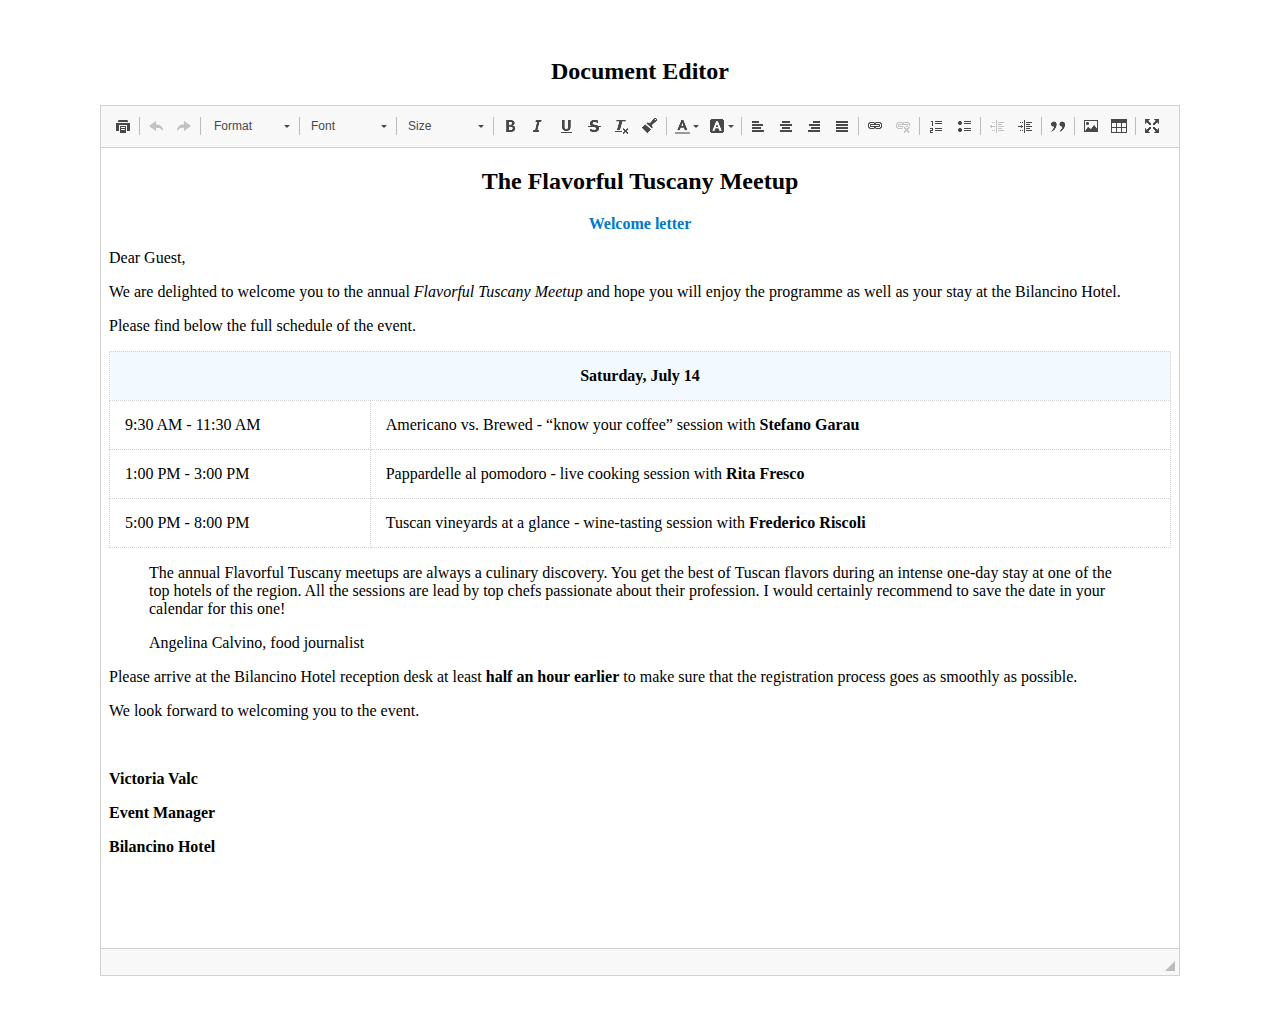
<file: index.html>
<!DOCTYPE html>
<html lang="en">
  <head>
    <meta charset="UTF-8" />
    <script src="./ckeditor.js"></script>
    <title>Document Editor</title>
    <style type="text/css">
      /* Minimal styling to center the editor in this sample */
      body {
      	padding: 30px;
      	display: flex;
      	align-items: center;
      	text-align: center;
      }

      .container {
      	margin: 0 auto;
      }
    </style>
  </head>
  <body>
    <div class="container">
      <h2><label for="editor1">Document Editor</label></h2>
      <textarea id="editor1">
		&lt;h2 style="text-align: center;"&gt;The Flavorful Tuscany Meetup&lt;/h2&gt;
		&lt;p style="text-align: center;"&gt;&lt;span style="color: #007ac9;"&gt;&lt;strong&gt;Welcome letter&lt;/strong&gt;&lt;/span&gt;&lt;/p&gt;
		&lt;p&gt;Dear Guest,&lt;/p&gt;
		&lt;p&gt;We are delighted to welcome you to the annual &lt;em&gt;Flavorful Tuscany Meetup&lt;/em&gt; and hope you will enjoy the programme as well as your stay at the Bilancino Hotel.&lt;/p&gt;
		&lt;p&gt;Please find below the full schedule of the event.&lt;/p&gt;
		&lt;table class="schedule" cellpadding="15" cellspacing="0" style="border-collapse:collapse;width:100%;"&gt;
			&lt;thead&gt;
				&lt;tr&gt;
					&lt;th colspan="2" scope="col" style="background-color: #F2F9FF; text-align: center; font-size: 21px;"&gt;&lt;span&gt;Saturday, July 14&lt;/span&gt;&lt;/th&gt;
				&lt;/tr&gt;
			&lt;/thead&gt;
			&lt;tbody&gt;
				&lt;tr&gt;
					&lt;td style="white-space:nowrap;"&gt;&lt;span&gt;9:30 AM - 11:30 AM&lt;/span&gt;&lt;/td&gt;
					&lt;td&gt;&lt;span&gt;Americano vs. Brewed - “know your coffee” session with &lt;strong&gt;Stefano Garau&lt;/strong&gt;&lt;/span&gt;&lt;/td&gt;
				&lt;/tr&gt;
				&lt;tr&gt;
					&lt;td style="white-space:nowrap;"&gt;&lt;span&gt;1:00 PM - 3:00 PM&lt;/span&gt;&lt;/td&gt;
					&lt;td&gt;&lt;span&gt;Pappardelle al pomodoro - live cooking session with &lt;strong&gt;Rita Fresco&lt;/strong&gt;&lt;/span&gt;&lt;/td&gt;
				&lt;/tr&gt;
				&lt;tr&gt;
					&lt;td style="white-space:nowrap;"&gt;&lt;span&gt;5:00 PM - 8:00 PM&lt;/span&gt;&lt;/td&gt;
					&lt;td&gt;&lt;span&gt;Tuscan vineyards at a glance - wine-tasting session with &lt;strong&gt;Frederico Riscoli&lt;/strong&gt;&lt;/span&gt;&lt;/td&gt;
				&lt;/tr&gt;
			&lt;/tbody&gt;
		&lt;/table&gt;
		&lt;blockquote&gt;
			&lt;p&gt;The annual Flavorful Tuscany meetups are always a culinary discovery. You get the best of Tuscan flavors during an intense one-day stay at one of the top hotels of the region. All the sessions are lead by top chefs passionate about their profession. I would certainly recommend to save the date in your calendar for this one!&lt;/p&gt;
			&lt;p&gt;Angelina Calvino, food journalist&lt;/p&gt;
		&lt;/blockquote&gt;
		&lt;p&gt;Please arrive at the Bilancino Hotel reception desk at least &lt;strong&gt;half an hour earlier&lt;/strong&gt; to make sure that the registration process goes as smoothly as possible.&lt;/p&gt;
		&lt;p&gt;We look forward to welcoming you to the event.&lt;/p&gt;
		&lt;p&gt;&lt;/p&gt;
		&lt;p&gt;&lt;strong&gt;Victoria Valc&lt;/strong&gt;&lt;/p&gt;
		&lt;p&gt;&lt;strong&gt;Event Manager&lt;/strong&gt;&lt;/p&gt;
		&lt;p&gt;&lt;strong&gt;Bilancino Hotel&lt;/strong&gt;&lt;/p&gt;
	</textarea
      >
    </div>
    <script>
      	CKEDITOR.replace( 'editor1', {
          toolbar: [
              { name: 'document', items: [ 'Print' ] },
              { name: 'clipboard', items: [ 'Undo', 'Redo' ] },
              { name: 'styles', items: [ 'Format', 'Font', 'FontSize' ] },
              { name: 'basicstyles', items: [ 'Bold', 'Italic', 'Underline', 'Strike', 'RemoveFormat', 'CopyFormatting' ] },
              { name: 'colors', items: [ 'TextColor', 'BGColor' ] },
              { name: 'align', items: [ 'JustifyLeft', 'JustifyCenter', 'JustifyRight', 'JustifyBlock' ] },
              { name: 'links', items: [ 'Link', 'Unlink' ] },
              { name: 'paragraph', items: [ 'NumberedList', 'BulletedList', '-', 'Outdent', 'Indent', '-', 'Blockquote' ] },
              { name: 'insert', items: [ 'Image', 'Table' ] },
              { name: 'tools', items: [ 'Maximize' ] },

          ],

          customConfig: '',
          disallowedContent: 'img{width,height,float}',
          extraAllowedContent: 'img[width,height,align]',
          height: 800,
          contentsCss: [ 'mystyles.css' ],
          format_tags: 'p;h1;h2;h3;pre',
          removeDialogTabs: 'image:advanced;link:advanced',
          stylesSet: [
              { name: 'Marker', element: 'span', attributes: { 'class': 'marker' } },
              { name: 'Cited Work', element: 'cite' },
              { name: 'Inline Quotation', element: 'q' },
              {
                  name: 'Special Container',
                  element: 'div',
                  styles: { padding: '5px 10px', background: '#eee', border: '1px solid #ccc' }
              },
              {
                  name: 'Compact table',
                  element: 'table',
                  attributes: { cellpadding: '5', cellspacing: '0', border: '1', bordercolor: '#ccc' },
                  styles: { 'border-collapse': 'collapse' }
              },
              { name: 'Borderless Table', element: 'table', styles: { 'border-style': 'hidden', 'background-color': '#E6E6FA' } },
              { name: 'Square Bulleted List', element: 'ul', styles: { 'list-style-type': 'square' } }
          ]
      });
    </script>
  </body>
</html>
</file>
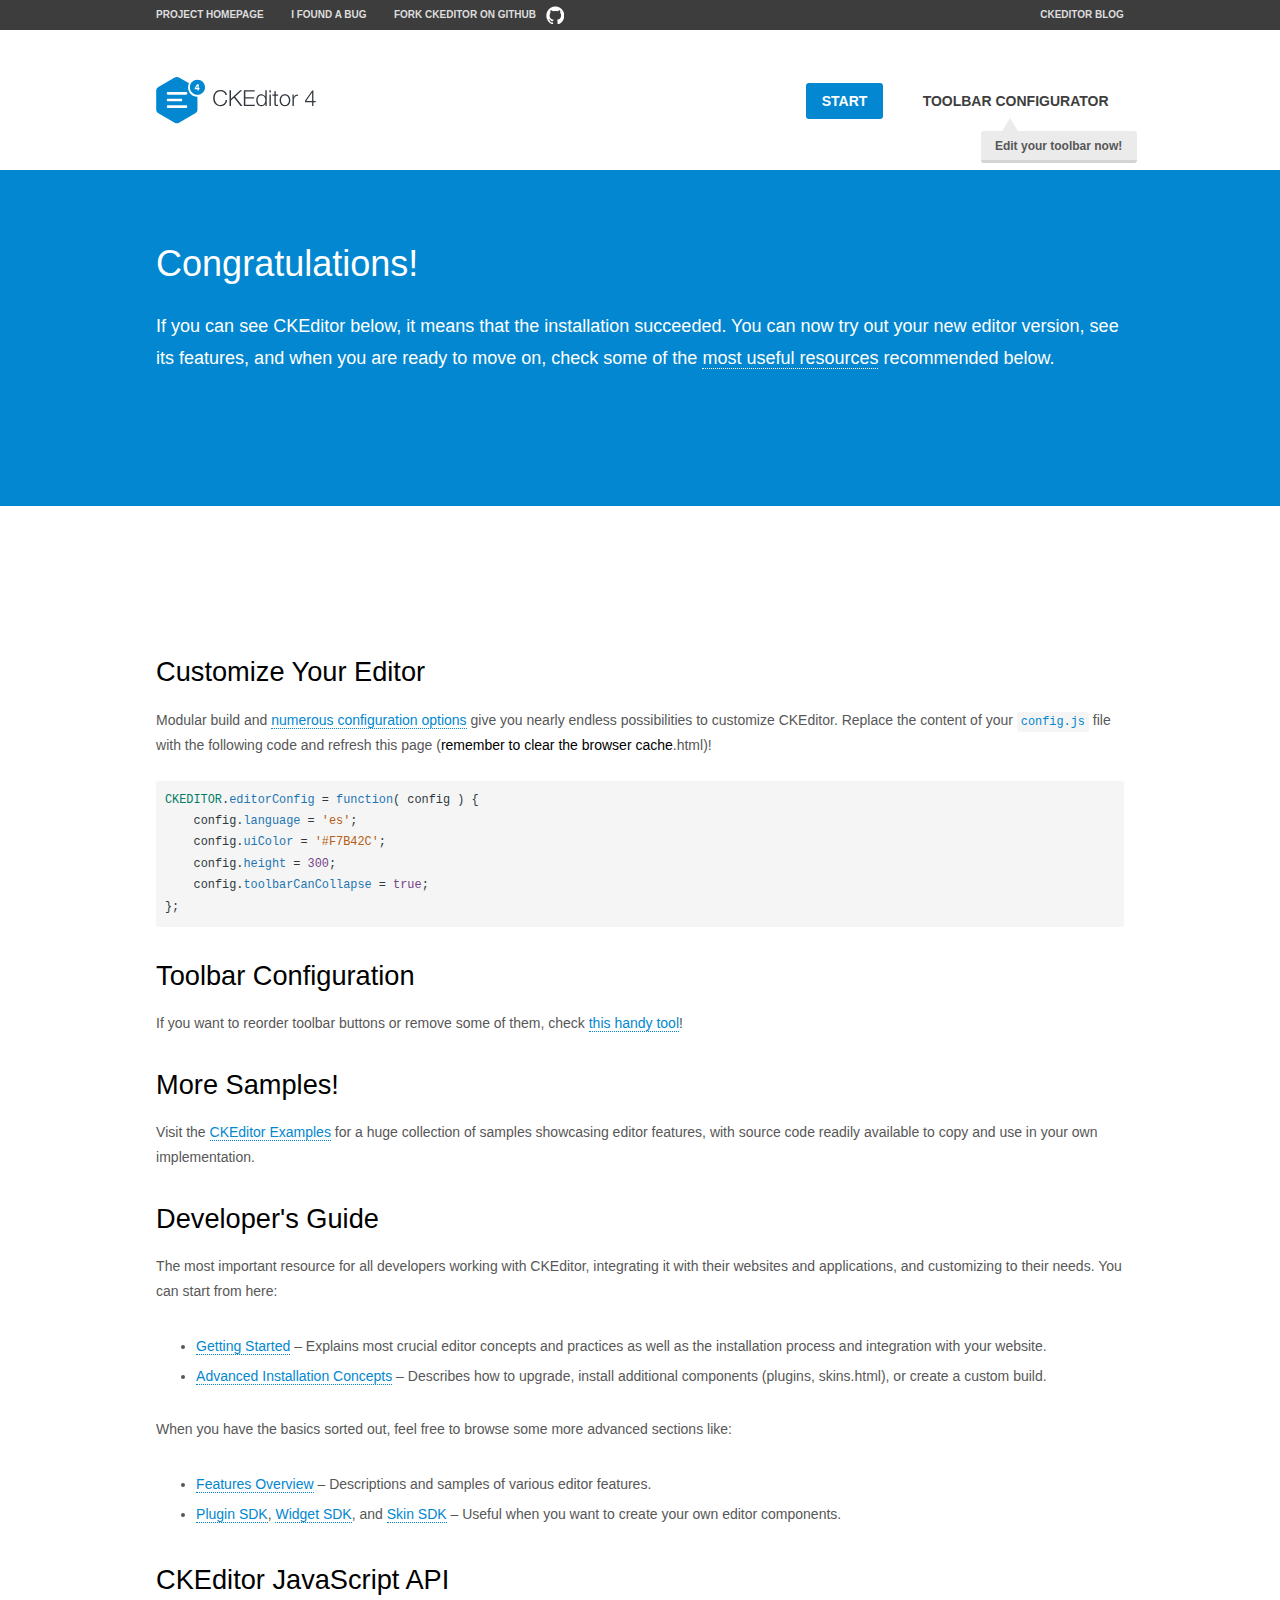
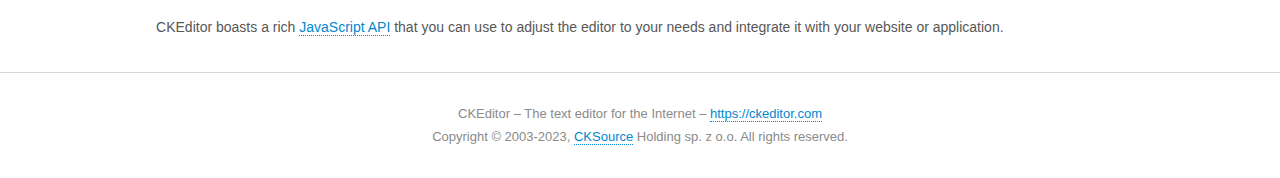
<file: samples/index.html>
<!DOCTYPE html>
<!--
Copyright (c) 2003-2023, CKSource Holding sp. z o.o. All rights reserved.
For licensing, see LICENSE.md or https://ckeditor.com/legal/ckeditor-oss-license
-->
<html lang="en">
<head>
	<meta charset="utf-8">
	<title>CKEditor Sample</title>
	<script src="../ckeditor.js"></script>
	<script src="js/sample.js"></script>
	<link rel="stylesheet" href="css/samples.css">
	<link rel="stylesheet" href="toolbarconfigurator/lib/codemirror/neo.css">
	<meta name="viewport" content="width=device-width,initial-scale=1">
	<meta name="description" content="Try the latest sample of CKEditor 4 and learn more about customizing your WYSIWYG editor with endless possibilities.">
</head>
<body id="main">

<nav class="navigation-a">
	<div class="grid-container">
		<ul class="navigation-a-left grid-width-70">
			<li><a href="https://ckeditor.com/ckeditor-4/">Project Homepage</a></li>
			<li><a href="https://github.com/ckeditor/ckeditor4/issues">I found a bug</a></li>
			<li><a href="https://github.com/ckeditor/ckeditor4" class="icon-pos-right icon-navigation-a-github">Fork CKEditor on GitHub</a></li>
		</ul>
		<ul class="navigation-a-right grid-width-30">
			<li><a href="https://ckeditor.com/blog/">CKEditor Blog</a></li>
		</ul>
	</div>
</nav>

<header class="header-a">
	<div class="grid-container">
		<h1 class="header-a-logo grid-width-30">
			<a href="index.html"><img src="img/logo.svg" onerror="this.src='img/logo.png'; this.onerror=null;" alt="CKEditor Sample"></a>
		</h1>

		<nav class="navigation-b grid-width-70">
			<ul>
				<li><a href="index.html" class="button-a button-a-background">Start</a></li>
				<li><a href="toolbarconfigurator/index.html" class="button-a">Toolbar configurator <span class="balloon-a balloon-a-nw">Edit your toolbar now!</span></a></li>
			</ul>
		</nav>
	</div>
</header>

<main>
	<div class="adjoined-top">
		<div class="grid-container">
			<div class="content grid-width-100">
				<h1>Congratulations!</h1>
				<p>
					If you can see CKEditor below, it means that the installation succeeded.
					You can now try out your new editor version, see its features, and when you are ready to move on, check some of the <a href="#sample-customize">most useful resources</a> recommended below.
				</p>
			</div>
		</div>
	</div>
	<div class="adjoined-bottom">
		<div class="grid-container">
			<div class="grid-width-100">
				<div id="editor">
					<h1>Hello world!</h1>
					<p>I'm an instance of <a href="https://ckeditor.com">CKEditor</a>.</p>
				</div>
			</div>
		</div>
	</div>

	<div class="grid-container">
		<div class="content grid-width-100">
			<section id="sample-customize">
				<h2>Customize Your Editor</h2>
				<p>Modular build and <a href="https://ckeditor.com/docs/ckeditor4/latest/guide/dev_configuration.html">numerous configuration options</a> give you nearly endless possibilities to customize CKEditor. Replace the content of your <code><a href="../config.js">config.js</a></code> file with the following code and refresh this page (<strong>remember to clear the browser cache</strong>.html)!</p>
		<pre class="cm-s-neo CodeMirror"><code><span style="padding-right: 0.1px;"><span class="cm-variable">CKEDITOR</span>.<span class="cm-property">editorConfig</span> <span class="cm-operator">=</span> <span class="cm-keyword">function</span>( <span class="cm-def">config</span> ) {</span>
<span style="padding-right: 0.1px;"><span class="cm-tab">	</span><span class="cm-variable-2">config</span>.<span class="cm-property">language</span> <span class="cm-operator">=</span> <span class="cm-string">'es'</span>;</span>
<span style="padding-right: 0.1px;"><span class="cm-tab">	</span><span class="cm-variable-2">config</span>.<span class="cm-property">uiColor</span> <span class="cm-operator">=</span> <span class="cm-string">'#F7B42C'</span>;</span>
<span style="padding-right: 0.1px;"><span class="cm-tab">	</span><span class="cm-variable-2">config</span>.<span class="cm-property">height</span> <span class="cm-operator">=</span> <span class="cm-number">300</span>;</span>
<span style="padding-right: 0.1px;"><span class="cm-tab">	</span><span class="cm-variable-2">config</span>.<span class="cm-property">toolbarCanCollapse</span> <span class="cm-operator">=</span> <span class="cm-atom">true</span>;</span>
<span style="padding-right: 0.1px;">};</span></code></pre>
			</section>

			<section>
				<h2>Toolbar Configuration</h2>
				<p>If you want to reorder toolbar buttons or remove some of them, check <a href="toolbarconfigurator/index.html">this handy tool</a>!</p>
			</section>

			<section>
				<h2>More Samples!</h2>
				<p>Visit the <a href="https://ckeditor.com/docs/ckeditor4/latest/examples/index.html">CKEditor Examples</a> for a huge collection of samples showcasing editor features, with source code readily available to copy and use in your own implementation.</p>
			</section>

			<section>
				<h2>Developer's Guide</h2>
				<p>The most important resource for all developers working with CKEditor, integrating it with their websites and applications, and customizing to their needs. You can start from here:</p>
				<ul>
					<li><a href="https://ckeditor.com/docs/ckeditor4/latest/guide/dev_installation.html">Getting Started</a> &ndash; Explains most crucial editor concepts and practices as well as the installation process and integration with your website.</li>
					<li><a href="https://ckeditor.com/docs/ckeditor4/latest/guide/dev_advanced_installation.html">Advanced Installation Concepts</a> &ndash; Describes how to upgrade, install additional components (plugins, skins.html), or create a custom build.</li>
				</ul>
					<p>When you have the basics sorted out, feel free to browse some more advanced sections like:</p>
				<ul>
					<li><a href="https://ckeditor.com/docs/ckeditor4/latest/features/index.html">Features Overview</a> &ndash; Descriptions and samples of various editor features.</li>
					<li><a href="https://ckeditor.com/docs/ckeditor4/latest/guide/plugin_sdk_intro.html">Plugin SDK</a>, <a href="https://ckeditor.com/docs/ckeditor4/latest/guide/widget_sdk_intro.html">Widget SDK</a>, and <a href="https://ckeditor.com/docs/ckeditor4/latest/guide/skin_sdk_intro.html">Skin SDK</a> &ndash; Useful when you want to create your own editor components.</li>
				</ul>
			</section>

			<section>
				<h2>CKEditor JavaScript API</h2>
				<p>CKEditor boasts a rich <a href="https://ckeditor.com/docs/ckeditor4/latest/api/index.html">JavaScript API</a> that you can use to adjust the editor to your needs and integrate it with your website or application.</p>
			</section>
		</div>
	</div>
</main>

<footer class="footer-a grid-container">
	<div class="grid-container">
		<p class="grid-width-100">
			CKEditor &ndash; The text editor for the Internet &ndash; <a class="samples" href="https://ckeditor.com/">https://ckeditor.com</a>
		</p>
		<p class="grid-width-100" id="copy">
			Copyright &copy; 2003-2023, <a class="samples" href="https://cksource.com/">CKSource</a> Holding sp. z o.o. All rights reserved.
		</p>
	</div>
</footer>
<script>
	initSample();
</script>

</body>
</html>
</file>
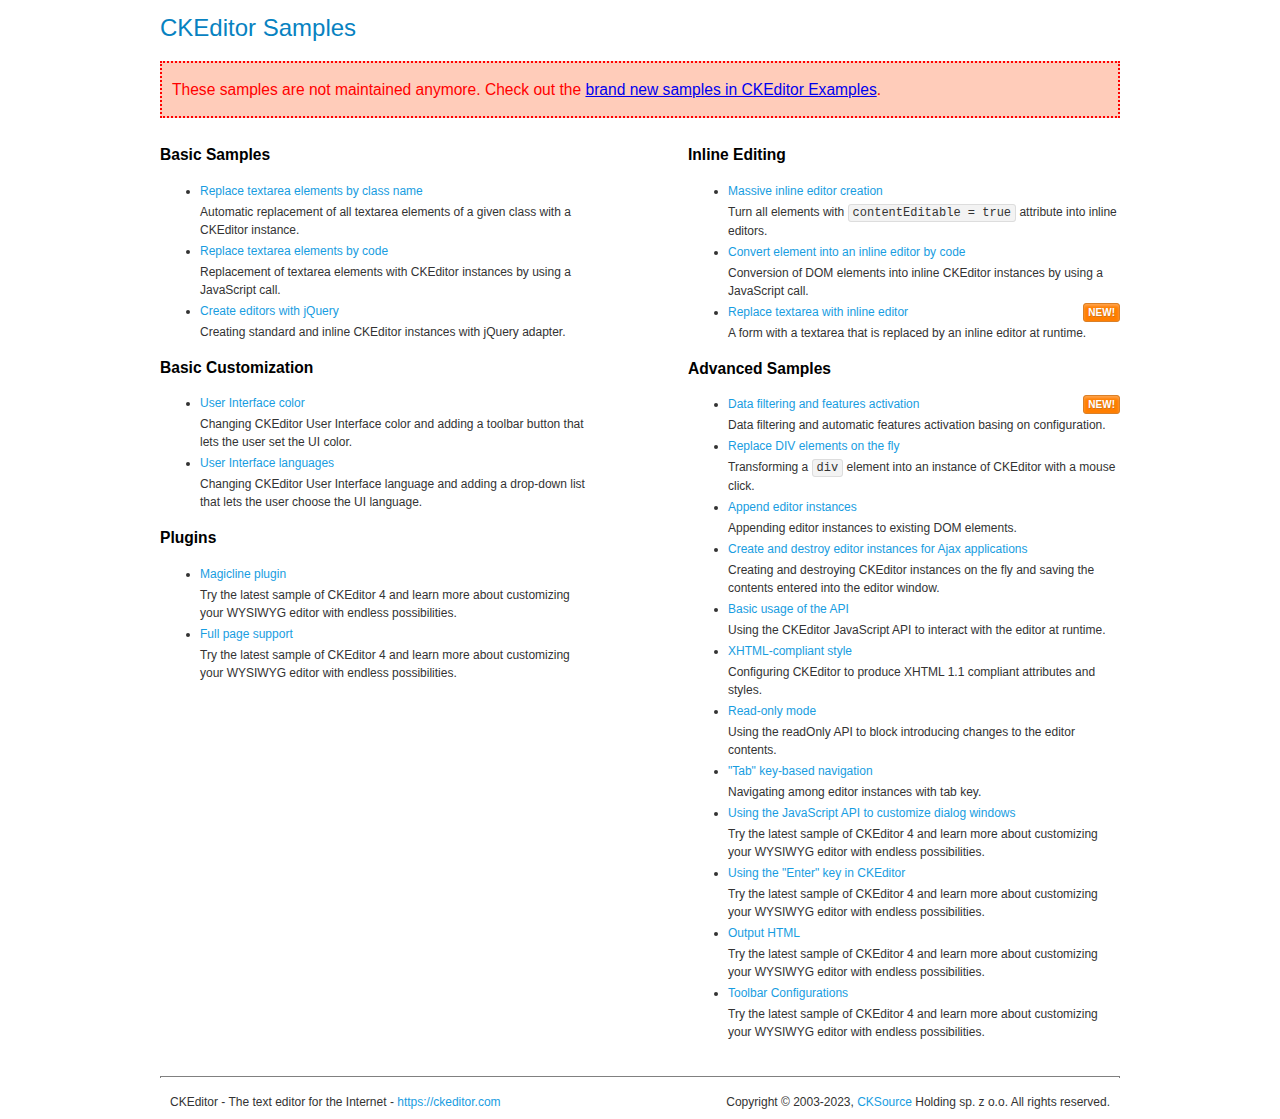
<file: samples/old/index.html>
<!DOCTYPE html>
<!--
Copyright (c) 2003-2023, CKSource Holding sp. z o.o. All rights reserved.
For licensing, see LICENSE.md or https://ckeditor.com/legal/ckeditor-oss-license
-->
<html lang="en">
<head>
	<meta charset="utf-8">
	<title>CKEditor Samples</title>
	<link rel="stylesheet" href="sample.css">
	<meta name="description" content="Try the latest sample of CKEditor 4 and learn more about customizing your WYSIWYG editor with endless possibilities.">
</head>
<body>
	<h1 class="samples">
		CKEditor Samples
	</h1>
	<div class="warning deprecated">
		These samples are not maintained anymore. Check out the <a href="https://ckeditor.com/docs/ckeditor4/latest/examples/index.html">brand new samples in CKEditor Examples</a>.
	</div>
	<div class="twoColumns">
		<div class="twoColumnsLeft">
			<h2 class="samples">
				Basic Samples
			</h2>
			<dl class="samples">
				<dt><a class="samples" href="replacebyclass.html">Replace textarea elements by class name</a></dt>
				<dd>Automatic replacement of all textarea elements of a given class with a CKEditor instance.</dd>

				<dt><a class="samples" href="replacebycode.html">Replace textarea elements by code</a></dt>
				<dd>Replacement of textarea elements with CKEditor instances by using a JavaScript call.</dd>

				<dt><a class="samples" href="jquery.html">Create editors with jQuery</a></dt>
				<dd>Creating standard and inline CKEditor instances with jQuery adapter.</dd>
			</dl>

			<h2 class="samples">
				Basic Customization
			</h2>
			<dl class="samples">
				<dt><a class="samples" href="uicolor.html">User Interface color</a></dt>
				<dd>Changing CKEditor User Interface color and adding a toolbar button that lets the user set the UI color.</dd>

				<dt><a class="samples" href="uilanguages.html">User Interface languages</a></dt>
				<dd>Changing CKEditor User Interface language and adding a drop-down list that lets the user choose the UI language.</dd>
			</dl>


			<h2 class="samples">Plugins</h2>
<dl class="samples">
<dt><a class="samples" href="magicline/magicline.html">Magicline plugin</a></dt>
<dd>Try the latest sample of CKEditor 4 and learn more about customizing your WYSIWYG editor with endless possibilities.</dd>

<dt><a class="samples" href="wysiwygarea/fullpage.html">Full page support</a></dt>
<dd>Try the latest sample of CKEditor 4 and learn more about customizing your WYSIWYG editor with endless possibilities.</dd>
</dl>
		</div>
		<div class="twoColumnsRight">
			<h2 class="samples">
				Inline Editing
			</h2>
			<dl class="samples">
				<dt><a class="samples" href="inlineall.html">Massive inline editor creation</a></dt>
				<dd>Turn all elements with <code>contentEditable = true</code> attribute into inline editors.</dd>

				<dt><a class="samples" href="inlinebycode.html">Convert element into an inline editor by code</a></dt>
				<dd>Conversion of DOM elements into inline CKEditor instances by using a JavaScript call.</dd>

				<dt><a class="samples" href="inlinetextarea.html">Replace textarea with inline editor</a> <span class="new">New!</span></dt>
				<dd>A form with a textarea that is replaced by an inline editor at runtime.</dd>

				
			</dl>

			<h2 class="samples">
				Advanced Samples
			</h2>
			<dl class="samples">
				<dt><a class="samples" href="datafiltering.html">Data filtering and features activation</a> <span class="new">New!</span></dt>
				<dd>Data filtering and automatic features activation basing on configuration.</dd>

				<dt><a class="samples" href="divreplace.html">Replace DIV elements on the fly</a></dt>
				<dd>Transforming a <code>div</code> element into an instance of CKEditor with a mouse click.</dd>

				<dt><a class="samples" href="appendto.html">Append editor instances</a></dt>
				<dd>Appending editor instances to existing DOM elements.</dd>

				<dt><a class="samples" href="ajax.html">Create and destroy editor instances for Ajax applications</a></dt>
				<dd>Creating and destroying CKEditor instances on the fly and saving the contents entered into the editor window.</dd>

				<dt><a class="samples" href="api.html">Basic usage of the API</a></dt>
				<dd>Using the CKEditor JavaScript API to interact with the editor at runtime.</dd>

				<dt><a class="samples" href="xhtmlstyle.html">XHTML-compliant style</a></dt>
				<dd>Configuring CKEditor to produce XHTML 1.1 compliant attributes and styles.</dd>

				<dt><a class="samples" href="readonly.html">Read-only mode</a></dt>
				<dd>Using the readOnly API to block introducing changes to the editor contents.</dd>

				<dt><a class="samples" href="tabindex.html">"Tab" key-based navigation</a></dt>
				<dd>Navigating among editor instances with tab key.</dd>


				
<dt><a class="samples" href="dialog/dialog.html">Using the JavaScript API to customize dialog windows</a></dt>
<dd>Try the latest sample of CKEditor 4 and learn more about customizing your WYSIWYG editor with endless possibilities.</dd>

<dt><a class="samples" href="enterkey/enterkey.html">Using the &quot;Enter&quot; key in CKEditor</a></dt>
<dd>Try the latest sample of CKEditor 4 and learn more about customizing your WYSIWYG editor with endless possibilities.</dd>

<dt><a class="samples" href="htmlwriter/outputhtml.html">Output HTML</a></dt>
<dd>Try the latest sample of CKEditor 4 and learn more about customizing your WYSIWYG editor with endless possibilities.</dd>

<dt><a class="samples" href="toolbar/toolbar.html">Toolbar Configurations</a></dt>
<dd>Try the latest sample of CKEditor 4 and learn more about customizing your WYSIWYG editor with endless possibilities.</dd>

			</dl>
		</div>
	</div>
	<div id="footer">
		<hr>
		<p>
			CKEditor - The text editor for the Internet - <a class="samples" href="https://ckeditor.com/">https://ckeditor.com</a>
		</p>
		<p id="copy">
			Copyright &copy; 2003-2023, <a class="samples" href="https://cksource.com/">CKSource</a> Holding sp. z o.o. All rights reserved.
		</p>
	</div>
</body>
</html>
</file>
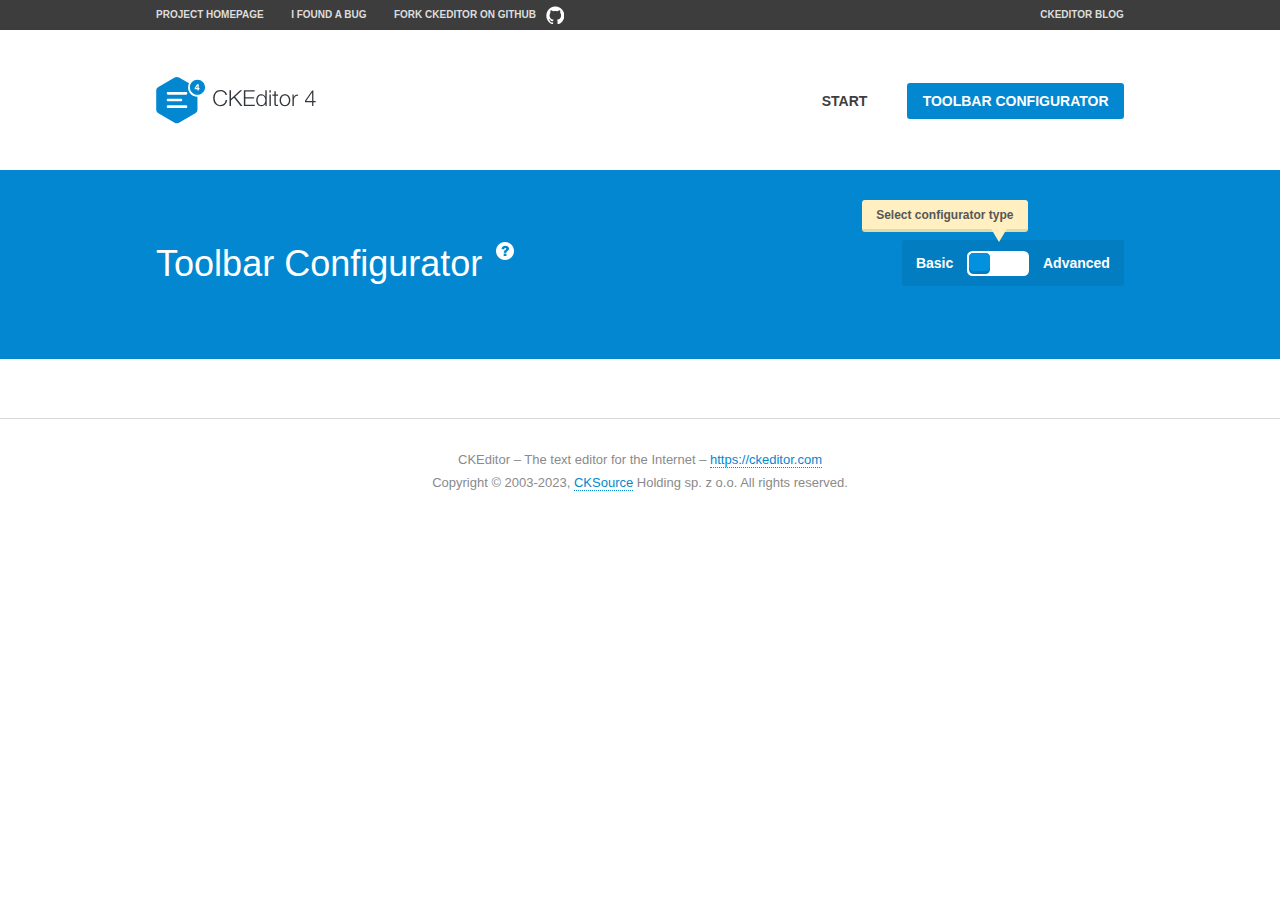
<file: samples/toolbarconfigurator/index.html>
<!DOCTYPE html>
<!--
Copyright (c) 2003-2023, CKSource Holding sp. z o.o. All rights reserved.
For licensing, see LICENSE.md or https://ckeditor.com/legal/ckeditor-oss-license
-->
<!--[if IE 8]><html class="ie8"><![endif]-->
<!--[if gt IE 8]><html><![endif]-->
<!--[if !IE]><!--><html lang="en"><!--<![endif]-->
<head>
	<meta charset="utf-8">
	<title>Toolbar Configurator</title>
	<script src="../../ckeditor.js"></script>
	<script>
		if ( CKEDITOR.env.ie && CKEDITOR.env.version < 9 )
			CKEDITOR.tools.enableHtml5Elements( document );
	</script>
	<link rel="stylesheet" href="lib/codemirror/codemirror.css">
	<link rel="stylesheet" href="lib/codemirror/show-hint.css">
	<link rel="stylesheet" href="lib/codemirror/neo.css">
	<link rel="stylesheet" href="css/fontello.css">
	<link rel="stylesheet" href="../css/samples.css">
	<meta name="description" content="Try the latest sample of CKEditor 4 and learn more about customizing your WYSIWYG editor with endless possibilities.">
</head>
<body id="toolbar">

<nav class="navigation-a">
	<div class="grid-container">
		<ul class="navigation-a-left grid-width-70">
			<li><a href="https://ckeditor.com/ckeditor-4/">Project Homepage</a></li>
			<li><a href="https://github.com/ckeditor/ckeditor4/issues">I found a bug</a></li>
			<li><a href="https://github.com/ckeditor/ckeditor4" class="icon-pos-right icon-navigation-a-github">Fork CKEditor on GitHub</a></li>
		</ul>
		<ul class="navigation-a-right grid-width-30">
			<li><a href="https://ckeditor.com/blog/">CKEditor Blog</a></li>
		</ul>
	</div>
</nav>

<header class="header-a">
	<div class="grid-container">
		<h1 class="header-a-logo grid-width-30">
			<a href="../index.html"><img src="../img/logo.svg" onerror="this.src='../img/logo.png'; this.onerror=null;" alt="CKEditor Logo"></a>
		</h1>
		<nav class="navigation-b grid-width-70">
			<ul>
				<li><a href="../index.html"  class="button-a">Start</a></li>
				<li><a href="index.html"  class="button-a button-a-background">Toolbar configurator</a></li>
			</ul>
		</nav>
	</div>
</header>

<main>
	<div class="adjoined-top">
		<div class="grid-container">
			<div class="content grid-width-100">
				<div class="grid-container-nested">
					<h1 class="grid-width-60">
						Toolbar Configurator
						<a href="#help-content" type="button" title="Configurator help" id="help" class="button-a button-a-background button-a-no-text icon-pos-left icon-question-mark">Help</a>
					</h1>

					<div class="grid-width-40 grid-switch-magic">
						<div class="switch">
							<span class="balloon-a balloon-a-se">Select configurator type</span>
							<input type="radio" name="radio" data-num="1" id="radio-basic" />
							<input type="radio" name="radio" data-num="2" id="radio-advanced" />
							<label data-for="1" for="radio-basic">Basic</label>
							<span class="switch-inner">
								<span class="handler"></span>
							</span>
							<label data-for="2" for="radio-advanced">Advanced</label>
						</div>
					</div>
				</div>
			</div>
		</div>
	</div>
	<div class="adjoined-bottom">
		<div class="grid-container">
			<div class="grid-width-100">
				<div class="editors-container">
					<div id="editor-basic"></div>
					<div id="editor-advanced"></div>
				</div>
			</div>
		</div>
	</div>

	<div class="grid-container configurator">
		<div class="content grid-width-100">
			<div class="configurator">
				<div>
					<div id="toolbarModifierWrapper"></div>
				</div>
			</div>
		</div>
	</div>

	<div id="help-content">
		<div class="grid-container">
			<div class="grid-width-100">
				<h2>What Am I Doing Here?</h2>

				<div class="grid-container grid-container-nested">
					<div class="basic">
						<div class="grid-width-50">
							<p>Arrange <a href="https://ckeditor.com/docs/ckeditor4/latest/api/CKEDITOR_config.html#cfg-toolbarGroups">toolbar groups</a>, toggle <a href="https://ckeditor.com/docs/ckeditor4/latest/api/CKEDITOR_config.html#cfg-removeButtons">button visibility</a> according to your needs and get your toolbar configuration.</p>
							<p>You can replace the content of the <a href="../../config.js"><code>config.js</code></a> file with the generated configuration. If you already set some configuration options you will need to merge both configurations.</p>
						</div>
						<div class="grid-width-50">
							<p>Read more about different ways of <a href="https://ckeditor.com/docs/ckeditor4/latest/guide/dev_configuration.html">setting configuration</a> and do not forget about <strong>clearing browser cache</strong>.</p>
							<p>Arranging toolbar groups is the recommended way of configuring the toolbar, but if you need more freedom you can use the <a href="#advanced">advanced configurator</a>.</p>
						</div>
					</div>
					<div class="advanced" style="display: none;">
						<div class="grid-width-50">
							<p>With this code editor you can edit your <a href="https://ckeditor.com/docs/ckeditor4/latest/api/CKEDITOR_config.html#cfg-toolbar">toolbar configuration</a> live.</p>
							<p>You can replace the content of the <a href="../../config.js"><code>config.js</code></a> file with the generated configuration. If you already set some configuration options you will need to merge both configurations.</p>
						</div>
						<div class="grid-width-50">
							<p>Read more about different ways of <a href="https://ckeditor.com/docs/ckeditor4/latest/guide/dev_configuration.html">setting configuration</a> and do not forget about <strong>clearing browser cache</strong>.</p>
						</div>
					</div>
				</div>

				<p class="grid-container grid-container-nested">
					<button type="button" class="help-content-close grid-width-100 button-a button-a-background">Got it. Let's play!</button>
				</p>
			</div>
		</div>
	</div>
</main>

<footer class="footer-a grid-container">
	<p class="grid-width-100">
		CKEditor &ndash; The text editor for the Internet &ndash; <a class="samples" href="https://ckeditor.com/">https://ckeditor.com</a>
	</p>
	<p class="grid-width-100" id="copy">
		Copyright &copy; 2003-2023, <a class="samples" href="https://cksource.com/">CKSource</a> Holding sp. z o.o. All rights reserved.
	</p>
</footer>

<script src="lib/codemirror/codemirror.js"></script>
<script src="lib/codemirror/javascript.js"></script>
<script src="lib/codemirror/show-hint.js"></script>

<script src="js/fulltoolbareditor.js"></script>
<script src="js/abstracttoolbarmodifier.js"></script>
<script src="js/toolbarmodifier.js"></script>
<script src="js/toolbartextmodifier.js"></script>
<script src="../js/sf.js"></script>

<script>
	( function() {
		'use strict';

		var mode = ( window.location.hash.substr( 1 ) === 'advanced' ) ? 'advanced' : 'basic',
			configuratorSection = CKEDITOR.document.findOne( 'main > .grid-container.configurator' ),
			basicInstruction = CKEDITOR.document.findOne( '#help-content .basic' ),
			advancedInstruction = CKEDITOR.document.findOne( '#help-content .advanced' ),

			// Configurator mode switcher.
			modeSwitchBasic = CKEDITOR.document.getById( 'radio-basic' ),
			modeSwitchAdvanced = CKEDITOR.document.getById( 'radio-advanced' );

		// Initial setup
		function updateSwitcher() {
			if ( mode === 'advanced' ) {
				modeSwitchAdvanced.$.checked = true;
			} else {
				modeSwitchBasic.$.checked = true;
			}
		}

		updateSwitcher();

		CKEDITOR.document.getWindow().on( 'hashchange', function( e ) {
			var hash = window.location.hash.substr( 1 );
			if ( !( hash === 'advanced' || hash === 'basic' ) ) {
				return;
			}
			mode = hash;
			onToolbarsDone( mode );
		} );

		CKEDITOR.document.getWindow().on( 'resize', function() {
			updateToolbar( ( mode === 'basic' ? toolbarModifier : toolbarTextModifier )[ 'editorInstance' ] );
		} );

		function onRefresh( modifier ) {
			modifier = modifier || this;

			if ( mode === 'basic' && modifier instanceof ToolbarConfigurator.ToolbarTextModifier ) {
				return;
			}

			// CodeMirror container becomes visible, so we need to refresh and to avoid rendering problems.
			if ( mode === 'advanced' && modifier instanceof ToolbarConfigurator.ToolbarTextModifier ) {
				modifier.codeContainer.refresh();
			}

			updateToolbar( modifier.editorInstance );
		}

		function updateToolbar( editor ) {
			var editorContainer = editor.container;

			// Not always editor is loaded.
			if ( !editorContainer ) {
				return;
			}

			var displayStyle = editorContainer.getStyle( 'display' );

			editorContainer.setStyle( 'display', 'block' );

			var newHeight = editorContainer.getSize( 'height' );

			var newMarginTop = parseInt( editorContainer.getComputedStyle( 'margin-top' ), 10 );
			newMarginTop = ( isNaN( newMarginTop ) ? 0 : Number( newMarginTop ) );

			var newMarginBottom = parseInt( editorContainer.getComputedStyle( 'margin-bottom' ), 10 );
			newMarginBottom = ( isNaN( newMarginBottom ) ? 0 : Number( newMarginBottom ) );

			var result = newHeight + newMarginTop + newMarginBottom;

			editorContainer.setStyle( 'display', displayStyle );

			editor.container.getAscendant( 'div' ).setStyle( 'height', result + 'px' );
		}

		var toolbarModifier = new ToolbarConfigurator.ToolbarModifier( 'editor-basic' );

		var done = 0;
		toolbarModifier.init( onToolbarInit );
		toolbarModifier.onRefresh = onRefresh;

		CKEDITOR.document.getById( 'toolbarModifierWrapper' ).append( toolbarModifier.mainContainer );

		var toolbarTextModifier = new ToolbarConfigurator.ToolbarTextModifier( 'editor-advanced' );
		toolbarTextModifier.init( onToolbarInit );
		toolbarTextModifier.onRefresh = onRefresh;

		function onToolbarInit() {
			if ( ++done === 2 ) {
				onToolbarsDone();

				positionSticky.watch( CKEDITOR.document.findOne( '.toolbar' ), function() {
					return mode === 'advanced';
				} );
			}
		}

		function onToolbarsDone() {
			if ( mode === 'basic' ) {
				toggleModeBasic( false );
			} else {
				toggleModeAdvanced( false );
			}

			updateSwitcher();

			setTimeout( function() {
				CKEDITOR.document.findOne( '.editors-container' ).addClass( 'active' );
				CKEDITOR.document.findOne( '#toolbarModifierWrapper' ).addClass( 'active' );
			}, 200 );
		}

		CKEDITOR.document.getById( 'toolbarModifierWrapper' ).append( toolbarTextModifier.mainContainer );

		function toogleModeSwitch( onElement, offElement, onModifier, offModifier ) {
			onElement.addClass( 'fancy-button-active' );
			offElement.removeClass( 'fancy-button-active' );

			onModifier.showUI();
			offModifier.hideUI();
		}

		function toggleModeBasic( callOnRefresh ) {
			callOnRefresh = ( callOnRefresh !== false );
			mode = 'basic';
			window.location.hash = '#basic';
			toogleModeSwitch( modeSwitchBasic, modeSwitchAdvanced, toolbarModifier, toolbarTextModifier );

			configuratorSection.removeClass( 'freed-width' );
			basicInstruction.show();
			advancedInstruction.hide();

			callOnRefresh && onRefresh( toolbarModifier );
		}

		function toggleModeAdvanced( callOnRefresh ) {
			callOnRefresh = ( callOnRefresh !== false );
			mode = 'advanced';
			window.location.hash = '#advanced';
			toogleModeSwitch( modeSwitchAdvanced, modeSwitchBasic, toolbarTextModifier, toolbarModifier );

			configuratorSection.addClass( 'freed-width' );
			advancedInstruction.show();
			basicInstruction.hide();

			callOnRefresh && onRefresh( toolbarTextModifier );
		}

		modeSwitchBasic.on( 'click', toggleModeBasic );
		modeSwitchAdvanced.on( 'click', toggleModeAdvanced );

		//
		// Position:sticky for the toolbar.
		//

		// Will make elements behave like they were styled with position:sticky.
		var positionSticky = {
			// Store object: {
			// 		element: CKEDITOR.dom.element, // Element which will float.
			// 		placeholder: CKEDITOR.dom.element, // Placeholder which is place to prevent page bounce.
			// 		isFixed: boolean // Whether element float now.
			// }
			watched: [],

			active: [],

			staticContainer: null,

			init: function() {
				var element = CKEDITOR.dom.element.createFromHtml(
					'<div class="staticContainer">' +
						'<div class="grid-container" >' +
							'<div class="grid-width-100">' +
								'<div class="inner"></div>' +
							'</div>' +
						'</div>' +
					'</div>' );

				this.staticContainer = element.findOne( '.inner' );

				CKEDITOR.document.getBody().append( element );
			},

			watch: function( element, preventFunc ) {
				this.watched.push( {
					element: element,
					placeholder: new CKEDITOR.dom.element( 'div' ),
					isFixed: false,
					preventFunc: preventFunc
				} );
			},

			checkAll: function() {
				for ( var i = 0; i < this.watched.length; i++ ) {
					this.check( this.watched[ i ] );
				}
			},

			check: function( element ) {
				var isFixed = element.isFixed;
				var shouldBeFixed = this.shouldBeFixed( element );

				// Nothing to be done.
				if ( isFixed === shouldBeFixed ) {
					return;
				}

				var placeholder = element.placeholder;

				if ( isFixed ) {
					// Unfixing.

					element.element.insertBefore( placeholder );
					placeholder.remove();

					element.element.removeStyle( 'margin' );

					this.active.splice( CKEDITOR.tools.indexOf( this.active, element ), 1 );

				} else {
					// Fixing.
					placeholder.setStyle( 'width', element.element.getSize( 'width' ) + 'px' );
					placeholder.setStyle( 'height', element.element.getSize( 'height' ) + 'px' );
					placeholder.setStyle( 'margin-bottom', element.element.getComputedStyle( 'margin-bottom' ) );
					placeholder.setStyle( 'display', element.element.getComputedStyle( 'display' ) );
					placeholder.insertAfter( element.element );

					this.staticContainer.append( element.element );

					this.active.push( element );
				}

				element.isFixed = !element.isFixed;
			},

			shouldBeFixed: function( element ) {
				if ( element.preventFunc && element.preventFunc() ) {
					return false;
				}

				// If element is already fixed we are checking it's placeholder.
				var related = ( element.isFixed ? element.placeholder : element.element ),
					clientRect = related.$.getBoundingClientRect(),
					staticHeight = this.staticContainer.getSize('height' ),
					elemHeight = element.element.getSize( 'height' );

				if ( element.isFixed ) {
					return ( clientRect.top + elemHeight < staticHeight );
				} else {
					return ( clientRect.top < staticHeight );
				}
			}
		};

		positionSticky.init();

		CKEDITOR.document.getWindow().on( 'scroll',
			CKEDITOR.tools.eventsBuffer( 100, positionSticky.checkAll, positionSticky ).input
		);

		// Make the toolbar sticky.
		positionSticky.watch( CKEDITOR.document.findOne( '.editors-container' ) );

		// Help button and help-content.
		( function() {
			var helpButton = CKEDITOR.document.getById( 'help' ),
				helpContent = CKEDITOR.document.getById( 'help-content' );

			// Don't show help button on IE8 because it's unsupported by Pico Modal.
			if ( CKEDITOR.env.ie && CKEDITOR.env.version == 8 ) {
				helpButton.hide();
			} else {
				// Display help modal when the button is clicked.
				helpButton.on( 'click', function( evt ) {
					SF.modal( {
						// Clone modal content from DOM.
						content: helpContent.getHtml(),

						afterCreate: function( modal ) {
							// Enable modal content button to close the modal.
							new CKEDITOR.dom.element( modal.modalElem() ).findOne( '.help-content-close' ).once( 'click', modal.close );
						}
					} ).show();
				} );
			}
		} )();
	} )();
</script>
</body>
</html>
</file>
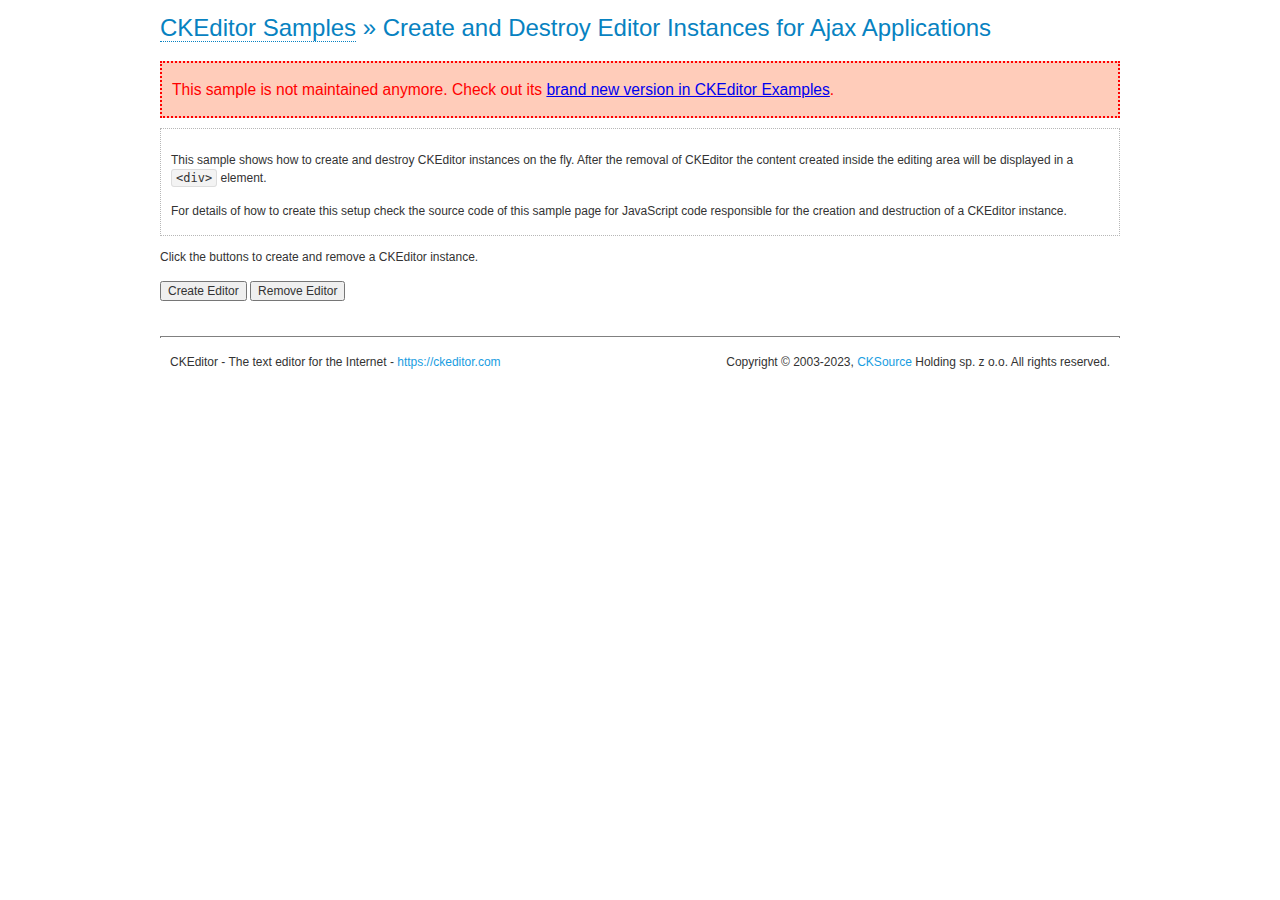
<file: samples/old/ajax.html>
<!DOCTYPE html>
<!--
Copyright (c) 2003-2023, CKSource Holding sp. z o.o. All rights reserved.
For licensing, see LICENSE.md or https://ckeditor.com/legal/ckeditor-oss-license
-->
<html lang="en">
<head>
	<meta charset="utf-8">
	<title>Ajax &mdash; CKEditor Sample</title>
	<script src="../../ckeditor.js"></script>
	<link rel="stylesheet" href="sample.css">
	<meta name="description" content="Try the latest sample of CKEditor 4 and learn more about customizing your WYSIWYG editor with endless possibilities.">
	<script>

		var editor, html = '';

		function createEditor() {
			if ( editor )
				return;

			// Create a new editor inside the <div id="editor">, setting its value to html
			var config = {};
			editor = CKEDITOR.appendTo( 'editor', config, html );
		}

		function removeEditor() {
			if ( !editor )
				return;

			// Retrieve the editor contents. In an Ajax application, this data would be
			// sent to the server or used in any other way.
			document.getElementById( 'editorcontents' ).innerHTML = html = editor.getData();
			document.getElementById( 'contents' ).style.display = '';

			// Destroy the editor.
			editor.destroy();
			editor = null;
		}

	</script>
</head>
<body>
	<h1 class="samples">
		<a href="index.html">CKEditor Samples</a> &raquo; Create and Destroy Editor Instances for Ajax Applications
	</h1>
	<div class="warning deprecated">
		This sample is not maintained anymore. Check out its <a href="https://ckeditor.com/docs/ckeditor4/latest/examples/saveajax.html">brand new version in CKEditor Examples</a>.
	</div>
	<div class="description">
		<p>
			This sample shows how to create and destroy CKEditor instances on the fly. After the removal of CKEditor the content created inside the editing
			area will be displayed in a <code>&lt;div&gt;</code> element.
		</p>
		<p>
			For details of how to create this setup check the source code of this sample page
			for JavaScript code responsible for the creation and destruction of a CKEditor instance.
		</p>
	</div>
	<p>Click the buttons to create and remove a CKEditor instance.</p>
	<p>
		<input onclick="createEditor();" type="button" value="Create Editor">
		<input onclick="removeEditor();" type="button" value="Remove Editor">
	</p>
	<!-- This div will hold the editor. -->
	<div id="editor">
	</div>
	<div id="contents" style="display: none">
		<p>
			Edited Contents:
		</p>
		<!-- This div will be used to display the editor contents. -->
		<div id="editorcontents">
		</div>
	</div>
	<div id="footer">
		<hr>
		<p>
			CKEditor - The text editor for the Internet - <a class="samples" href="https://ckeditor.com/">https://ckeditor.com</a>
		</p>
		<p id="copy">
			Copyright &copy; 2003-2023, <a class="samples" href="https://cksource.com/">CKSource</a> Holding sp. z o.o. All rights reserved.
		</p>
	</div>
</body>
</html>
</file>
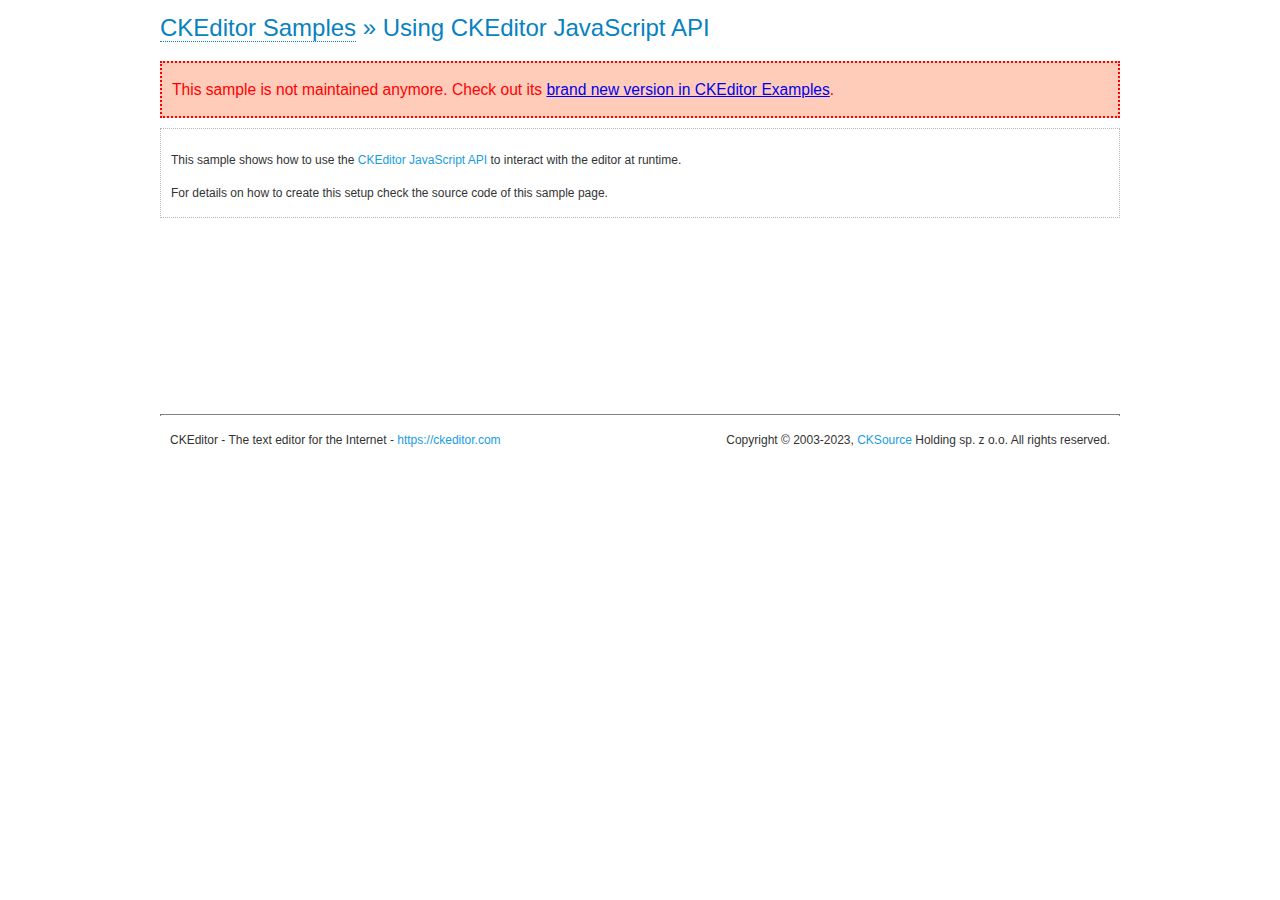
<file: samples/old/api.html>
<!DOCTYPE html>
<!--
Copyright (c) 2003-2023, CKSource Holding sp. z o.o. All rights reserved.
For licensing, see LICENSE.md or https://ckeditor.com/legal/ckeditor-oss-license
-->
<html lang="en">
<head>
	<meta charset="utf-8">
	<title>API Usage &mdash; CKEditor Sample</title>
	<script src="../../ckeditor.js"></script>
	<link href="sample.css" rel="stylesheet">
	<meta name="description" content="Try the latest sample of CKEditor 4 and learn more about customizing your WYSIWYG editor with endless possibilities.">
	<script>

// The instanceReady event is fired, when an instance of CKEditor has finished
// its initialization.
CKEDITOR.on( 'instanceReady', function( ev ) {
	// Show the editor name and description in the browser status bar.
	document.getElementById( 'eMessage' ).innerHTML = 'Instance <code>' + ev.editor.name + '<\/code> loaded.';

	// Show this sample buttons.
	document.getElementById( 'eButtons' ).style.display = 'block';
});

function InsertHTML() {
	// Get the editor instance that we want to interact with.
	var editor = CKEDITOR.instances.editor1;
	var value = document.getElementById( 'htmlArea' ).value;

	// Check the active editing mode.
	if ( editor.mode == 'wysiwyg' )
	{
		// Insert HTML code.
		// https://ckeditor.com/docs/ckeditor4/latest/api/CKEDITOR_editor.html#method-insertHtml
		editor.insertHtml( value );
	}
	else
		alert( 'You must be in WYSIWYG mode!' );
}

function InsertText() {
	// Get the editor instance that we want to interact with.
	var editor = CKEDITOR.instances.editor1;
	var value = document.getElementById( 'txtArea' ).value;

	// Check the active editing mode.
	if ( editor.mode == 'wysiwyg' )
	{
		// Insert as plain text.
		// https://ckeditor.com/docs/ckeditor4/latest/api/CKEDITOR_editor.html#method-insertText
		editor.insertText( value );
	}
	else
		alert( 'You must be in WYSIWYG mode!' );
}

function SetContents() {
	// Get the editor instance that we want to interact with.
	var editor = CKEDITOR.instances.editor1;
	var value = document.getElementById( 'htmlArea' ).value;

	// Set editor contents (replace current contents).
	// https://ckeditor.com/docs/ckeditor4/latest/api/CKEDITOR_editor.html#method-setData
	editor.setData( value );
}

function GetContents() {
	// Get the editor instance that you want to interact with.
	var editor = CKEDITOR.instances.editor1;

	// Get editor contents
	// https://ckeditor.com/docs/ckeditor4/latest/api/CKEDITOR_editor.html#method-getData
	alert( editor.getData() );
}

function ExecuteCommand( commandName ) {
	// Get the editor instance that we want to interact with.
	var editor = CKEDITOR.instances.editor1;

	// Check the active editing mode.
	if ( editor.mode == 'wysiwyg' )
	{
		// Execute the command.
		// https://ckeditor.com/docs/ckeditor4/latest/api/CKEDITOR_editor.html#method-execCommand
		editor.execCommand( commandName );
	}
	else
		alert( 'You must be in WYSIWYG mode!' );
}

function CheckDirty() {
	// Get the editor instance that we want to interact with.
	var editor = CKEDITOR.instances.editor1;
	// Checks whether the current editor contents present changes when compared
	// to the contents loaded into the editor at startup
	// https://ckeditor.com/docs/ckeditor4/latest/api/CKEDITOR_editor.html#method-checkDirty
	alert( editor.checkDirty() );
}

function ResetDirty() {
	// Get the editor instance that we want to interact with.
	var editor = CKEDITOR.instances.editor1;
	// Resets the "dirty state" of the editor (see CheckDirty())
	// https://ckeditor.com/docs/ckeditor4/latest/api/CKEDITOR_editor.html#method-resetDirty
	editor.resetDirty();
	alert( 'The "IsDirty" status has been reset' );
}

function Focus() {
	CKEDITOR.instances.editor1.focus();
}

function onFocus() {
	document.getElementById( 'eMessage' ).innerHTML = '<b>' + this.name + ' is focused </b>';
}

function onBlur() {
	document.getElementById( 'eMessage' ).innerHTML = this.name + ' lost focus';
}

	</script>

</head>
<body>
	<h1 class="samples">
		<a href="index.html">CKEditor Samples</a> &raquo; Using CKEditor JavaScript API
	</h1>
	<div class="warning deprecated">
		This sample is not maintained anymore. Check out its <a href="https://ckeditor.com/docs/ckeditor4/latest/examples/api.html">brand new version in CKEditor Examples</a>.
	</div>
	<div class="description">
	<p>
		This sample shows how to use the
		<a class="samples" href="https://ckeditor.com/docs/ckeditor4/latest/api/CKEDITOR_editor.html">CKEditor JavaScript API</a>
		to interact with the editor at runtime.
	</p>
	<p>
		For details on how to create this setup check the source code of this sample page.
	</p>
	</div>

	<!-- This <div> holds alert messages to be display in the sample page. -->
	<div id="alerts">
		<noscript>
			<p>
				<strong>CKEditor requires JavaScript to run</strong>. In a browser with no JavaScript
				support, like yours, you should still see the contents (HTML data) and you should
				be able to edit it normally, without a rich editor interface.
			</p>
		</noscript>
	</div>
	<form action="../../../samples/sample_posteddata.php" method="post">
		<textarea cols="100" id="editor1" name="editor1" rows="10">&lt;p&gt;This is some &lt;strong&gt;sample text&lt;/strong&gt;. You are using &lt;a href="https://ckeditor.com/"&gt;CKEditor&lt;/a&gt;.&lt;/p&gt;</textarea>

		<script>
			// Replace the <textarea id="editor1"> with an CKEditor instance.
			CKEDITOR.replace( 'editor1', {
				on: {
					focus: onFocus,
					blur: onBlur,

					// Check for availability of corresponding plugins.
					pluginsLoaded: function( evt ) {
						var doc = CKEDITOR.document, ed = evt.editor;
						if ( !ed.getCommand( 'bold' ) )
							doc.getById( 'exec-bold' ).hide();
						if ( !ed.getCommand( 'link' ) )
							doc.getById( 'exec-link' ).hide();
					}
				}
			});
		</script>

		<p id="eMessage">
		</p>

		<div id="eButtons" style="display: none">
			<input id="exec-bold" onclick="ExecuteCommand('bold');" type="button" value="Execute &quot;bold&quot; Command">
			<input id="exec-link" onclick="ExecuteCommand('link');" type="button" value="Execute &quot;link&quot; Command">
			<input onclick="Focus();" type="button" value="Focus">
			<br><br>
			<input onclick="InsertHTML();" type="button" value="Insert HTML">
			<input onclick="SetContents();" type="button" value="Set Editor Contents">
			<input onclick="GetContents();" type="button" value="Get Editor Contents (HTML)">
			<br>
			<textarea cols="100" id="htmlArea" rows="3">&lt;h2&gt;Test&lt;/h2&gt;&lt;p&gt;This is some &lt;a href="/Test1.html"&gt;sample&lt;/a&gt; HTML code.&lt;/p&gt;</textarea>
			<br>
			<br>
			<input onclick="InsertText();" type="button" value="Insert Text">
			<br>
			<textarea cols="100" id="txtArea" rows="3">   First line with some leading whitespaces.

Second line of text preceded by two line breaks.</textarea>
			<br>
			<br>
			<input onclick="CheckDirty();" type="button" value="checkDirty()">
			<input onclick="ResetDirty();" type="button" value="resetDirty()">
		</div>
	</form>
	<div id="footer">
		<hr>
		<p>
			CKEditor - The text editor for the Internet - <a class="samples" href="https://ckeditor.com/">https://ckeditor.com</a>
		</p>
		<p id="copy">
			Copyright &copy; 2003-2023, <a class="samples" href="https://cksource.com/">CKSource</a> Holding sp. z o.o. All rights reserved.
		</p>
	</div>
</body>
</html>
</file>
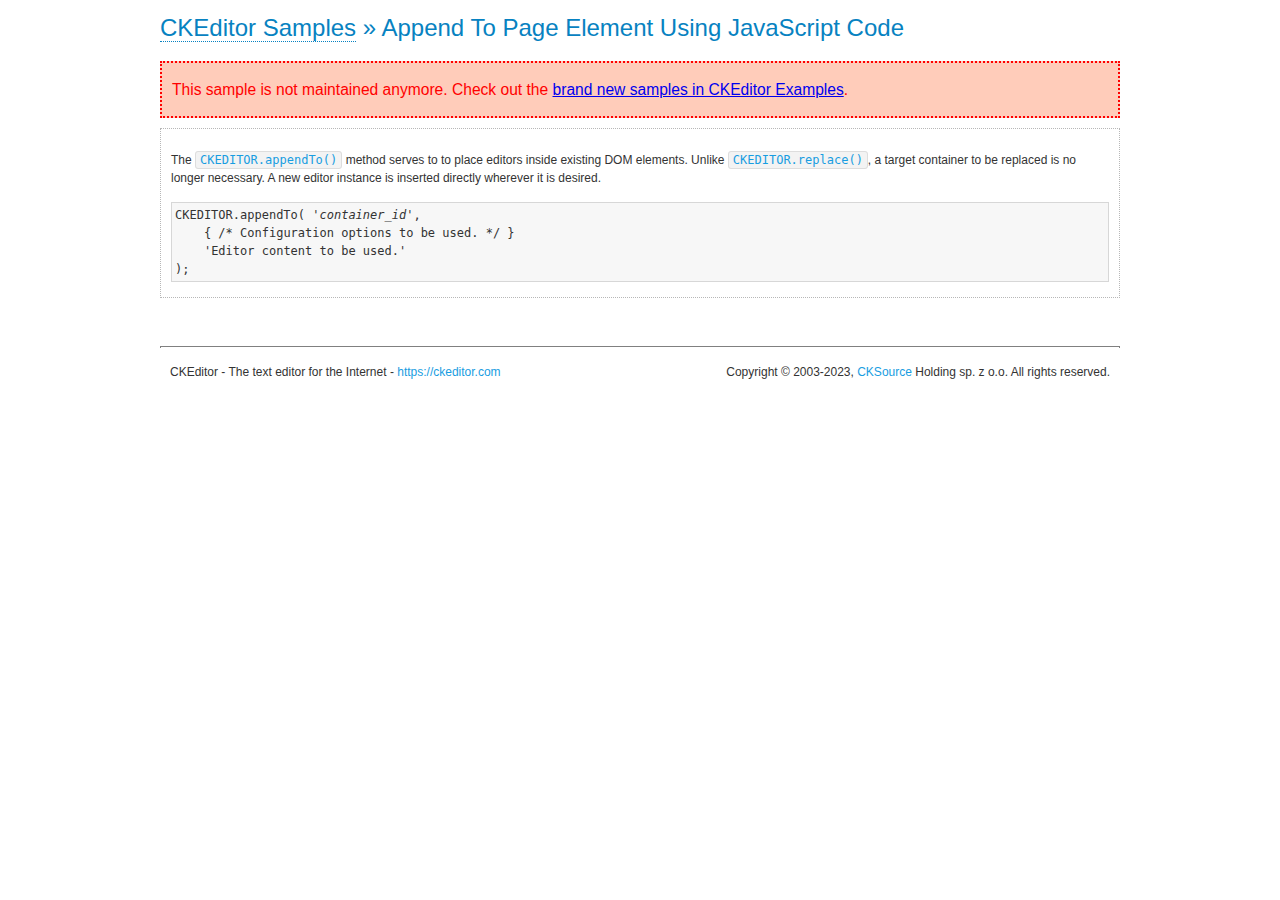
<file: samples/old/appendto.html>
<!DOCTYPE html>
<!--
Copyright (c) 2003-2023, CKSource Holding sp. z o.o. All rights reserved.
For licensing, see LICENSE.md or https://ckeditor.com/legal/ckeditor-oss-license
-->
<html lang="en">
<head>
	<meta charset="utf-8">
	<title>Append To Page Element Using JavaScript Code &mdash; CKEditor Sample</title>
	<script src="../../ckeditor.js"></script>
	<link rel="stylesheet" href="sample.css">
	<meta name="description" content="Try the latest sample of CKEditor 4 and learn more about customizing your WYSIWYG editor with endless possibilities.">
</head>
<body>
	<h1 class="samples">
		<a href="index.html">CKEditor Samples</a> &raquo; Append To Page Element Using JavaScript Code
	</h1>
	<div class="warning deprecated">
		This sample is not maintained anymore. Check out the <a href="https://ckeditor.com/docs/ckeditor4/latest/examples/index.html">brand new samples in CKEditor Examples</a>.
	</div>
	<div id="section1">
		<div class="description">
			<p>
				The <code><a class="samples" href="https://ckeditor.com/docs/ckeditor4/latest/api/CKEDITOR.html#method-appendTo">CKEDITOR.appendTo()</a></code> method serves to to place editors inside existing DOM elements. Unlike <code><a class="samples" href="https://ckeditor.com/docs/ckeditor4/latest/api/CKEDITOR.html#method-replace">CKEDITOR.replace()</a></code>,
				a target container to be replaced is no longer necessary. A new editor
				instance is inserted directly wherever it is desired.
			</p>
<pre class="samples">CKEDITOR.appendTo( '<em>container_id</em>',
	{ /* Configuration options to be used. */ }
	'Editor content to be used.'
);</pre>
		</div>
		<script>

			// This call can be placed at any point after the
			// DOM element to append CKEditor to or inside the <head><script>
			// in a window.onload event handler.

			// Append a CKEditor instance using the default configuration and the
			// provided content to the <div> element of ID "section1".
			CKEDITOR.appendTo( 'section1',
				null,
				'<p>This is some <strong>sample text</strong>. You are using <a href="https://ckeditor.com/">CKEditor</a>.</p>'
			);

		</script>
	</div>
	<br>
	<div id="footer">
		<hr>
		<p>
			CKEditor - The text editor for the Internet - <a class="samples" href="https://ckeditor.com/">https://ckeditor.com</a>
		</p>
		<p id="copy">
			Copyright &copy; 2003-2023, <a class="samples" href="https://cksource.com/">CKSource</a> Holding sp. z o.o. All rights reserved.
		</p>
	</div>
</body>
</html>
</file>
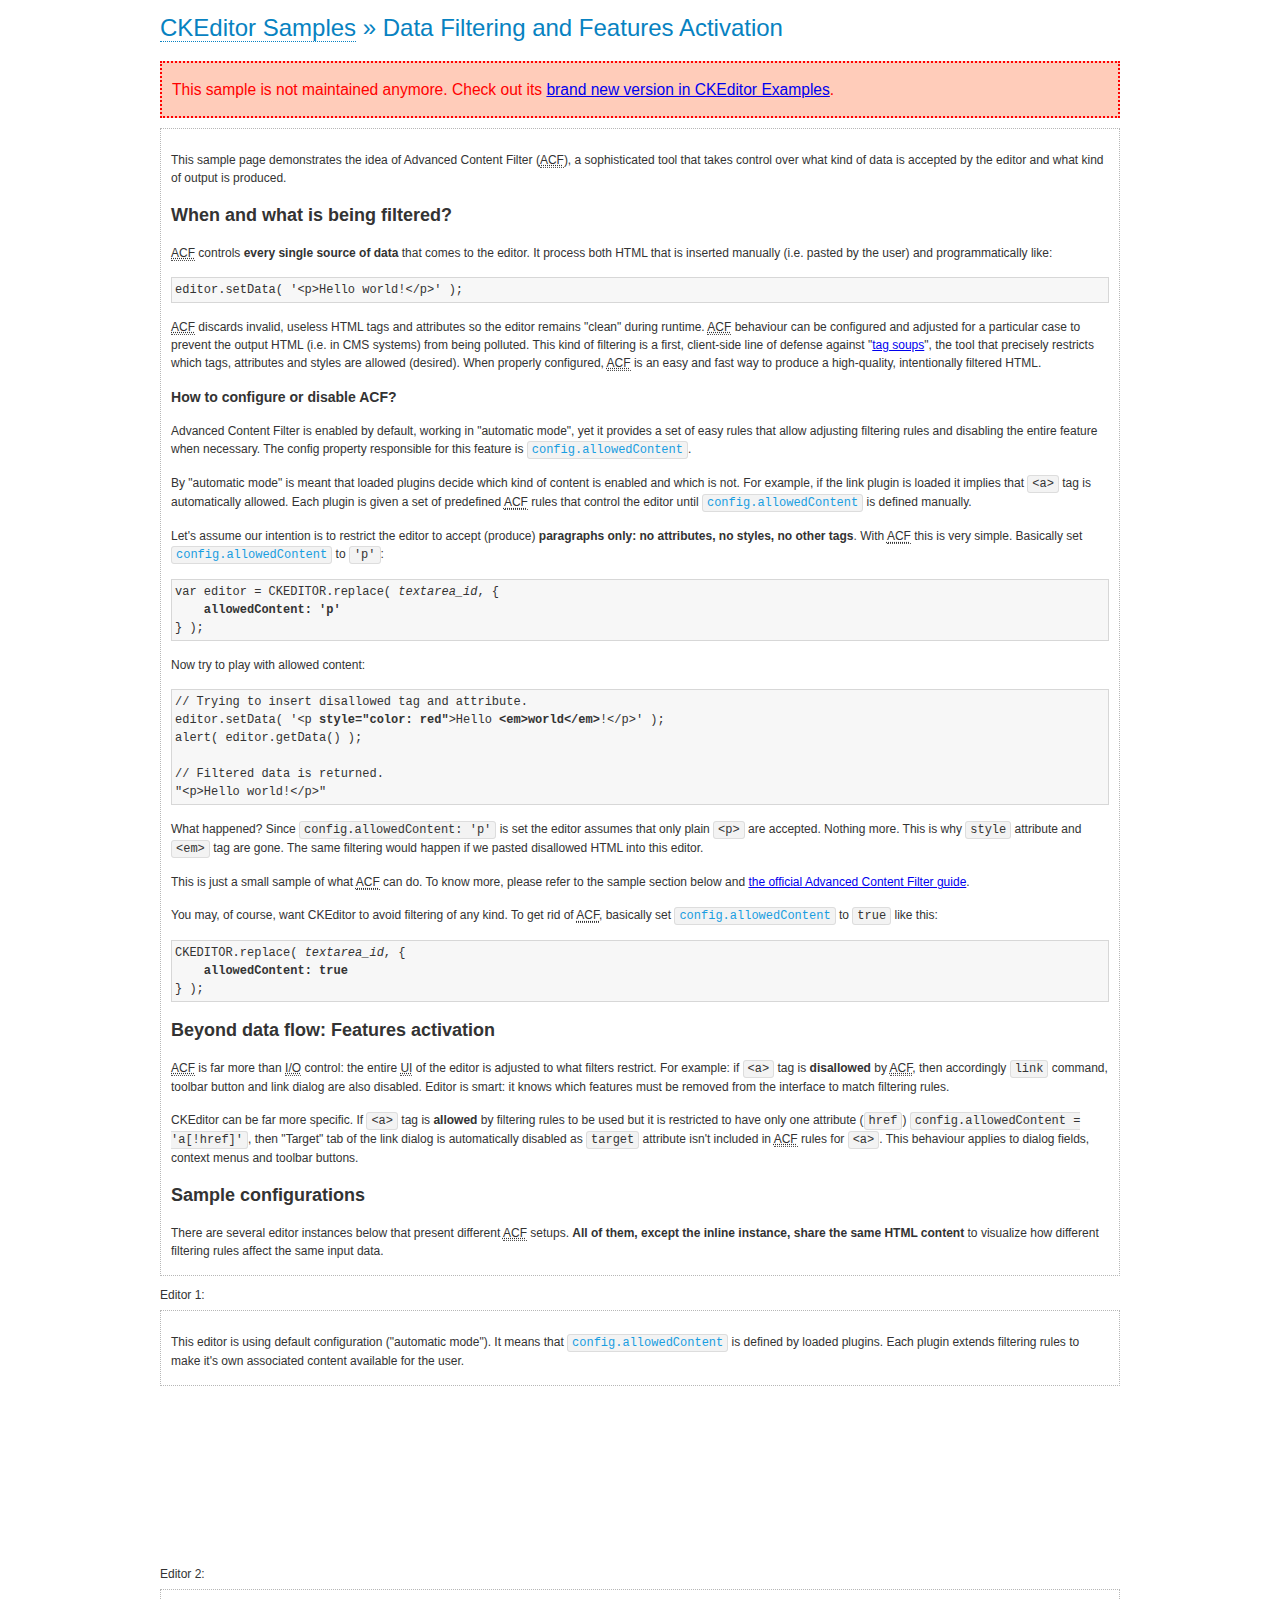
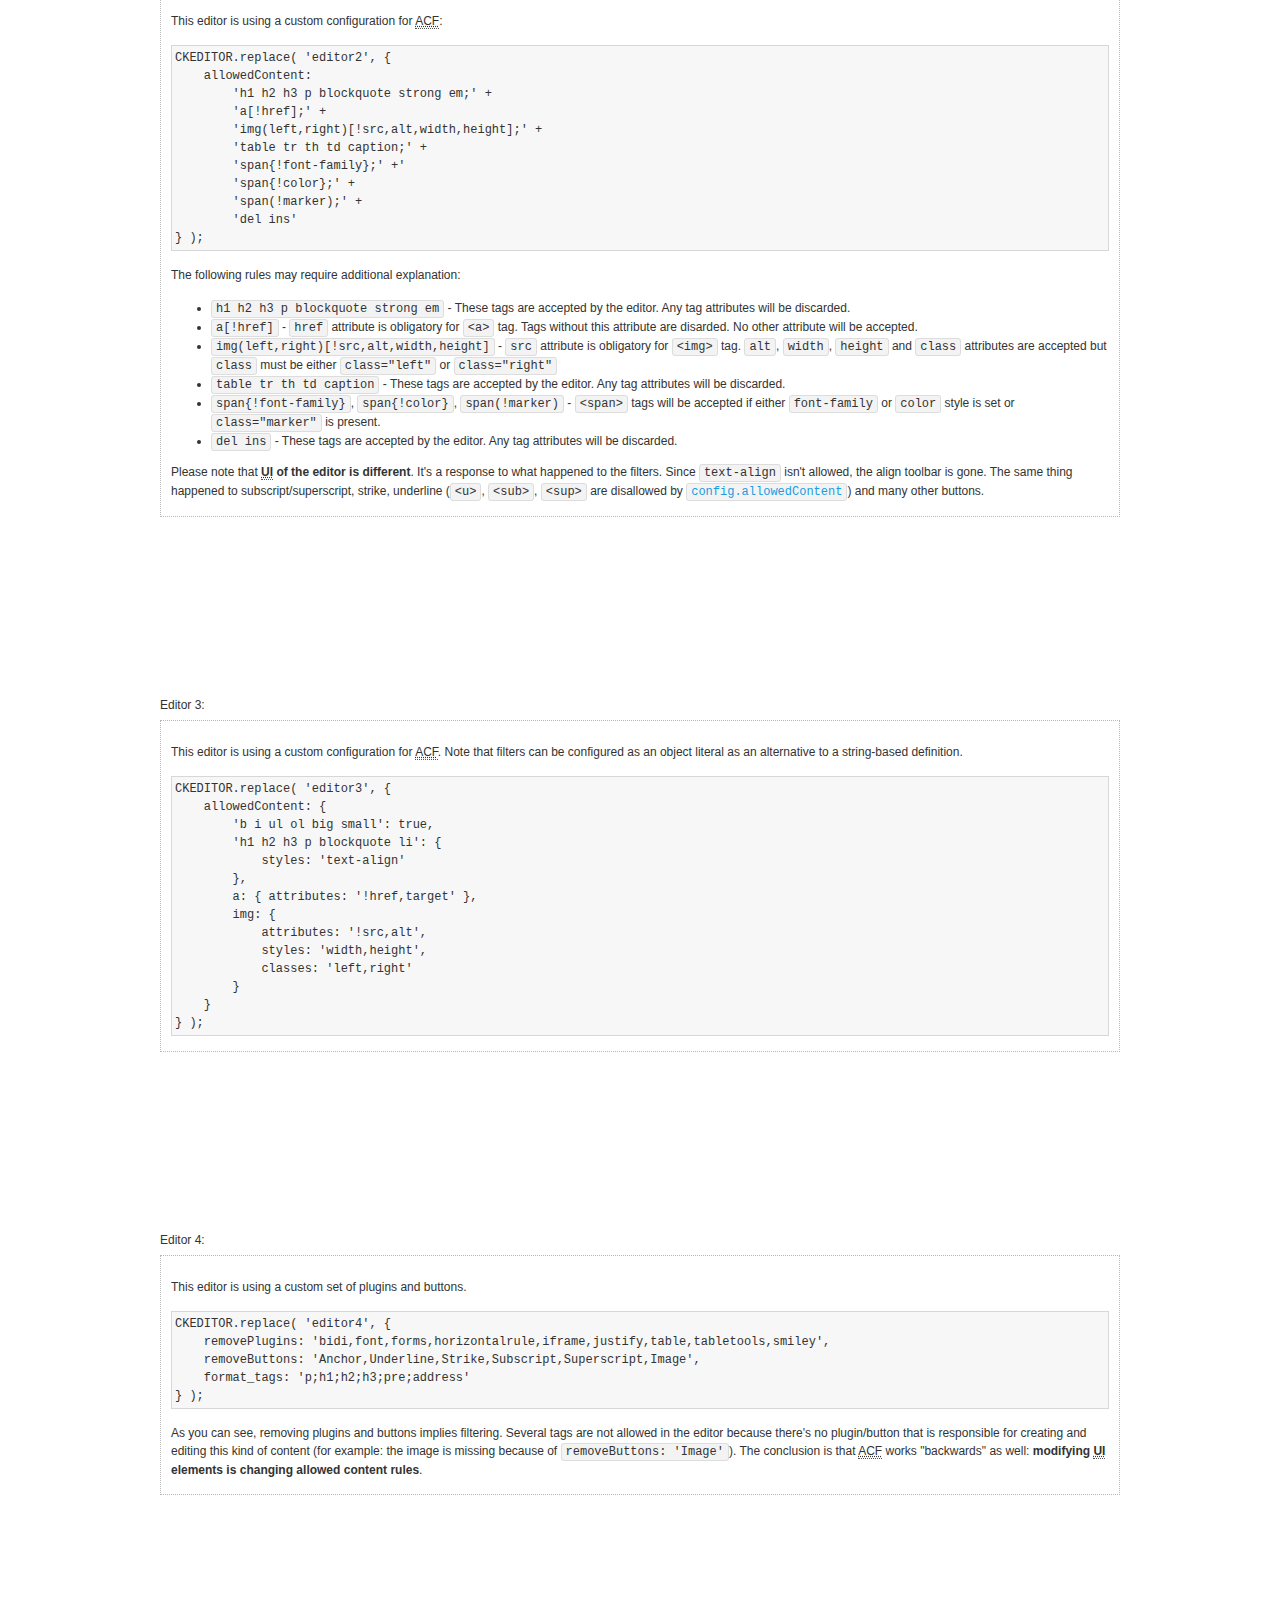
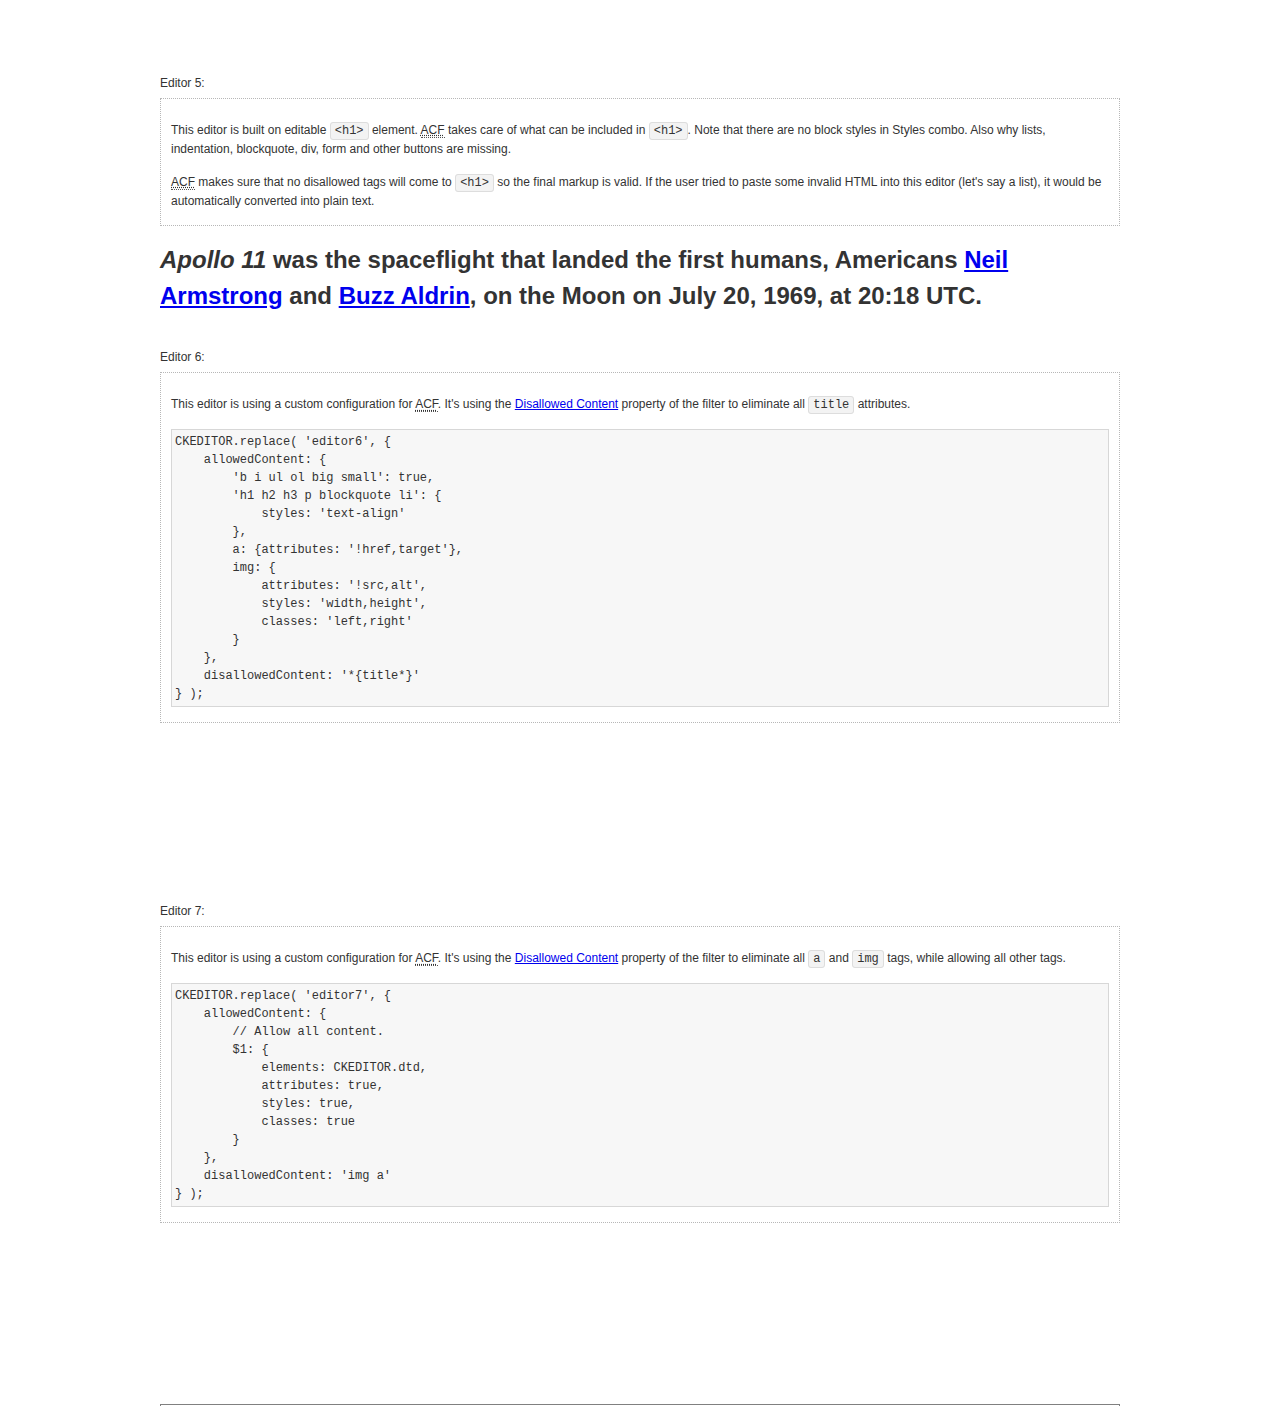
<file: samples/old/datafiltering.html>
<!DOCTYPE html>
<!--
Copyright (c) 2003-2023, CKSource Holding sp. z o.o. All rights reserved.
For licensing, see LICENSE.md or https://ckeditor.com/legal/ckeditor-oss-license
-->
<html lang="en">
<head>
	<meta charset="utf-8">
	<title>Data Filtering &mdash; CKEditor Sample</title>
	<script src="../../ckeditor.js"></script>
	<link rel="stylesheet" href="sample.css">
	<meta name="description" content="Try the latest sample of CKEditor 4 and learn more about customizing your WYSIWYG editor with endless possibilities.">
	<script>
		// Remove advanced tabs for all editors.
		CKEDITOR.config.removeDialogTabs = 'image:advanced;link:advanced;creatediv:advanced;editdiv:advanced';
	</script>
</head>
<body>
	<h1 class="samples">
		<a href="index.html">CKEditor Samples</a> &raquo; Data Filtering and Features Activation
	</h1>
	<div class="warning deprecated">
		This sample is not maintained anymore. Check out its <a href="https://ckeditor.com/docs/ckeditor4/latest/examples/acf.html">brand new version in CKEditor Examples</a>.
	</div>
	<div class="description">
		<p>
			This sample page demonstrates the idea of Advanced Content Filter
			(<abbr title="Advanced Content Filter">ACF</abbr>), a sophisticated
			tool that takes control over what kind of data is accepted by the editor and what
			kind of output is produced.
		</p>
		<h2>When and what is being filtered?</h2>
		<p>
			<abbr title="Advanced Content Filter">ACF</abbr> controls
			<strong>every single source of data</strong> that comes to the editor.
			It process both HTML that is inserted manually (i.e. pasted by the user)
			and programmatically like:
		</p>
<pre class="samples">
editor.setData( '&lt;p&gt;Hello world!&lt;/p&gt;' );
</pre>
		<p>
			<abbr title="Advanced Content Filter">ACF</abbr> discards invalid,
			useless HTML tags and attributes so the editor remains "clean" during
			runtime. <abbr title="Advanced Content Filter">ACF</abbr> behaviour
			can be configured and adjusted for a particular case to prevent the
			output HTML (i.e. in CMS systems) from being polluted.

			This kind of filtering is a first, client-side line of defense
			against "<a href="http://en.wikipedia.org/wiki/Tag_soup">tag soups</a>",
			the tool that precisely restricts which tags, attributes and styles
			are allowed (desired). When properly configured, <abbr title="Advanced Content Filter">ACF</abbr>
			is an easy and fast way to produce a high-quality, intentionally filtered HTML.
		</p>

		<h3>How to configure or disable ACF?</h3>
		<p>
			Advanced Content Filter is enabled by default, working in "automatic mode", yet
			it provides a set of easy rules that allow adjusting filtering rules
			and disabling the entire feature when necessary. The config property
			responsible for this feature is <code><a class="samples"
			href="https://ckeditor.com/docs/ckeditor4/latest/api/CKEDITOR_config.html#cfg-allowedContent">config.allowedContent</a></code>.
		</p>
		<p>
			By "automatic mode" is meant that loaded plugins decide which kind
			of content is enabled and which is not. For example, if the link
			plugin is loaded it implies that <code>&lt;a&gt;</code> tag is
			automatically allowed. Each plugin is given a set
			of predefined <abbr title="Advanced Content Filter">ACF</abbr> rules
			that control the editor until <code><a class="samples"
			href="https://ckeditor.com/docs/ckeditor4/latest/api/CKEDITOR_config.html#cfg-allowedContent">
			config.allowedContent</a></code>
			is defined manually.
		</p>
		<p>
			Let's assume our intention is to restrict the editor to accept (produce) <strong>paragraphs
			only: no attributes, no styles, no other tags</strong>.
			With <abbr title="Advanced Content Filter">ACF</abbr>
			this is very simple. Basically set <code><a class="samples"
			href="https://ckeditor.com/docs/ckeditor4/latest/api/CKEDITOR_config.html#cfg-allowedContent">
			config.allowedContent</a></code> to <code>'p'</code>:
		</p>
<pre class="samples">
var editor = CKEDITOR.replace( <em>textarea_id</em>, {
	<strong>allowedContent: 'p'</strong>
} );
</pre>
		<p>
			Now try to play with allowed content:
		</p>
<pre class="samples">
// Trying to insert disallowed tag and attribute.
editor.setData( '&lt;p <strong>style="color: red"</strong>&gt;Hello <strong>&lt;em&gt;world&lt;/em&gt;</strong>!&lt;/p&gt;' );
alert( editor.getData() );

// Filtered data is returned.
"&lt;p&gt;Hello world!&lt;/p&gt;"
</pre>
		<p>
			What happened? Since <code>config.allowedContent: 'p'</code> is set the editor assumes
			that only plain <code>&lt;p&gt;</code> are accepted. Nothing more. This is why
			<code>style</code> attribute and <code>&lt;em&gt;</code> tag are gone. The same
			filtering would happen if we pasted disallowed HTML into this editor.
		</p>
		<p>
			This is just a small sample of what <abbr title="Advanced Content Filter">ACF</abbr>
			can do. To know more, please refer to the sample section below and
			<a href="https://ckeditor.com/docs/ckeditor4/latest/guide/dev_advanced_content_filter.html">the official Advanced Content Filter guide</a>.
		</p>
		<p>
			You may, of course, want CKEditor to avoid filtering of any kind.
			To get rid of <abbr title="Advanced Content Filter">ACF</abbr>,
			basically set <code><a class="samples"
			href="https://ckeditor.com/docs/ckeditor4/latest/api/CKEDITOR_config.html#cfg-allowedContent">
			config.allowedContent</a></code> to <code>true</code> like this:
		</p>
<pre class="samples">
CKEDITOR.replace( <em>textarea_id</em>, {
	<strong>allowedContent: true</strong>
} );
</pre>

		<h2>Beyond data flow: Features activation</h2>
		<p>
			<abbr title="Advanced Content Filter">ACF</abbr> is far more than
			<abbr title="Input/Output">I/O</abbr> control: the entire
			<abbr title="User Interface">UI</abbr> of the editor is adjusted to what
			filters restrict. For example: if <code>&lt;a&gt;</code> tag is
			<strong>disallowed</strong>
			by <abbr title="Advanced Content Filter">ACF</abbr>,
			then accordingly <code>link</code> command, toolbar button and link dialog
			are also disabled. Editor is smart: it knows which features must be
			removed from the interface to match filtering rules.
		</p>
		<p>
			CKEditor can be far more specific. If <code>&lt;a&gt;</code> tag is
			<strong>allowed</strong> by filtering rules to be used but it is restricted
			to have only one attribute (<code>href</code>)
			<code>config.allowedContent = 'a[!href]'</code>, then
			"Target" tab of the link dialog is automatically disabled as <code>target</code>
			attribute isn't included in <abbr title="Advanced Content Filter">ACF</abbr> rules
			for <code>&lt;a&gt;</code>. This behaviour applies to dialog fields, context
			menus and toolbar buttons.
		</p>

		<h2>Sample configurations</h2>
		<p>
			There are several editor instances below that present different
			<abbr title="Advanced Content Filter">ACF</abbr> setups. <strong>All of them,
			except the inline instance, share the same HTML content</strong> to visualize
			how different filtering rules affect the same input data.
		</p>
	</div>

	<div>
		<label for="editor1">
			Editor 1:
		</label>
		<div class="description">
			<p>
				This editor is using default configuration ("automatic mode"). It means that
				<code><a class="samples"
				href="https://ckeditor.com/docs/ckeditor4/latest/api/CKEDITOR_config.html#cfg-allowedContent">
				config.allowedContent</a></code> is defined by loaded plugins.
				Each plugin extends filtering rules to make it's own associated content
				available for the user.
			</p>
		</div>
		<textarea cols="80" id="editor1" name="editor1" rows="10">
			&lt;h1&gt;&lt;img alt=&quot;Saturn V carrying Apollo 11&quot; class=&quot;right&quot; src=&quot;assets/sample.jpg&quot;/&gt; Apollo 11&lt;/h1&gt; &lt;p&gt;&lt;b&gt;Apollo 11&lt;/b&gt; was the spaceflight that landed the first humans, Americans &lt;a href=&quot;http://en.wikipedia.org/wiki/Neil_Armstrong&quot; title=&quot;Neil Armstrong&quot;&gt;Neil Armstrong&lt;/a&gt; and &lt;a href=&quot;http://en.wikipedia.org/wiki/Buzz_Aldrin&quot; title=&quot;Buzz Aldrin&quot;&gt;Buzz Aldrin&lt;/a&gt;, on the Moon on July 20, 1969, at 20:18 UTC. Armstrong became the first to step onto the lunar surface 6 hours later on July 21 at 02:56 UTC.&lt;/p&gt; &lt;p&gt;Armstrong spent about &lt;s&gt;three and a half&lt;/s&gt; two and a half hours outside the spacecraft, Aldrin slightly less; and together they collected 47.5 pounds (21.5&amp;nbsp;kg) of lunar material for return to Earth. A third member of the mission, &lt;a href=&quot;http://en.wikipedia.org/wiki/Michael_Collins_(astronaut)&quot; title=&quot;Michael Collins (astronaut)&quot;&gt;Michael Collins&lt;/a&gt;, piloted the &lt;a href=&quot;http://en.wikipedia.org/wiki/Apollo_Command/Service_Module&quot; title=&quot;Apollo Command/Service Module&quot;&gt;command&lt;/a&gt; spacecraft alone in lunar orbit until Armstrong and Aldrin returned to it for the trip back to Earth.&lt;/p&gt; &lt;h2&gt;Broadcasting and &lt;em&gt;quotes&lt;/em&gt; &lt;a id=&quot;quotes&quot; name=&quot;quotes&quot;&gt;&lt;/a&gt;&lt;/h2&gt; &lt;p&gt;Broadcast on live TV to a world-wide audience, Armstrong stepped onto the lunar surface and described the event as:&lt;/p&gt; &lt;blockquote&gt;&lt;p&gt;One small step for [a] man, one giant leap for mankind.&lt;/p&gt;&lt;/blockquote&gt; &lt;p&gt;Apollo 11 effectively ended the &lt;a href=&quot;http://en.wikipedia.org/wiki/Space_Race&quot; title=&quot;Space Race&quot;&gt;Space Race&lt;/a&gt; and fulfilled a national goal proposed in 1961 by the late U.S. President &lt;a href=&quot;http://en.wikipedia.org/wiki/John_F._Kennedy&quot; title=&quot;John F. Kennedy&quot;&gt;John F. Kennedy&lt;/a&gt; in a speech before the United States Congress:&lt;/p&gt; &lt;blockquote&gt;&lt;p&gt;[...] before this decade is out, of landing a man on the Moon and returning him safely to the Earth.&lt;/p&gt;&lt;/blockquote&gt; &lt;h2&gt;Technical details &lt;a id=&quot;tech-details&quot; name=&quot;tech-details&quot;&gt;&lt;/a&gt;&lt;/h2&gt; &lt;table align=&quot;right&quot; border=&quot;1&quot; bordercolor=&quot;#ccc&quot; cellpadding=&quot;5&quot; cellspacing=&quot;0&quot; style=&quot;border-collapse:collapse;margin:10px 0 10px 15px;&quot;&gt; &lt;caption&gt;&lt;strong&gt;Mission crew&lt;/strong&gt;&lt;/caption&gt; &lt;thead&gt; &lt;tr&gt; &lt;th scope=&quot;col&quot;&gt;Position&lt;/th&gt; &lt;th scope=&quot;col&quot;&gt;Astronaut&lt;/th&gt; &lt;/tr&gt; &lt;/thead&gt; &lt;tbody&gt; &lt;tr&gt; &lt;td&gt;Commander&lt;/td&gt; &lt;td&gt;Neil A. Armstrong&lt;/td&gt; &lt;/tr&gt; &lt;tr&gt; &lt;td&gt;Command Module Pilot&lt;/td&gt; &lt;td&gt;Michael Collins&lt;/td&gt; &lt;/tr&gt; &lt;tr&gt; &lt;td&gt;Lunar Module Pilot&lt;/td&gt; &lt;td&gt;Edwin &amp;quot;Buzz&amp;quot; E. Aldrin, Jr.&lt;/td&gt; &lt;/tr&gt; &lt;/tbody&gt; &lt;/table&gt; &lt;p&gt;Launched by a &lt;strong&gt;Saturn V&lt;/strong&gt; rocket from &lt;a href=&quot;http://en.wikipedia.org/wiki/Kennedy_Space_Center&quot; title=&quot;Kennedy Space Center&quot;&gt;Kennedy Space Center&lt;/a&gt; in Merritt Island, Florida on July 16, Apollo 11 was the fifth manned mission of &lt;a href=&quot;http://en.wikipedia.org/wiki/NASA&quot; title=&quot;NASA&quot;&gt;NASA&lt;/a&gt;&amp;#39;s Apollo program. The Apollo spacecraft had three parts:&lt;/p&gt; &lt;ol&gt; &lt;li&gt;&lt;strong&gt;Command Module&lt;/strong&gt; with a cabin for the three astronauts which was the only part which landed back on Earth&lt;/li&gt; &lt;li&gt;&lt;strong&gt;Service Module&lt;/strong&gt; which supported the Command Module with propulsion, electrical power, oxygen and water&lt;/li&gt; &lt;li&gt;&lt;strong&gt;Lunar Module&lt;/strong&gt; for landing on the Moon.&lt;/li&gt; &lt;/ol&gt; &lt;p&gt;After being sent to the Moon by the Saturn V&amp;#39;s upper stage, the astronauts separated the spacecraft from it and travelled for three days until they entered into lunar orbit. Armstrong and Aldrin then moved into the Lunar Module and landed in the &lt;a href=&quot;http://en.wikipedia.org/wiki/Mare_Tranquillitatis&quot; title=&quot;Mare Tranquillitatis&quot;&gt;Sea of Tranquility&lt;/a&gt;. They stayed a total of about 21 and a half hours on the lunar surface. After lifting off in the upper part of the Lunar Module and rejoining Collins in the Command Module, they returned to Earth and landed in the &lt;a href=&quot;http://en.wikipedia.org/wiki/Pacific_Ocean&quot; title=&quot;Pacific Ocean&quot;&gt;Pacific Ocean&lt;/a&gt; on July 24.&lt;/p&gt; &lt;hr/&gt; &lt;p style=&quot;text-align: right;&quot;&gt;&lt;small&gt;Source: &lt;a href=&quot;http://en.wikipedia.org/wiki/Apollo_11&quot;&gt;Wikipedia.org&lt;/a&gt;&lt;/small&gt;&lt;/p&gt;
		</textarea>

		<script>

			CKEDITOR.replace( 'editor1' );

		</script>
	</div>

	<br>

	<div>
		<label for="editor2">
			Editor 2:
		</label>
		<div class="description">
			<p>
				This editor is using a custom configuration for
				<abbr title="Advanced Content Filter">ACF</abbr>:
			</p>
<pre class="samples">
CKEDITOR.replace( 'editor2', {
	allowedContent:
		'h1 h2 h3 p blockquote strong em;' +
		'a[!href];' +
		'img(left,right)[!src,alt,width,height];' +
		'table tr th td caption;' +
		'span{!font-family};' +'
		'span{!color};' +
		'span(!marker);' +
		'del ins'
} );
</pre>
			<p>
				The following rules may require additional explanation:
			</p>
			<ul>
				<li>
					<code>h1 h2 h3 p blockquote strong em</code> - These tags
					are accepted by the editor. Any tag attributes will be discarded.
				</li>
				<li>
					<code>a[!href]</code> - <code>href</code> attribute is obligatory
					for <code>&lt;a&gt;</code> tag. Tags without this attribute
					are disarded. No other attribute will be accepted.
				</li>
				<li>
					<code>img(left,right)[!src,alt,width,height]</code> - <code>src</code>
					attribute is obligatory for <code>&lt;img&gt;</code> tag.
					<code>alt</code>, <code>width</code>, <code>height</code>
					and <code>class</code> attributes are accepted but
					<code>class</code> must be either <code>class="left"</code>
					or <code>class="right"</code>
				</li>
				<li>
					<code>table tr th td caption</code> - These tags
					are accepted by the editor. Any tag attributes will be discarded.
				</li>
				<li>
					<code>span{!font-family}</code>, <code>span{!color}</code>,
					<code>span(!marker)</code> - <code>&lt;span&gt;</code> tags
					will be accepted if either <code>font-family</code> or
					<code>color</code> style is set or <code>class="marker"</code>
					is present.
				</li>
				<li>
					<code>del ins</code> - These tags
					are accepted by the editor. Any tag attributes will be discarded.
				</li>
			</ul>
			<p>
				Please note that <strong><abbr title="User Interface">UI</abbr> of the
				editor is different</strong>. It's a response to what happened to the filters.
				Since <code>text-align</code> isn't allowed, the align toolbar is gone.
				The same thing happened to subscript/superscript, strike, underline
				(<code>&lt;u&gt;</code>, <code>&lt;sub&gt;</code>, <code>&lt;sup&gt;</code>
				are disallowed by <code><a class="samples"
				href="https://ckeditor.com/docs/ckeditor4/latest/api/CKEDITOR_config.html#cfg-allowedContent">
				config.allowedContent</a></code>) and many other buttons.
			</p>
		</div>
		<textarea cols="80" id="editor2" name="editor2" rows="10">
			&lt;h1&gt;&lt;img alt=&quot;Saturn V carrying Apollo 11&quot; class=&quot;right&quot; src=&quot;assets/sample.jpg&quot;/&gt; Apollo 11&lt;/h1&gt; &lt;p&gt;&lt;b&gt;Apollo 11&lt;/b&gt; was the spaceflight that landed the first humans, Americans &lt;a href=&quot;http://en.wikipedia.org/wiki/Neil_Armstrong&quot; title=&quot;Neil Armstrong&quot;&gt;Neil Armstrong&lt;/a&gt; and &lt;a href=&quot;http://en.wikipedia.org/wiki/Buzz_Aldrin&quot; title=&quot;Buzz Aldrin&quot;&gt;Buzz Aldrin&lt;/a&gt;, on the Moon on July 20, 1969, at 20:18 UTC. Armstrong became the first to step onto the lunar surface 6 hours later on July 21 at 02:56 UTC.&lt;/p&gt; &lt;p&gt;Armstrong spent about &lt;s&gt;three and a half&lt;/s&gt; two and a half hours outside the spacecraft, Aldrin slightly less; and together they collected 47.5 pounds (21.5&amp;nbsp;kg) of lunar material for return to Earth. A third member of the mission, &lt;a href=&quot;http://en.wikipedia.org/wiki/Michael_Collins_(astronaut)&quot; title=&quot;Michael Collins (astronaut)&quot;&gt;Michael Collins&lt;/a&gt;, piloted the &lt;a href=&quot;http://en.wikipedia.org/wiki/Apollo_Command/Service_Module&quot; title=&quot;Apollo Command/Service Module&quot;&gt;command&lt;/a&gt; spacecraft alone in lunar orbit until Armstrong and Aldrin returned to it for the trip back to Earth.&lt;/p&gt; &lt;h2&gt;Broadcasting and &lt;em&gt;quotes&lt;/em&gt; &lt;a id=&quot;quotes&quot; name=&quot;quotes&quot;&gt;&lt;/a&gt;&lt;/h2&gt; &lt;p&gt;Broadcast on live TV to a world-wide audience, Armstrong stepped onto the lunar surface and described the event as:&lt;/p&gt; &lt;blockquote&gt;&lt;p&gt;One small step for [a] man, one giant leap for mankind.&lt;/p&gt;&lt;/blockquote&gt; &lt;p&gt;Apollo 11 effectively ended the &lt;a href=&quot;http://en.wikipedia.org/wiki/Space_Race&quot; title=&quot;Space Race&quot;&gt;Space Race&lt;/a&gt; and fulfilled a national goal proposed in 1961 by the late U.S. President &lt;a href=&quot;http://en.wikipedia.org/wiki/John_F._Kennedy&quot; title=&quot;John F. Kennedy&quot;&gt;John F. Kennedy&lt;/a&gt; in a speech before the United States Congress:&lt;/p&gt; &lt;blockquote&gt;&lt;p&gt;[...] before this decade is out, of landing a man on the Moon and returning him safely to the Earth.&lt;/p&gt;&lt;/blockquote&gt; &lt;h2&gt;Technical details &lt;a id=&quot;tech-details&quot; name=&quot;tech-details&quot;&gt;&lt;/a&gt;&lt;/h2&gt; &lt;table align=&quot;right&quot; border=&quot;1&quot; bordercolor=&quot;#ccc&quot; cellpadding=&quot;5&quot; cellspacing=&quot;0&quot; style=&quot;border-collapse:collapse;margin:10px 0 10px 15px;&quot;&gt; &lt;caption&gt;&lt;strong&gt;Mission crew&lt;/strong&gt;&lt;/caption&gt; &lt;thead&gt; &lt;tr&gt; &lt;th scope=&quot;col&quot;&gt;Position&lt;/th&gt; &lt;th scope=&quot;col&quot;&gt;Astronaut&lt;/th&gt; &lt;/tr&gt; &lt;/thead&gt; &lt;tbody&gt; &lt;tr&gt; &lt;td&gt;Commander&lt;/td&gt; &lt;td&gt;Neil A. Armstrong&lt;/td&gt; &lt;/tr&gt; &lt;tr&gt; &lt;td&gt;Command Module Pilot&lt;/td&gt; &lt;td&gt;Michael Collins&lt;/td&gt; &lt;/tr&gt; &lt;tr&gt; &lt;td&gt;Lunar Module Pilot&lt;/td&gt; &lt;td&gt;Edwin &amp;quot;Buzz&amp;quot; E. Aldrin, Jr.&lt;/td&gt; &lt;/tr&gt; &lt;/tbody&gt; &lt;/table&gt; &lt;p&gt;Launched by a &lt;strong&gt;Saturn V&lt;/strong&gt; rocket from &lt;a href=&quot;http://en.wikipedia.org/wiki/Kennedy_Space_Center&quot; title=&quot;Kennedy Space Center&quot;&gt;Kennedy Space Center&lt;/a&gt; in Merritt Island, Florida on July 16, Apollo 11 was the fifth manned mission of &lt;a href=&quot;http://en.wikipedia.org/wiki/NASA&quot; title=&quot;NASA&quot;&gt;NASA&lt;/a&gt;&amp;#39;s Apollo program. The Apollo spacecraft had three parts:&lt;/p&gt; &lt;ol&gt; &lt;li&gt;&lt;strong&gt;Command Module&lt;/strong&gt; with a cabin for the three astronauts which was the only part which landed back on Earth&lt;/li&gt; &lt;li&gt;&lt;strong&gt;Service Module&lt;/strong&gt; which supported the Command Module with propulsion, electrical power, oxygen and water&lt;/li&gt; &lt;li&gt;&lt;strong&gt;Lunar Module&lt;/strong&gt; for landing on the Moon.&lt;/li&gt; &lt;/ol&gt; &lt;p&gt;After being sent to the Moon by the Saturn V&amp;#39;s upper stage, the astronauts separated the spacecraft from it and travelled for three days until they entered into lunar orbit. Armstrong and Aldrin then moved into the Lunar Module and landed in the &lt;a href=&quot;http://en.wikipedia.org/wiki/Mare_Tranquillitatis&quot; title=&quot;Mare Tranquillitatis&quot;&gt;Sea of Tranquility&lt;/a&gt;. They stayed a total of about 21 and a half hours on the lunar surface. After lifting off in the upper part of the Lunar Module and rejoining Collins in the Command Module, they returned to Earth and landed in the &lt;a href=&quot;http://en.wikipedia.org/wiki/Pacific_Ocean&quot; title=&quot;Pacific Ocean&quot;&gt;Pacific Ocean&lt;/a&gt; on July 24.&lt;/p&gt; &lt;hr/&gt; &lt;p style=&quot;text-align: right;&quot;&gt;&lt;small&gt;Source: &lt;a href=&quot;http://en.wikipedia.org/wiki/Apollo_11&quot;&gt;Wikipedia.org&lt;/a&gt;&lt;/small&gt;&lt;/p&gt;
		</textarea>
		<script>

			CKEDITOR.replace( 'editor2', {
				allowedContent:
					'h1 h2 h3 p blockquote strong em;' +
					'a[!href];' +
					'img(left,right)[!src,alt,width,height];' +
					'table tr th td caption;' +
					'span{!font-family};' +
					'span{!color};' +
					'span(!marker);' +
					'del ins'
			} );

		</script>
	</div>

	<br>

	<div>
		<label for="editor3">
			Editor 3:
		</label>
		<div class="description">
			<p>
				This editor is using a custom configuration for
				<abbr title="Advanced Content Filter">ACF</abbr>.
				Note that filters can be configured as an object literal
				as an alternative to a string-based definition.
			</p>
<pre class="samples">
CKEDITOR.replace( 'editor3', {
	allowedContent: {
		'b i ul ol big small': true,
		'h1 h2 h3 p blockquote li': {
			styles: 'text-align'
		},
		a: { attributes: '!href,target' },
		img: {
			attributes: '!src,alt',
			styles: 'width,height',
			classes: 'left,right'
		}
	}
} );
</pre>
		</div>
		<textarea cols="80" id="editor3" name="editor3" rows="10">
			&lt;h1&gt;&lt;img alt=&quot;Saturn V carrying Apollo 11&quot; class=&quot;right&quot; src=&quot;assets/sample.jpg&quot;/&gt; Apollo 11&lt;/h1&gt; &lt;p&gt;&lt;b&gt;Apollo 11&lt;/b&gt; was the spaceflight that landed the first humans, Americans &lt;a href=&quot;http://en.wikipedia.org/wiki/Neil_Armstrong&quot; title=&quot;Neil Armstrong&quot;&gt;Neil Armstrong&lt;/a&gt; and &lt;a href=&quot;http://en.wikipedia.org/wiki/Buzz_Aldrin&quot; title=&quot;Buzz Aldrin&quot;&gt;Buzz Aldrin&lt;/a&gt;, on the Moon on July 20, 1969, at 20:18 UTC. Armstrong became the first to step onto the lunar surface 6 hours later on July 21 at 02:56 UTC.&lt;/p&gt; &lt;p&gt;Armstrong spent about &lt;s&gt;three and a half&lt;/s&gt; two and a half hours outside the spacecraft, Aldrin slightly less; and together they collected 47.5 pounds (21.5&amp;nbsp;kg) of lunar material for return to Earth. A third member of the mission, &lt;a href=&quot;http://en.wikipedia.org/wiki/Michael_Collins_(astronaut)&quot; title=&quot;Michael Collins (astronaut)&quot;&gt;Michael Collins&lt;/a&gt;, piloted the &lt;a href=&quot;http://en.wikipedia.org/wiki/Apollo_Command/Service_Module&quot; title=&quot;Apollo Command/Service Module&quot;&gt;command&lt;/a&gt; spacecraft alone in lunar orbit until Armstrong and Aldrin returned to it for the trip back to Earth.&lt;/p&gt; &lt;h2&gt;Broadcasting and &lt;em&gt;quotes&lt;/em&gt; &lt;a id=&quot;quotes&quot; name=&quot;quotes&quot;&gt;&lt;/a&gt;&lt;/h2&gt; &lt;p&gt;Broadcast on live TV to a world-wide audience, Armstrong stepped onto the lunar surface and described the event as:&lt;/p&gt; &lt;blockquote&gt;&lt;p&gt;One small step for [a] man, one giant leap for mankind.&lt;/p&gt;&lt;/blockquote&gt; &lt;p&gt;Apollo 11 effectively ended the &lt;a href=&quot;http://en.wikipedia.org/wiki/Space_Race&quot; title=&quot;Space Race&quot;&gt;Space Race&lt;/a&gt; and fulfilled a national goal proposed in 1961 by the late U.S. President &lt;a href=&quot;http://en.wikipedia.org/wiki/John_F._Kennedy&quot; title=&quot;John F. Kennedy&quot;&gt;John F. Kennedy&lt;/a&gt; in a speech before the United States Congress:&lt;/p&gt; &lt;blockquote&gt;&lt;p&gt;[...] before this decade is out, of landing a man on the Moon and returning him safely to the Earth.&lt;/p&gt;&lt;/blockquote&gt; &lt;h2&gt;Technical details &lt;a id=&quot;tech-details&quot; name=&quot;tech-details&quot;&gt;&lt;/a&gt;&lt;/h2&gt; &lt;table align=&quot;right&quot; border=&quot;1&quot; bordercolor=&quot;#ccc&quot; cellpadding=&quot;5&quot; cellspacing=&quot;0&quot; style=&quot;border-collapse:collapse;margin:10px 0 10px 15px;&quot;&gt; &lt;caption&gt;&lt;strong&gt;Mission crew&lt;/strong&gt;&lt;/caption&gt; &lt;thead&gt; &lt;tr&gt; &lt;th scope=&quot;col&quot;&gt;Position&lt;/th&gt; &lt;th scope=&quot;col&quot;&gt;Astronaut&lt;/th&gt; &lt;/tr&gt; &lt;/thead&gt; &lt;tbody&gt; &lt;tr&gt; &lt;td&gt;Commander&lt;/td&gt; &lt;td&gt;Neil A. Armstrong&lt;/td&gt; &lt;/tr&gt; &lt;tr&gt; &lt;td&gt;Command Module Pilot&lt;/td&gt; &lt;td&gt;Michael Collins&lt;/td&gt; &lt;/tr&gt; &lt;tr&gt; &lt;td&gt;Lunar Module Pilot&lt;/td&gt; &lt;td&gt;Edwin &amp;quot;Buzz&amp;quot; E. Aldrin, Jr.&lt;/td&gt; &lt;/tr&gt; &lt;/tbody&gt; &lt;/table&gt; &lt;p&gt;Launched by a &lt;strong&gt;Saturn V&lt;/strong&gt; rocket from &lt;a href=&quot;http://en.wikipedia.org/wiki/Kennedy_Space_Center&quot; title=&quot;Kennedy Space Center&quot;&gt;Kennedy Space Center&lt;/a&gt; in Merritt Island, Florida on July 16, Apollo 11 was the fifth manned mission of &lt;a href=&quot;http://en.wikipedia.org/wiki/NASA&quot; title=&quot;NASA&quot;&gt;NASA&lt;/a&gt;&amp;#39;s Apollo program. The Apollo spacecraft had three parts:&lt;/p&gt; &lt;ol&gt; &lt;li&gt;&lt;strong&gt;Command Module&lt;/strong&gt; with a cabin for the three astronauts which was the only part which landed back on Earth&lt;/li&gt; &lt;li&gt;&lt;strong&gt;Service Module&lt;/strong&gt; which supported the Command Module with propulsion, electrical power, oxygen and water&lt;/li&gt; &lt;li&gt;&lt;strong&gt;Lunar Module&lt;/strong&gt; for landing on the Moon.&lt;/li&gt; &lt;/ol&gt; &lt;p&gt;After being sent to the Moon by the Saturn V&amp;#39;s upper stage, the astronauts separated the spacecraft from it and travelled for three days until they entered into lunar orbit. Armstrong and Aldrin then moved into the Lunar Module and landed in the &lt;a href=&quot;http://en.wikipedia.org/wiki/Mare_Tranquillitatis&quot; title=&quot;Mare Tranquillitatis&quot;&gt;Sea of Tranquility&lt;/a&gt;. They stayed a total of about 21 and a half hours on the lunar surface. After lifting off in the upper part of the Lunar Module and rejoining Collins in the Command Module, they returned to Earth and landed in the &lt;a href=&quot;http://en.wikipedia.org/wiki/Pacific_Ocean&quot; title=&quot;Pacific Ocean&quot;&gt;Pacific Ocean&lt;/a&gt; on July 24.&lt;/p&gt; &lt;hr/&gt; &lt;p style=&quot;text-align: right;&quot;&gt;&lt;small&gt;Source: &lt;a href=&quot;http://en.wikipedia.org/wiki/Apollo_11&quot;&gt;Wikipedia.org&lt;/a&gt;&lt;/small&gt;&lt;/p&gt;
		</textarea>
		<script>

			CKEDITOR.replace( 'editor3', {
				allowedContent: {
					'b i ul ol big small': true,
					'h1 h2 h3 p blockquote li': {
						styles: 'text-align'
					},
					a: { attributes: '!href,target' },
					img: {
						attributes: '!src,alt',
						styles: 'width,height',
						classes: 'left,right'
					}
				}
			} );

		</script>
	</div>

	<br>

	<div>
		<label for="editor4">
			Editor 4:
		</label>
		<div class="description">
			<p>
				This editor is using a custom set of plugins and buttons.
			</p>
<pre class="samples">
CKEDITOR.replace( 'editor4', {
	removePlugins: 'bidi,font,forms,horizontalrule,iframe,justify,table,tabletools,smiley',
	removeButtons: 'Anchor,Underline,Strike,Subscript,Superscript,Image',
	format_tags: 'p;h1;h2;h3;pre;address'
} );
</pre>
			<p>
				As you can see, removing plugins and buttons implies filtering.
				Several tags are not allowed in the editor because there's no
				plugin/button that is responsible for creating and editing this
				kind of content (for example: the image is missing because
				of <code>removeButtons: 'Image'</code>). The conclusion is that
				<abbr title="Advanced Content Filter">ACF</abbr> works "backwards"
				as well: <strong>modifying <abbr title="User Interface">UI</abbr>
				elements is changing allowed content rules</strong>.
			</p>
		</div>
		<textarea cols="80" id="editor4" name="editor4" rows="10">
			&lt;h1&gt;&lt;img alt=&quot;Saturn V carrying Apollo 11&quot; class=&quot;right&quot; src=&quot;assets/sample.jpg&quot;/&gt; Apollo 11&lt;/h1&gt; &lt;p&gt;&lt;b&gt;Apollo 11&lt;/b&gt; was the spaceflight that landed the first humans, Americans &lt;a href=&quot;http://en.wikipedia.org/wiki/Neil_Armstrong&quot; title=&quot;Neil Armstrong&quot;&gt;Neil Armstrong&lt;/a&gt; and &lt;a href=&quot;http://en.wikipedia.org/wiki/Buzz_Aldrin&quot; title=&quot;Buzz Aldrin&quot;&gt;Buzz Aldrin&lt;/a&gt;, on the Moon on July 20, 1969, at 20:18 UTC. Armstrong became the first to step onto the lunar surface 6 hours later on July 21 at 02:56 UTC.&lt;/p&gt; &lt;p&gt;Armstrong spent about &lt;s&gt;three and a half&lt;/s&gt; two and a half hours outside the spacecraft, Aldrin slightly less; and together they collected 47.5 pounds (21.5&amp;nbsp;kg) of lunar material for return to Earth. A third member of the mission, &lt;a href=&quot;http://en.wikipedia.org/wiki/Michael_Collins_(astronaut)&quot; title=&quot;Michael Collins (astronaut)&quot;&gt;Michael Collins&lt;/a&gt;, piloted the &lt;a href=&quot;http://en.wikipedia.org/wiki/Apollo_Command/Service_Module&quot; title=&quot;Apollo Command/Service Module&quot;&gt;command&lt;/a&gt; spacecraft alone in lunar orbit until Armstrong and Aldrin returned to it for the trip back to Earth.&lt;/p&gt; &lt;h2&gt;Broadcasting and &lt;em&gt;quotes&lt;/em&gt; &lt;a id=&quot;quotes&quot; name=&quot;quotes&quot;&gt;&lt;/a&gt;&lt;/h2&gt; &lt;p&gt;Broadcast on live TV to a world-wide audience, Armstrong stepped onto the lunar surface and described the event as:&lt;/p&gt; &lt;blockquote&gt;&lt;p&gt;One small step for [a] man, one giant leap for mankind.&lt;/p&gt;&lt;/blockquote&gt; &lt;p&gt;Apollo 11 effectively ended the &lt;a href=&quot;http://en.wikipedia.org/wiki/Space_Race&quot; title=&quot;Space Race&quot;&gt;Space Race&lt;/a&gt; and fulfilled a national goal proposed in 1961 by the late U.S. President &lt;a href=&quot;http://en.wikipedia.org/wiki/John_F._Kennedy&quot; title=&quot;John F. Kennedy&quot;&gt;John F. Kennedy&lt;/a&gt; in a speech before the United States Congress:&lt;/p&gt; &lt;blockquote&gt;&lt;p&gt;[...] before this decade is out, of landing a man on the Moon and returning him safely to the Earth.&lt;/p&gt;&lt;/blockquote&gt; &lt;h2&gt;Technical details &lt;a id=&quot;tech-details&quot; name=&quot;tech-details&quot;&gt;&lt;/a&gt;&lt;/h2&gt; &lt;table align=&quot;right&quot; border=&quot;1&quot; bordercolor=&quot;#ccc&quot; cellpadding=&quot;5&quot; cellspacing=&quot;0&quot; style=&quot;border-collapse:collapse;margin:10px 0 10px 15px;&quot;&gt; &lt;caption&gt;&lt;strong&gt;Mission crew&lt;/strong&gt;&lt;/caption&gt; &lt;thead&gt; &lt;tr&gt; &lt;th scope=&quot;col&quot;&gt;Position&lt;/th&gt; &lt;th scope=&quot;col&quot;&gt;Astronaut&lt;/th&gt; &lt;/tr&gt; &lt;/thead&gt; &lt;tbody&gt; &lt;tr&gt; &lt;td&gt;Commander&lt;/td&gt; &lt;td&gt;Neil A. Armstrong&lt;/td&gt; &lt;/tr&gt; &lt;tr&gt; &lt;td&gt;Command Module Pilot&lt;/td&gt; &lt;td&gt;Michael Collins&lt;/td&gt; &lt;/tr&gt; &lt;tr&gt; &lt;td&gt;Lunar Module Pilot&lt;/td&gt; &lt;td&gt;Edwin &amp;quot;Buzz&amp;quot; E. Aldrin, Jr.&lt;/td&gt; &lt;/tr&gt; &lt;/tbody&gt; &lt;/table&gt; &lt;p&gt;Launched by a &lt;strong&gt;Saturn V&lt;/strong&gt; rocket from &lt;a href=&quot;http://en.wikipedia.org/wiki/Kennedy_Space_Center&quot; title=&quot;Kennedy Space Center&quot;&gt;Kennedy Space Center&lt;/a&gt; in Merritt Island, Florida on July 16, Apollo 11 was the fifth manned mission of &lt;a href=&quot;http://en.wikipedia.org/wiki/NASA&quot; title=&quot;NASA&quot;&gt;NASA&lt;/a&gt;&amp;#39;s Apollo program. The Apollo spacecraft had three parts:&lt;/p&gt; &lt;ol&gt; &lt;li&gt;&lt;strong&gt;Command Module&lt;/strong&gt; with a cabin for the three astronauts which was the only part which landed back on Earth&lt;/li&gt; &lt;li&gt;&lt;strong&gt;Service Module&lt;/strong&gt; which supported the Command Module with propulsion, electrical power, oxygen and water&lt;/li&gt; &lt;li&gt;&lt;strong&gt;Lunar Module&lt;/strong&gt; for landing on the Moon.&lt;/li&gt; &lt;/ol&gt; &lt;p&gt;After being sent to the Moon by the Saturn V&amp;#39;s upper stage, the astronauts separated the spacecraft from it and travelled for three days until they entered into lunar orbit. Armstrong and Aldrin then moved into the Lunar Module and landed in the &lt;a href=&quot;http://en.wikipedia.org/wiki/Mare_Tranquillitatis&quot; title=&quot;Mare Tranquillitatis&quot;&gt;Sea of Tranquility&lt;/a&gt;. They stayed a total of about 21 and a half hours on the lunar surface. After lifting off in the upper part of the Lunar Module and rejoining Collins in the Command Module, they returned to Earth and landed in the &lt;a href=&quot;http://en.wikipedia.org/wiki/Pacific_Ocean&quot; title=&quot;Pacific Ocean&quot;&gt;Pacific Ocean&lt;/a&gt; on July 24.&lt;/p&gt; &lt;hr/&gt; &lt;p style=&quot;text-align: right;&quot;&gt;&lt;small&gt;Source: &lt;a href=&quot;http://en.wikipedia.org/wiki/Apollo_11&quot;&gt;Wikipedia.org&lt;/a&gt;&lt;/small&gt;&lt;/p&gt;
		</textarea>
		<script>

			CKEDITOR.replace( 'editor4', {
				removePlugins: 'bidi,div,font,forms,horizontalrule,iframe,justify,table,tabletools,smiley',
				removeButtons: 'Anchor,Underline,Strike,Subscript,Superscript,Image',
				format_tags: 'p;h1;h2;h3;pre;address'
			} );

		</script>
	</div>

	<br>

	<div>
		<label for="editor5">
			Editor 5:
		</label>
		<div class="description">
			<p>
				This editor is built on editable <code>&lt;h1&gt;</code> element.
				<abbr title="Advanced Content Filter">ACF</abbr> takes care of
				what can be included in <code>&lt;h1&gt;</code>. Note that there
				are no block styles in Styles combo. Also why lists, indentation,
				blockquote, div, form and other buttons are missing.
			</p>
			<p>
				<abbr title="Advanced Content Filter">ACF</abbr> makes sure that
				no disallowed tags will come to <code>&lt;h1&gt;</code> so the final
				markup is valid. If the user tried to paste some invalid HTML
				into this editor (let's say a list), it would be automatically
				converted into plain text.
			</p>
		</div>
		<h1 id="editor5" contenteditable="true">
			<em>Apollo 11</em> was the spaceflight that landed the first humans, Americans <a href="http://en.wikipedia.org/wiki/Neil_Armstrong" title="Neil Armstrong">Neil Armstrong</a> and <a href="http://en.wikipedia.org/wiki/Buzz_Aldrin" title="Buzz Aldrin">Buzz Aldrin</a>, on the Moon on July 20, 1969, at 20:18 UTC.
		</h1>
	</div>

	<br>

	<div>
		<label for="editor3">
			Editor 6:
		</label>
		<div class="description">
			<p>
				This editor is using a custom configuration for <abbr title="Advanced Content Filter">ACF</abbr>.
				It's using the <a href="https://ckeditor.com/docs/ckeditor4/latest/guide/dev_disallowed_content.html" rel="noopener noreferrer" target="_blank">
				Disallowed Content</a> property of the filter to eliminate all <code>title</code> attributes.
			</p>

<pre class="samples">
CKEDITOR.replace( 'editor6', {
	allowedContent: {
		'b i ul ol big small': true,
		'h1 h2 h3 p blockquote li': {
			styles: 'text-align'
		},
		a: {attributes: '!href,target'},
		img: {
			attributes: '!src,alt',
			styles: 'width,height',
			classes: 'left,right'
		}
	},
	disallowedContent: '*{title*}'
} );
</pre>
		</div>
		<textarea cols="80" id="editor6" name="editor6" rows="10">
			&lt;h1&gt;&lt;img alt=&quot;Saturn V carrying Apollo 11&quot; class=&quot;right&quot; src=&quot;assets/sample.jpg&quot;/&gt; Apollo 11&lt;/h1&gt; &lt;p&gt;&lt;b&gt;Apollo 11&lt;/b&gt; was the spaceflight that landed the first humans, Americans &lt;a href=&quot;http://en.wikipedia.org/wiki/Neil_Armstrong&quot; title=&quot;Neil Armstrong&quot;&gt;Neil Armstrong&lt;/a&gt; and &lt;a href=&quot;http://en.wikipedia.org/wiki/Buzz_Aldrin&quot; title=&quot;Buzz Aldrin&quot;&gt;Buzz Aldrin&lt;/a&gt;, on the Moon on July 20, 1969, at 20:18 UTC. Armstrong became the first to step onto the lunar surface 6 hours later on July 21 at 02:56 UTC.&lt;/p&gt; &lt;p&gt;Armstrong spent about &lt;s&gt;three and a half&lt;/s&gt; two and a half hours outside the spacecraft, Aldrin slightly less; and together they collected 47.5 pounds (21.5&amp;nbsp;kg) of lunar material for return to Earth. A third member of the mission, &lt;a href=&quot;http://en.wikipedia.org/wiki/Michael_Collins_(astronaut)&quot; title=&quot;Michael Collins (astronaut)&quot;&gt;Michael Collins&lt;/a&gt;, piloted the &lt;a href=&quot;http://en.wikipedia.org/wiki/Apollo_Command/Service_Module&quot; title=&quot;Apollo Command/Service Module&quot;&gt;command&lt;/a&gt; spacecraft alone in lunar orbit until Armstrong and Aldrin returned to it for the trip back to Earth.&lt;/p&gt; &lt;h2&gt;Broadcasting and &lt;em&gt;quotes&lt;/em&gt; &lt;a id=&quot;quotes&quot; name=&quot;quotes&quot;&gt;&lt;/a&gt;&lt;/h2&gt; &lt;p&gt;Broadcast on live TV to a world-wide audience, Armstrong stepped onto the lunar surface and described the event as:&lt;/p&gt; &lt;blockquote&gt;&lt;p&gt;One small step for [a] man, one giant leap for mankind.&lt;/p&gt;&lt;/blockquote&gt; &lt;p&gt;Apollo 11 effectively ended the &lt;a href=&quot;http://en.wikipedia.org/wiki/Space_Race&quot; title=&quot;Space Race&quot;&gt;Space Race&lt;/a&gt; and fulfilled a national goal proposed in 1961 by the late U.S. President &lt;a href=&quot;http://en.wikipedia.org/wiki/John_F._Kennedy&quot; title=&quot;John F. Kennedy&quot;&gt;John F. Kennedy&lt;/a&gt; in a speech before the United States Congress:&lt;/p&gt; &lt;blockquote&gt;&lt;p&gt;[...] before this decade is out, of landing a man on the Moon and returning him safely to the Earth.&lt;/p&gt;&lt;/blockquote&gt; &lt;h2&gt;Technical details &lt;a id=&quot;tech-details&quot; name=&quot;tech-details&quot;&gt;&lt;/a&gt;&lt;/h2&gt; &lt;table align=&quot;right&quot; border=&quot;1&quot; bordercolor=&quot;#ccc&quot; cellpadding=&quot;5&quot; cellspacing=&quot;0&quot; style=&quot;border-collapse:collapse;margin:10px 0 10px 15px;&quot;&gt; &lt;caption&gt;&lt;strong&gt;Mission crew&lt;/strong&gt;&lt;/caption&gt; &lt;thead&gt; &lt;tr&gt; &lt;th scope=&quot;col&quot;&gt;Position&lt;/th&gt; &lt;th scope=&quot;col&quot;&gt;Astronaut&lt;/th&gt; &lt;/tr&gt; &lt;/thead&gt; &lt;tbody&gt; &lt;tr&gt; &lt;td&gt;Commander&lt;/td&gt; &lt;td&gt;Neil A. Armstrong&lt;/td&gt; &lt;/tr&gt; &lt;tr&gt; &lt;td&gt;Command Module Pilot&lt;/td&gt; &lt;td&gt;Michael Collins&lt;/td&gt; &lt;/tr&gt; &lt;tr&gt; &lt;td&gt;Lunar Module Pilot&lt;/td&gt; &lt;td&gt;Edwin &amp;quot;Buzz&amp;quot; E. Aldrin, Jr.&lt;/td&gt; &lt;/tr&gt; &lt;/tbody&gt; &lt;/table&gt; &lt;p&gt;Launched by a &lt;strong&gt;Saturn V&lt;/strong&gt; rocket from &lt;a href=&quot;http://en.wikipedia.org/wiki/Kennedy_Space_Center&quot; title=&quot;Kennedy Space Center&quot;&gt;Kennedy Space Center&lt;/a&gt; in Merritt Island, Florida on July 16, Apollo 11 was the fifth manned mission of &lt;a href=&quot;http://en.wikipedia.org/wiki/NASA&quot; title=&quot;NASA&quot;&gt;NASA&lt;/a&gt;&amp;#39;s Apollo program. The Apollo spacecraft had three parts:&lt;/p&gt; &lt;ol&gt; &lt;li&gt;&lt;strong&gt;Command Module&lt;/strong&gt; with a cabin for the three astronauts which was the only part which landed back on Earth&lt;/li&gt; &lt;li&gt;&lt;strong&gt;Service Module&lt;/strong&gt; which supported the Command Module with propulsion, electrical power, oxygen and water&lt;/li&gt; &lt;li&gt;&lt;strong&gt;Lunar Module&lt;/strong&gt; for landing on the Moon.&lt;/li&gt; &lt;/ol&gt; &lt;p&gt;After being sent to the Moon by the Saturn V&amp;#39;s upper stage, the astronauts separated the spacecraft from it and travelled for three days until they entered into lunar orbit. Armstrong and Aldrin then moved into the Lunar Module and landed in the &lt;a href=&quot;http://en.wikipedia.org/wiki/Mare_Tranquillitatis&quot; title=&quot;Mare Tranquillitatis&quot;&gt;Sea of Tranquility&lt;/a&gt;. They stayed a total of about 21 and a half hours on the lunar surface. After lifting off in the upper part of the Lunar Module and rejoining Collins in the Command Module, they returned to Earth and landed in the &lt;a href=&quot;http://en.wikipedia.org/wiki/Pacific_Ocean&quot; title=&quot;Pacific Ocean&quot;&gt;Pacific Ocean&lt;/a&gt; on July 24.&lt;/p&gt; &lt;hr/&gt; &lt;p style=&quot;text-align: right;&quot;&gt;&lt;small&gt;Source: &lt;a href=&quot;http://en.wikipedia.org/wiki/Apollo_11&quot;&gt;Wikipedia.org&lt;/a&gt;&lt;/small&gt;&lt;/p&gt;
		</textarea>
		<script>

			CKEDITOR.replace( 'editor6', {
				allowedContent: {
					'b i ul ol big small': true,
					'h1 h2 h3 p blockquote li': {
						styles: 'text-align'
					},
					a: {attributes: '!href,target'},
					img: {
						attributes: '!src,alt',
						styles: 'width,height',
						classes: 'left,right'
					}
				},
				disallowedContent: '*{title*}'
			} );

		</script>
	</div>

	<br>

	<div>
		<label for="editor7">
			Editor 7:
		</label>
		<div class="description">
			<p>
				This editor is using a custom configuration for <abbr title="Advanced Content Filter">ACF</abbr>.
				It's using the <a href="https://ckeditor.com/docs/ckeditor4/latest/guide/dev_disallowed_content.html" rel="noopener noreferrer" target="_blank">
				Disallowed Content</a> property of the filter to eliminate all <code>a</code> and <code>img</code> tags,
				while allowing all other tags.
			</p>
<pre class="samples">
CKEDITOR.replace( 'editor7', {
	allowedContent: {
		// Allow all content.
		$1: {
			elements: CKEDITOR.dtd,
			attributes: true,
			styles: true,
			classes: true
		}
	},
	disallowedContent: 'img a'
} );
</pre>
		</div>
		<textarea cols="80" id="editor7" name="editor7" rows="10">
			&lt;h1&gt;&lt;img alt=&quot;Saturn V carrying Apollo 11&quot; class=&quot;right&quot; src=&quot;assets/sample.jpg&quot;/&gt; Apollo 11&lt;/h1&gt; &lt;p&gt;&lt;b&gt;Apollo 11&lt;/b&gt; was the spaceflight that landed the first humans, Americans &lt;a href=&quot;http://en.wikipedia.org/wiki/Neil_Armstrong&quot; title=&quot;Neil Armstrong&quot;&gt;Neil Armstrong&lt;/a&gt; and &lt;a href=&quot;http://en.wikipedia.org/wiki/Buzz_Aldrin&quot; title=&quot;Buzz Aldrin&quot;&gt;Buzz Aldrin&lt;/a&gt;, on the Moon on July 20, 1969, at 20:18 UTC. Armstrong became the first to step onto the lunar surface 6 hours later on July 21 at 02:56 UTC.&lt;/p&gt; &lt;p&gt;Armstrong spent about &lt;s&gt;three and a half&lt;/s&gt; two and a half hours outside the spacecraft, Aldrin slightly less; and together they collected 47.5 pounds (21.5&amp;nbsp;kg) of lunar material for return to Earth. A third member of the mission, &lt;a href=&quot;http://en.wikipedia.org/wiki/Michael_Collins_(astronaut)&quot; title=&quot;Michael Collins (astronaut)&quot;&gt;Michael Collins&lt;/a&gt;, piloted the &lt;a href=&quot;http://en.wikipedia.org/wiki/Apollo_Command/Service_Module&quot; title=&quot;Apollo Command/Service Module&quot;&gt;command&lt;/a&gt; spacecraft alone in lunar orbit until Armstrong and Aldrin returned to it for the trip back to Earth.&lt;/p&gt; &lt;h2&gt;Broadcasting and &lt;em&gt;quotes&lt;/em&gt; &lt;a id=&quot;quotes&quot; name=&quot;quotes&quot;&gt;&lt;/a&gt;&lt;/h2&gt; &lt;p&gt;Broadcast on live TV to a world-wide audience, Armstrong stepped onto the lunar surface and described the event as:&lt;/p&gt; &lt;blockquote&gt;&lt;p&gt;One small step for [a] man, one giant leap for mankind.&lt;/p&gt;&lt;/blockquote&gt; &lt;p&gt;Apollo 11 effectively ended the &lt;a href=&quot;http://en.wikipedia.org/wiki/Space_Race&quot; title=&quot;Space Race&quot;&gt;Space Race&lt;/a&gt; and fulfilled a national goal proposed in 1961 by the late U.S. President &lt;a href=&quot;http://en.wikipedia.org/wiki/John_F._Kennedy&quot; title=&quot;John F. Kennedy&quot;&gt;John F. Kennedy&lt;/a&gt; in a speech before the United States Congress:&lt;/p&gt; &lt;blockquote&gt;&lt;p&gt;[...] before this decade is out, of landing a man on the Moon and returning him safely to the Earth.&lt;/p&gt;&lt;/blockquote&gt; &lt;h2&gt;Technical details &lt;a id=&quot;tech-details&quot; name=&quot;tech-details&quot;&gt;&lt;/a&gt;&lt;/h2&gt; &lt;table align=&quot;right&quot; border=&quot;1&quot; bordercolor=&quot;#ccc&quot; cellpadding=&quot;5&quot; cellspacing=&quot;0&quot; style=&quot;border-collapse:collapse;margin:10px 0 10px 15px;&quot;&gt; &lt;caption&gt;&lt;strong&gt;Mission crew&lt;/strong&gt;&lt;/caption&gt; &lt;thead&gt; &lt;tr&gt; &lt;th scope=&quot;col&quot;&gt;Position&lt;/th&gt; &lt;th scope=&quot;col&quot;&gt;Astronaut&lt;/th&gt; &lt;/tr&gt; &lt;/thead&gt; &lt;tbody&gt; &lt;tr&gt; &lt;td&gt;Commander&lt;/td&gt; &lt;td&gt;Neil A. Armstrong&lt;/td&gt; &lt;/tr&gt; &lt;tr&gt; &lt;td&gt;Command Module Pilot&lt;/td&gt; &lt;td&gt;Michael Collins&lt;/td&gt; &lt;/tr&gt; &lt;tr&gt; &lt;td&gt;Lunar Module Pilot&lt;/td&gt; &lt;td&gt;Edwin &amp;quot;Buzz&amp;quot; E. Aldrin, Jr.&lt;/td&gt; &lt;/tr&gt; &lt;/tbody&gt; &lt;/table&gt; &lt;p&gt;Launched by a &lt;strong&gt;Saturn V&lt;/strong&gt; rocket from &lt;a href=&quot;http://en.wikipedia.org/wiki/Kennedy_Space_Center&quot; title=&quot;Kennedy Space Center&quot;&gt;Kennedy Space Center&lt;/a&gt; in Merritt Island, Florida on July 16, Apollo 11 was the fifth manned mission of &lt;a href=&quot;http://en.wikipedia.org/wiki/NASA&quot; title=&quot;NASA&quot;&gt;NASA&lt;/a&gt;&amp;#39;s Apollo program. The Apollo spacecraft had three parts:&lt;/p&gt; &lt;ol&gt; &lt;li&gt;&lt;strong&gt;Command Module&lt;/strong&gt; with a cabin for the three astronauts which was the only part which landed back on Earth&lt;/li&gt; &lt;li&gt;&lt;strong&gt;Service Module&lt;/strong&gt; which supported the Command Module with propulsion, electrical power, oxygen and water&lt;/li&gt; &lt;li&gt;&lt;strong&gt;Lunar Module&lt;/strong&gt; for landing on the Moon.&lt;/li&gt; &lt;/ol&gt; &lt;p&gt;After being sent to the Moon by the Saturn V&amp;#39;s upper stage, the astronauts separated the spacecraft from it and travelled for three days until they entered into lunar orbit. Armstrong and Aldrin then moved into the Lunar Module and landed in the &lt;a href=&quot;http://en.wikipedia.org/wiki/Mare_Tranquillitatis&quot; title=&quot;Mare Tranquillitatis&quot;&gt;Sea of Tranquility&lt;/a&gt;. They stayed a total of about 21 and a half hours on the lunar surface. After lifting off in the upper part of the Lunar Module and rejoining Collins in the Command Module, they returned to Earth and landed in the &lt;a href=&quot;http://en.wikipedia.org/wiki/Pacific_Ocean&quot; title=&quot;Pacific Ocean&quot;&gt;Pacific Ocean&lt;/a&gt; on July 24.&lt;/p&gt; &lt;hr/&gt; &lt;p style=&quot;text-align: right;&quot;&gt;&lt;small&gt;Source: &lt;a href=&quot;http://en.wikipedia.org/wiki/Apollo_11&quot;&gt;Wikipedia.org&lt;/a&gt;&lt;/small&gt;&lt;/p&gt;
		</textarea>
		<script>

			CKEDITOR.replace( 'editor7', {
				allowedContent: {
					// allow all content
					$1: {
						elements: CKEDITOR.dtd,
						attributes: true,
						styles: true,
						classes: true
					}
				},
				disallowedContent: 'img a'
			} );

		</script>
	</div>

	<div id="footer">
		<hr>
		<p>
			CKEditor - The text editor for the Internet - <a class="samples" href="https://ckeditor.com/">https://ckeditor.com</a>
		</p>
		<p id="copy">
			Copyright &copy; 2003-2023, <a class="samples" href="https://cksource.com/">CKSource</a> Holding sp. z o.o. All rights reserved.
		</p>
	</div>
</body>
</html>
</file>
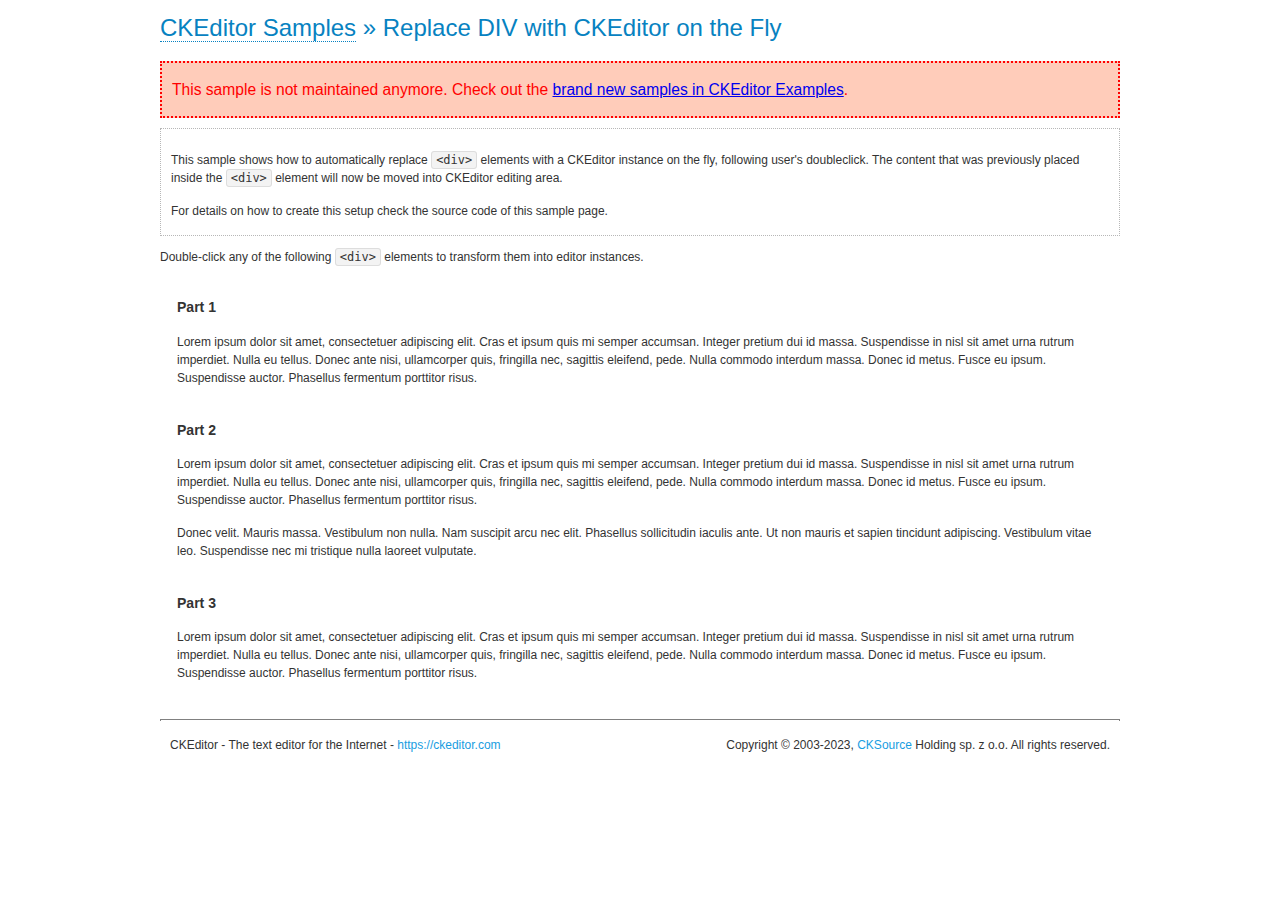
<file: samples/old/divreplace.html>
<!DOCTYPE html>
<!--
Copyright (c) 2003-2023, CKSource Holding sp. z o.o. All rights reserved.
For licensing, see LICENSE.md or https://ckeditor.com/legal/ckeditor-oss-license
-->
<html lang="en">
<head>
	<meta charset="utf-8">
	<title>Replace DIV &mdash; CKEditor Sample</title>
	<script src="../../ckeditor.js"></script>
	<link href="sample.css" rel="stylesheet">
	<meta name="description" content="Try the latest sample of CKEditor 4 and learn more about customizing your WYSIWYG editor with endless possibilities.">
	<style>

		div.editable
		{
			border: solid 2px transparent;
			padding-left: 15px;
			padding-right: 15px;
		}

		div.editable:hover
		{
			border-color: black;
		}

	</style>
	<script>

		// Uncomment the following code to test the "Timeout Loading Method".
		// CKEDITOR.loadFullCoreTimeout = 5;

		window.onload = function() {
			// Listen to the double click event.
			if ( window.addEventListener )
				document.body.addEventListener( 'dblclick', onDoubleClick, false );
			else if ( window.attachEvent )
				document.body.attachEvent( 'ondblclick', onDoubleClick );

		};

		function onDoubleClick( ev ) {
			// Get the element which fired the event. This is not necessarily the
			// element to which the event has been attached.
			var element = ev.target || ev.srcElement;

			// Find out the div that holds this element.
			var name;

			do {
				element = element.parentNode;
			}
			while ( element && ( name = element.nodeName.toLowerCase() ) &&
				( name != 'div' || element.className.indexOf( 'editable' ) == -1 ) && name != 'body' );

			if ( name == 'div' && element.className.indexOf( 'editable' ) != -1 )
				replaceDiv( element );
		}

		var editor;

		function replaceDiv( div ) {
			if ( editor )
				editor.destroy();

			editor = CKEDITOR.replace( div );
		}

	</script>
</head>
<body>
	<h1 class="samples">
		<a href="index.html">CKEditor Samples</a> &raquo; Replace DIV with CKEditor on the Fly
	</h1>
	<div class="warning deprecated">
		This sample is not maintained anymore. Check out the <a href="https://ckeditor.com/docs/ckeditor4/latest/examples/index.html">brand new samples in CKEditor Examples</a>.
	</div>
	<div class="description">
		<p>
			This sample shows how to automatically replace <code>&lt;div&gt;</code> elements
			with a CKEditor instance on the fly, following user's doubleclick. The content
			that was previously placed inside the <code>&lt;div&gt;</code> element will now
			be moved into CKEditor editing area.
		</p>
		<p>
			For details on how to create this setup check the source code of this sample page.
		</p>
	</div>
	<p>
		Double-click any of the following <code>&lt;div&gt;</code> elements to transform them into
		editor instances.
	</p>
	<div class="editable">
		<h3>
			Part 1
		</h3>
		<p>
			Lorem ipsum dolor sit amet, consectetuer adipiscing elit. Cras et ipsum quis mi
			semper accumsan. Integer pretium dui id massa. Suspendisse in nisl sit amet urna
			rutrum imperdiet. Nulla eu tellus. Donec ante nisi, ullamcorper quis, fringilla
			nec, sagittis eleifend, pede. Nulla commodo interdum massa. Donec id metus. Fusce
			eu ipsum. Suspendisse auctor. Phasellus fermentum porttitor risus.
		</p>
	</div>
	<div class="editable">
		<h3>
			Part 2
		</h3>
		<p>
			Lorem ipsum dolor sit amet, consectetuer adipiscing elit. Cras et ipsum quis mi
			semper accumsan. Integer pretium dui id massa. Suspendisse in nisl sit amet urna
			rutrum imperdiet. Nulla eu tellus. Donec ante nisi, ullamcorper quis, fringilla
			nec, sagittis eleifend, pede. Nulla commodo interdum massa. Donec id metus. Fusce
			eu ipsum. Suspendisse auctor. Phasellus fermentum porttitor risus.
		</p>
		<p>
			Donec velit. Mauris massa. Vestibulum non nulla. Nam suscipit arcu nec elit. Phasellus
			sollicitudin iaculis ante. Ut non mauris et sapien tincidunt adipiscing. Vestibulum
			vitae leo. Suspendisse nec mi tristique nulla laoreet vulputate.
		</p>
	</div>
	<div class="editable">
		<h3>
			Part 3
		</h3>
		<p>
			Lorem ipsum dolor sit amet, consectetuer adipiscing elit. Cras et ipsum quis mi
			semper accumsan. Integer pretium dui id massa. Suspendisse in nisl sit amet urna
			rutrum imperdiet. Nulla eu tellus. Donec ante nisi, ullamcorper quis, fringilla
			nec, sagittis eleifend, pede. Nulla commodo interdum massa. Donec id metus. Fusce
			eu ipsum. Suspendisse auctor. Phasellus fermentum porttitor risus.
		</p>
	</div>
	<div id="footer">
		<hr>
		<p>
			CKEditor - The text editor for the Internet - <a class="samples" href="https://ckeditor.com/">https://ckeditor.com</a>
		</p>
		<p id="copy">
			Copyright &copy; 2003-2023, <a class="samples" href="https://cksource.com/">CKSource</a> Holding sp. z o.o. All rights reserved.
		</p>
	</div>
</body>
</html>
</file>
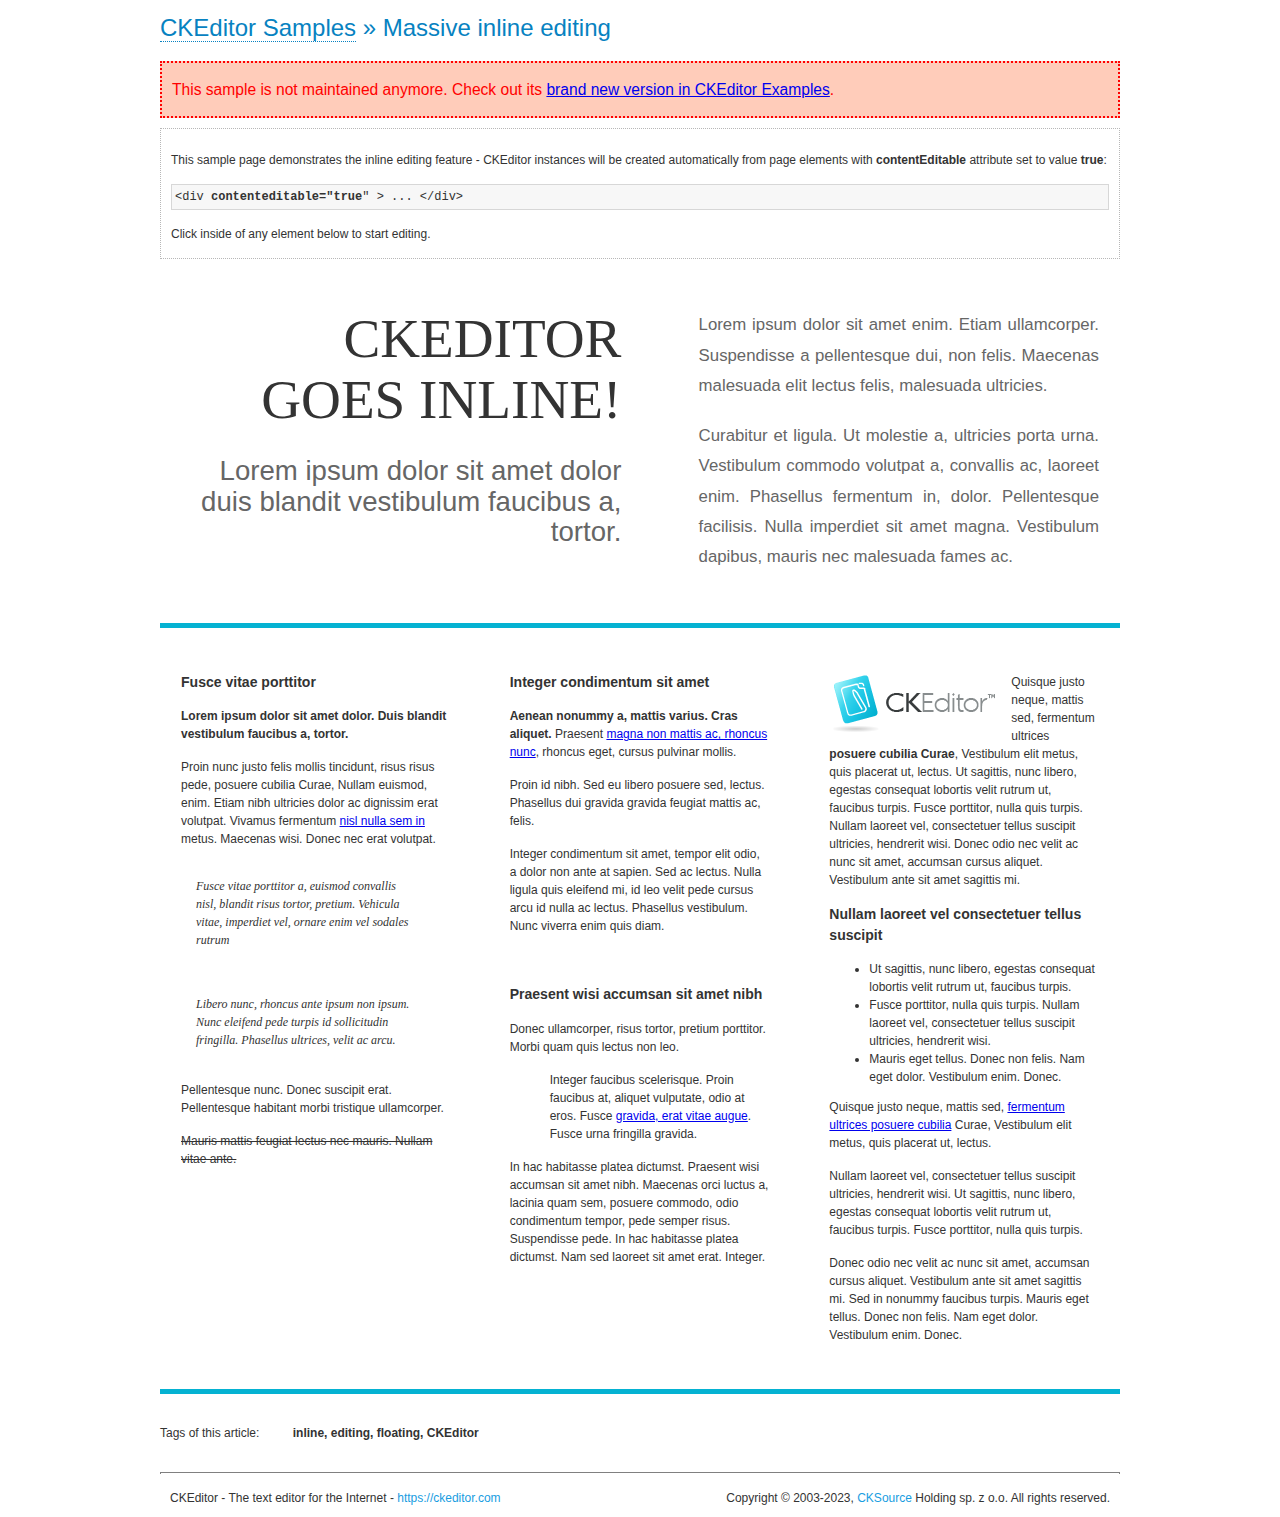
<file: samples/old/inlineall.html>
<!DOCTYPE html>
<!--
Copyright (c) 2003-2023, CKSource Holding sp. z o.o. All rights reserved.
For licensing, see LICENSE.md or https://ckeditor.com/legal/ckeditor-oss-license
-->
<html lang="en">
<head>
	<meta charset="utf-8">
	<title>Massive inline editing &mdash; CKEditor Sample</title>
	<meta name="description" content="Try the latest sample of CKEditor 4 and learn more about customizing your WYSIWYG editor with endless possibilities.">
	<script src="../../ckeditor.js"></script>
	<script>

		// This code is generally not necessary, but it is here to demonstrate
		// how to customize specific editor instances on the fly. This fits well
		// this demo because we have editable elements (like headers) that
		// require less features.

		// The "instanceCreated" event is fired for every editor instance created.
		CKEDITOR.on( 'instanceCreated', function( event ) {
			var editor = event.editor,
				element = editor.element;

			// Customize editors for headers and tag list.
			// These editors don't need features like smileys, templates, iframes etc.
			if ( element.is( 'h1', 'h2', 'h3' ) || element.getAttribute( 'id' ) == 'taglist' ) {
				// Customize the editor configurations on "configLoaded" event,
				// which is fired after the configuration file loading and
				// execution. This makes it possible to change the
				// configurations before the editor initialization takes place.
				editor.on( 'configLoaded', function() {

					// Remove unnecessary plugins to make the editor simpler.
					editor.config.removePlugins = 'colorbutton,find,font,' +
						'forms,iframe,image,newpage,removeformat,' +
						'smiley,specialchar,stylescombo,templates';

					// Rearrange the layout of the toolbar.
					editor.config.toolbarGroups = [
						{ name: 'editing',		groups: [ 'basicstyles', 'links' ] },
						{ name: 'undo' },
						{ name: 'clipboard',	groups: [ 'selection', 'clipboard' ] },
						{ name: 'about' }
					];
				});
			}
		});

	</script>
	<link href="sample.css" rel="stylesheet">
	<style>

		/* The following styles are just to make the page look nice. */

		/* Workaround to show Arial Black in Firefox. */
		@font-face
		{
			font-family: 'arial-black';
			src: local('Arial Black');
		}

		*[contenteditable="true"]
		{
			padding: 10px;
		}

		#container
		{
			width: 960px;
			margin: 30px auto 0;
		}

		#header
		{
			overflow: hidden;
			padding: 0 0 30px;
			border-bottom: 5px solid #05B2D2;
			position: relative;
		}

		#headerLeft,
		#headerRight
		{
			width: 49%;
			overflow: hidden;
		}

		#headerLeft
		{
			float: left;
			padding: 10px 1px 1px;
		}

		#headerLeft h2,
		#headerLeft h3
		{
			text-align: right;
			margin: 0;
			overflow: hidden;
			font-weight: normal;
		}

		#headerLeft h2
		{
			font-family: "Arial Black",arial-black;
			font-size: 4.6em;
			line-height: 1.1;
			text-transform: uppercase;
		}

		#headerLeft h3
		{
			font-size: 2.3em;
			line-height: 1.1;
			margin: .2em 0 0;
			color: #666;
		}

		#headerRight
		{
			float: right;
			padding: 1px;
		}

		#headerRight p
		{
			line-height: 1.8;
			text-align: justify;
			margin: 0;
		}

		#headerRight p + p
		{
			margin-top: 20px;
		}

		#headerRight > div
		{
			padding: 20px;
			margin: 0 0 0 30px;
			font-size: 1.4em;
			color: #666;
		}

		#columns
		{
			color: #333;
			overflow: hidden;
			padding: 20px 0;
		}

		#columns > div
		{
			float: left;
			width: 33.3%;
		}

		#columns #column1 > div
		{
			margin-left: 1px;
		}

		#columns #column3 > div
		{
			margin-right: 1px;
		}

		#columns > div > div
		{
			margin: 0px 10px;
			padding: 10px 20px;
		}

		#columns blockquote
		{
			margin-left: 15px;
		}

		#tagLine
		{
			border-top: 5px solid #05B2D2;
			padding-top: 20px;
		}

		#taglist {
			display: inline-block;
			margin-left: 20px;
			font-weight: bold;
			margin: 0 0 0 20px;
		}

	</style>
</head>
<body>
<div>
	<h1 class="samples"><a href="index.html">CKEditor Samples</a> &raquo; Massive inline editing</h1>
	<div class="warning deprecated">
		This sample is not maintained anymore. Check out its <a href="https://ckeditor.com/docs/ckeditor4/latest/examples/inline.html">brand new version in CKEditor Examples</a>.
	</div>
	<div class="description">
		<p>This sample page demonstrates the inline editing feature - CKEditor instances will be created automatically from page elements with <strong>contentEditable</strong> attribute set to value <strong>true</strong>:</p>
		<pre class="samples">&lt;div <strong>contenteditable="true</strong>" &gt; ... &lt;/div&gt;</pre>
		<p>Click inside of any element below to start editing.</p>
	</div>
</div>
<div id="container">
	<div id="header">
		<div id="headerLeft">
			<h2 id="sampleTitle" contenteditable="true">
				CKEditor<br> Goes Inline!
			</h2>
			<h3 contenteditable="true">
				Lorem ipsum dolor sit amet dolor duis blandit vestibulum faucibus a, tortor.
			</h3>
		</div>
		<div id="headerRight">
			<div contenteditable="true">
				<p>
					Lorem ipsum dolor sit amet enim. Etiam ullamcorper. Suspendisse a pellentesque dui, non felis. Maecenas malesuada elit lectus felis, malesuada ultricies.
				</p>
				<p>
					Curabitur et ligula. Ut molestie a, ultricies porta urna. Vestibulum commodo volutpat a, convallis ac, laoreet enim. Phasellus fermentum in, dolor. Pellentesque facilisis. Nulla imperdiet sit amet magna. Vestibulum dapibus, mauris nec malesuada fames ac.
				</p>
			</div>
		</div>
	</div>
	<div id="columns">
		<div id="column1">
			<div contenteditable="true">
				<h3>
					Fusce vitae porttitor
				</h3>
				<p>
					<strong>
						Lorem ipsum dolor sit amet dolor. Duis blandit vestibulum faucibus a, tortor.
					</strong>
				</p>
				<p>
					Proin nunc justo felis mollis tincidunt, risus risus pede, posuere cubilia Curae, Nullam euismod, enim. Etiam nibh ultricies dolor ac dignissim erat volutpat. Vivamus fermentum <a href="https://ckeditor.com/">nisl nulla sem in</a> metus. Maecenas wisi. Donec nec erat volutpat.
				</p>
				<blockquote>
					<p>
						Fusce vitae porttitor a, euismod convallis nisl, blandit risus tortor, pretium.
						Vehicula vitae, imperdiet vel, ornare enim vel sodales rutrum
					</p>
				</blockquote>
				<blockquote>
					<p>
						Libero nunc, rhoncus ante ipsum non ipsum. Nunc eleifend pede turpis id sollicitudin fringilla. Phasellus ultrices, velit ac arcu.
					</p>
				</blockquote>
				<p>Pellentesque nunc. Donec suscipit erat. Pellentesque habitant morbi tristique ullamcorper.</p>
				<p><s>Mauris mattis feugiat lectus nec mauris. Nullam vitae ante.</s></p>
			</div>
		</div>
		<div id="column2">
			<div contenteditable="true">
				<h3>
					Integer condimentum sit amet
				</h3>
				<p>
					<strong>Aenean nonummy a, mattis varius. Cras aliquet.</strong>
					Praesent <a href="https://ckeditor.com/">magna non mattis ac, rhoncus nunc</a>, rhoncus eget, cursus pulvinar mollis.</p>
				<p>Proin id nibh. Sed eu libero posuere sed, lectus. Phasellus dui gravida gravida feugiat mattis ac, felis.</p>
				<p>Integer condimentum sit amet, tempor elit odio, a dolor non ante at sapien. Sed ac lectus. Nulla ligula quis eleifend mi, id leo velit pede cursus arcu id nulla ac lectus. Phasellus vestibulum. Nunc viverra enim quis diam.</p>
			</div>
			<div contenteditable="true">
				<h3>
					Praesent wisi accumsan sit amet nibh
				</h3>
				<p>Donec ullamcorper, risus tortor, pretium porttitor. Morbi quam quis lectus non leo.</p>
				<p style="margin-left: 40px; ">Integer faucibus scelerisque. Proin faucibus at, aliquet vulputate, odio at eros. Fusce <a href="https://ckeditor.com/">gravida, erat vitae augue</a>. Fusce urna fringilla gravida.</p>
				<p>In hac habitasse platea dictumst. Praesent wisi accumsan sit amet nibh. Maecenas orci luctus a, lacinia quam sem, posuere commodo, odio condimentum tempor, pede semper risus. Suspendisse pede. In hac habitasse platea dictumst. Nam sed laoreet sit amet erat. Integer.</p>
			</div>
		</div>
		<div id="column3">
			<div contenteditable="true">
				<p>
					<img src="assets/inlineall/logo.png" alt="CKEditor logo" style="float:left">
				</p>
				<p>Quisque justo neque, mattis sed, fermentum ultrices <strong>posuere cubilia Curae</strong>, Vestibulum elit metus, quis placerat ut, lectus. Ut sagittis, nunc libero, egestas consequat lobortis velit rutrum ut, faucibus turpis. Fusce porttitor, nulla quis turpis. Nullam laoreet vel, consectetuer tellus suscipit ultricies, hendrerit wisi. Donec odio nec velit ac nunc sit amet, accumsan cursus aliquet. Vestibulum ante sit amet sagittis mi.</p>
				<h3>
					Nullam laoreet vel consectetuer tellus suscipit
				</h3>
				<ul>
					<li>Ut sagittis, nunc libero, egestas consequat lobortis velit rutrum ut, faucibus turpis.</li>
					<li>Fusce porttitor, nulla quis turpis. Nullam laoreet vel, consectetuer tellus suscipit ultricies, hendrerit wisi.</li>
					<li>Mauris eget tellus. Donec non felis. Nam eget dolor. Vestibulum enim. Donec.</li>
				</ul>
				<p>Quisque justo neque, mattis sed, <a href="https://ckeditor.com/">fermentum ultrices posuere cubilia</a> Curae, Vestibulum elit metus, quis placerat ut, lectus.</p>
				<p>Nullam laoreet vel, consectetuer tellus suscipit ultricies, hendrerit wisi. Ut sagittis, nunc libero, egestas consequat lobortis velit rutrum ut, faucibus turpis. Fusce porttitor, nulla quis turpis.</p>
				<p>Donec odio nec velit ac nunc sit amet, accumsan cursus aliquet. Vestibulum ante sit amet sagittis mi. Sed in nonummy faucibus turpis. Mauris eget tellus. Donec non felis. Nam eget dolor. Vestibulum enim. Donec.</p>
			</div>
		</div>
	</div>
	<div id="tagLine">
		Tags of this article:
		<p id="taglist" contenteditable="true">
			inline, editing, floating, CKEditor
		</p>
	</div>
</div>
<div id="footer">
	<hr>
	<p>
		CKEditor - The text editor for the Internet - <a class="samples" href="https://ckeditor.com/">
			https://ckeditor.com</a>
	</p>
	<p id="copy">
		Copyright &copy; 2003-2023, <a class="samples" href="https://cksource.com/">CKSource</a> Holding sp. z o.o. All rights reserved.
	</p>
</div>
</body>
</html>
</file>
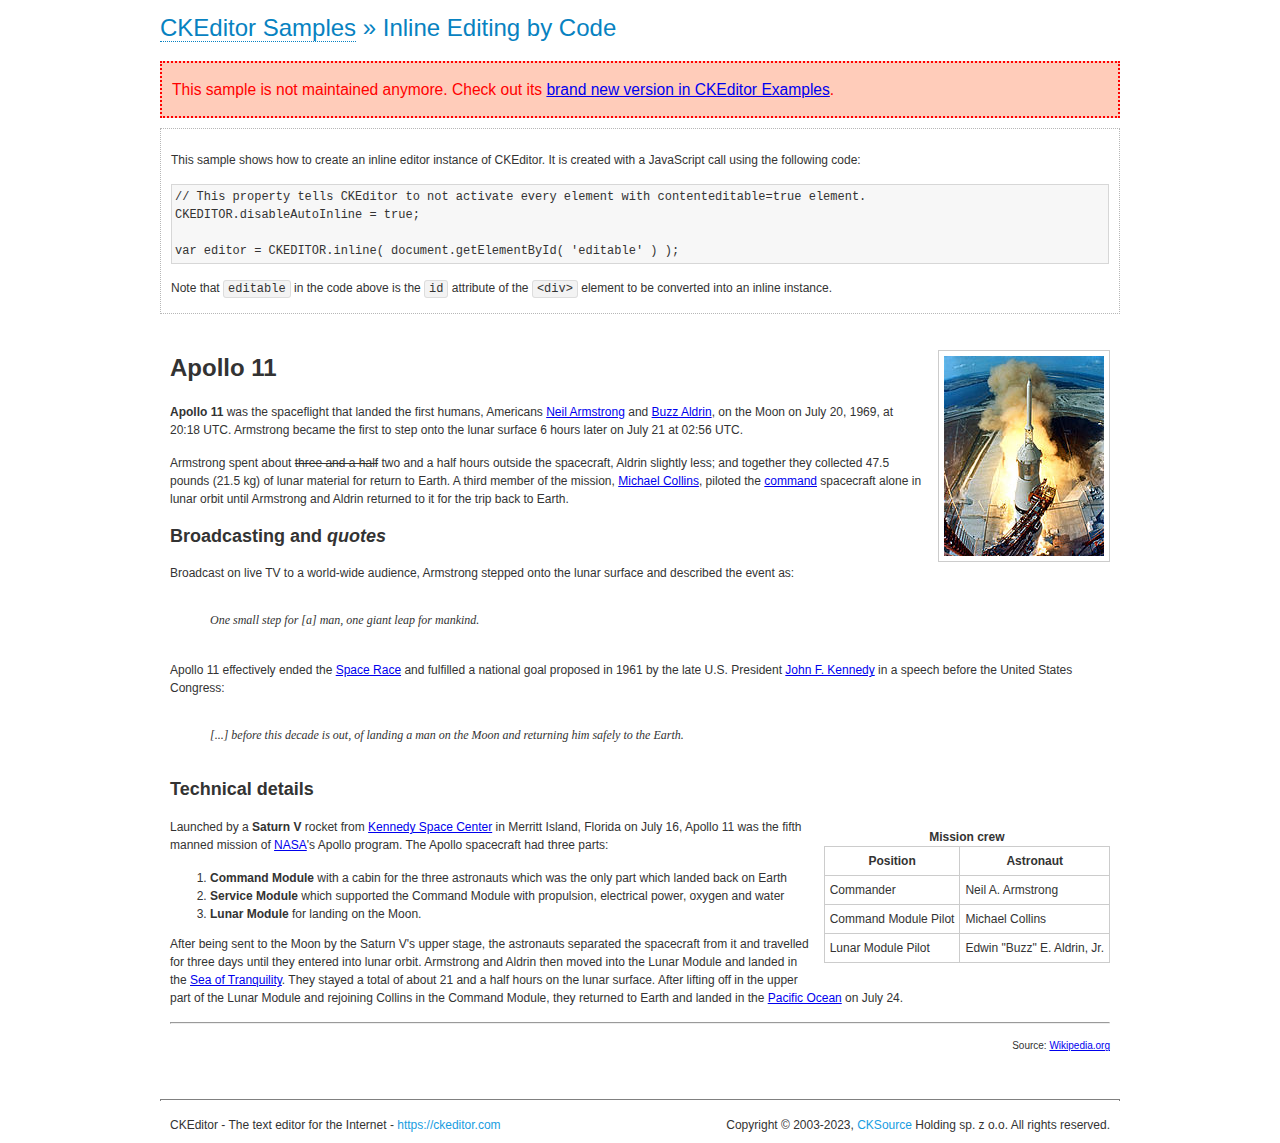
<file: samples/old/inlinebycode.html>
<!DOCTYPE html>
<!--
Copyright (c) 2003-2023, CKSource Holding sp. z o.o. All rights reserved.
For licensing, see LICENSE.md or https://ckeditor.com/legal/ckeditor-oss-license
-->
<html lang="en">
<head>
	<meta charset="utf-8">
	<title>Inline Editing by Code &mdash; CKEditor Sample</title>
	<script src="../../ckeditor.js"></script>
	<link href="sample.css" rel="stylesheet">
	<meta name="description" content="Try the latest sample of CKEditor 4 and learn more about customizing your WYSIWYG editor with endless possibilities.">
	<style>

		#editable
		{
			padding: 10px;
			float: left;
		}

	</style>
</head>
<body>
	<h1 class="samples">
		<a href="index.html">CKEditor Samples</a> &raquo; Inline Editing by Code
	</h1>
	<div class="warning deprecated">
		This sample is not maintained anymore. Check out its <a href="https://ckeditor.com/docs/ckeditor4/latest/examples/inline.html">brand new version in CKEditor Examples</a>.
	</div>
	<div class="description">
		<p>
			This sample shows how to create an inline editor instance of CKEditor. It is created
			with a JavaScript call using the following code:
		</p>
<pre class="samples">
// This property tells CKEditor to not activate every element with contenteditable=true element.
CKEDITOR.disableAutoInline = true;

var editor = CKEDITOR.inline( document.getElementById( 'editable' ) );
</pre>
		<p>
			Note that <code>editable</code> in the code above is the <code>id</code>
			attribute of the <code>&lt;div&gt;</code> element to be converted into an inline instance.
		</p>
	</div>
	<div id="editable" contenteditable="true">
		<h1><img alt="Saturn V carrying Apollo 11" class="right" src="assets/sample.jpg" /> Apollo 11</h1>

		<p><b>Apollo 11</b> was the spaceflight that landed the first humans, Americans <a href="http://en.wikipedia.org/wiki/Neil_Armstrong" title="Neil Armstrong">Neil Armstrong</a> and <a href="http://en.wikipedia.org/wiki/Buzz_Aldrin" title="Buzz Aldrin">Buzz Aldrin</a>, on the Moon on July 20, 1969, at 20:18 UTC. Armstrong became the first to step onto the lunar surface 6 hours later on July 21 at 02:56 UTC.</p>

		<p>Armstrong spent about <s>three and a half</s> two and a half hours outside the spacecraft, Aldrin slightly less; and together they collected 47.5 pounds (21.5&nbsp;kg) of lunar material for return to Earth. A third member of the mission, <a href="http://en.wikipedia.org/wiki/Michael_Collins_(astronaut)" title="Michael Collins (astronaut)">Michael Collins</a>, piloted the <a href="http://en.wikipedia.org/wiki/Apollo_Command/Service_Module" title="Apollo Command/Service Module">command</a> spacecraft alone in lunar orbit until Armstrong and Aldrin returned to it for the trip back to Earth.</p>

		<h2>Broadcasting and <em>quotes</em> <a id="quotes" name="quotes"></a></h2>

		<p>Broadcast on live TV to a world-wide audience, Armstrong stepped onto the lunar surface and described the event as:</p>

		<blockquote>
			<p>One small step for [a] man, one giant leap for mankind.</p>
		</blockquote>

		<p>Apollo 11 effectively ended the <a href="http://en.wikipedia.org/wiki/Space_Race" title="Space Race">Space Race</a> and fulfilled a national goal proposed in 1961 by the late U.S. President <a href="http://en.wikipedia.org/wiki/John_F._Kennedy" title="John F. Kennedy">John F. Kennedy</a> in a speech before the United States Congress:</p>

		<blockquote>
			<p>[...] before this decade is out, of landing a man on the Moon and returning him safely to the Earth.</p>
		</blockquote>

		<h2>Technical details <a id="tech-details" name="tech-details"></a></h2>

		<table align="right" border="1" bordercolor="#ccc" cellpadding="5" cellspacing="0" style="border-collapse:collapse;margin:10px 0 10px 15px;">
			<caption><strong>Mission crew</strong></caption>
			<thead>
			<tr>
				<th scope="col">Position</th>
				<th scope="col">Astronaut</th>
			</tr>
			</thead>
			<tbody>
			<tr>
				<td>Commander</td>
				<td>Neil A. Armstrong</td>
			</tr>
			<tr>
				<td>Command Module Pilot</td>
				<td>Michael Collins</td>
			</tr>
			<tr>
				<td>Lunar Module Pilot</td>
				<td>Edwin &quot;Buzz&quot; E. Aldrin, Jr.</td>
			</tr>
			</tbody>
		</table>

		<p>Launched by a <strong>Saturn V</strong> rocket from <a href="http://en.wikipedia.org/wiki/Kennedy_Space_Center" title="Kennedy Space Center">Kennedy Space Center</a> in Merritt Island, Florida on July 16, Apollo 11 was the fifth manned mission of <a href="http://en.wikipedia.org/wiki/NASA" title="NASA">NASA</a>&#39;s Apollo program. The Apollo spacecraft had three parts:</p>

		<ol>
			<li><strong>Command Module</strong> with a cabin for the three astronauts which was the only part which landed back on Earth</li>
			<li><strong>Service Module</strong> which supported the Command Module with propulsion, electrical power, oxygen and water</li>
			<li><strong>Lunar Module</strong> for landing on the Moon.</li>
		</ol>

		<p>After being sent to the Moon by the Saturn V&#39;s upper stage, the astronauts separated the spacecraft from it and travelled for three days until they entered into lunar orbit. Armstrong and Aldrin then moved into the Lunar Module and landed in the <a href="http://en.wikipedia.org/wiki/Mare_Tranquillitatis" title="Mare Tranquillitatis">Sea of Tranquility</a>. They stayed a total of about 21 and a half hours on the lunar surface. After lifting off in the upper part of the Lunar Module and rejoining Collins in the Command Module, they returned to Earth and landed in the <a href="http://en.wikipedia.org/wiki/Pacific_Ocean" title="Pacific Ocean">Pacific Ocean</a> on July 24.</p>

		<hr />
		<p style="text-align: right;"><small>Source: <a href="http://en.wikipedia.org/wiki/Apollo_11">Wikipedia.org</a></small></p>
	</div>

	<script>
		// We need to turn off the automatic editor creation first.
		CKEDITOR.disableAutoInline = true;

		var editor = CKEDITOR.inline( 'editable' );
	</script>
	<div id="footer">
		<hr>
		<p contenteditable="true">
			CKEditor - The text editor for the Internet - <a class="samples" href="https://ckeditor.com/">
				https://ckeditor.com</a>
		</p>
		<p id="copy">
			Copyright &copy; 2003-2023, <a class="samples" href="https://cksource.com/">CKSource</a> Holding sp. z o.o. All rights reserved.
		</p>
	</div>
</body>
</html>
</file>
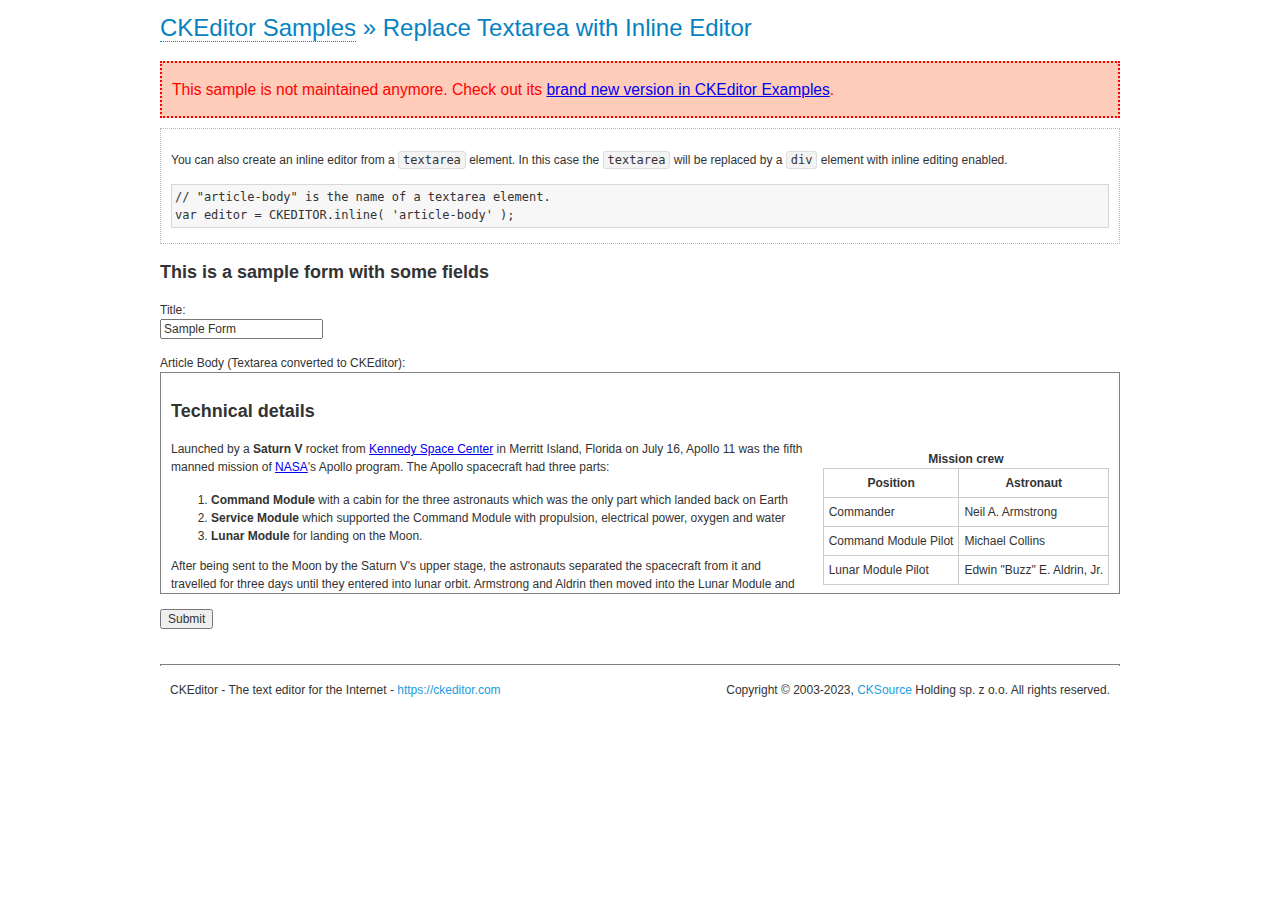
<file: samples/old/inlinetextarea.html>
<!DOCTYPE html>
<!--
Copyright (c) 2003-2023, CKSource Holding sp. z o.o. All rights reserved.
For licensing, see LICENSE.md or https://ckeditor.com/legal/ckeditor-oss-license
-->
<html lang="en">
<head>
	<meta charset="utf-8">
	<title>Replace Textarea with Inline Editor &mdash; CKEditor Sample</title>
	<script src="../../ckeditor.js"></script>
	<link href="sample.css" rel="stylesheet">
	<meta name="description" content="Try the latest sample of CKEditor 4 and learn more about customizing your WYSIWYG editor with endless possibilities.">
	<style>

		/* Style the CKEditor element to look like a textfield */
		.cke_textarea_inline
		{
			padding: 10px;
			height: 200px;
			overflow: auto;

			border: 1px solid gray;
			-webkit-appearance: textfield;
		}

	</style>
</head>
<body>
	<h1 class="samples">
		<a href="index.html">CKEditor Samples</a> &raquo; Replace Textarea with Inline Editor
	</h1>
	<div class="warning deprecated">
		This sample is not maintained anymore. Check out its <a href="https://ckeditor.com/docs/ckeditor4/latest/examples/inline.html">brand new version in CKEditor Examples</a>.
	</div>
	<div class="description">
		<p>
			You can also create an inline editor from a <code>textarea</code>
			element. In this case the <code>textarea</code> will be replaced
			by a <code>div</code> element with inline editing enabled.
		</p>
<pre class="samples">
// "article-body" is the name of a textarea element.
var editor = CKEDITOR.inline( 'article-body' );
</pre>
	</div>
	<form action="sample_posteddata.php" method="post">
		<h2>This is a sample form with some fields</h2>
		<p>
			Title:<br>
			<input type="text" name="title" value="Sample Form"></p>
		<p>
			Article Body (Textarea converted to CKEditor):<br>
			<textarea name="article-body" style="height: 200px">
				&lt;h2&gt;Technical details &lt;a id="tech-details" name="tech-details"&gt;&lt;/a&gt;&lt;/h2&gt;

				&lt;table align="right" border="1" bordercolor="#ccc" cellpadding="5" cellspacing="0" style="border-collapse:collapse;margin:10px 0 10px 15px;"&gt;
					&lt;caption&gt;&lt;strong&gt;Mission crew&lt;/strong&gt;&lt;/caption&gt;
					&lt;thead&gt;
					&lt;tr&gt;
						&lt;th scope="col"&gt;Position&lt;/th&gt;
						&lt;th scope="col"&gt;Astronaut&lt;/th&gt;
					&lt;/tr&gt;
					&lt;/thead&gt;
					&lt;tbody&gt;
					&lt;tr&gt;
						&lt;td&gt;Commander&lt;/td&gt;
						&lt;td&gt;Neil A. Armstrong&lt;/td&gt;
					&lt;/tr&gt;
					&lt;tr&gt;
						&lt;td&gt;Command Module Pilot&lt;/td&gt;
						&lt;td&gt;Michael Collins&lt;/td&gt;
					&lt;/tr&gt;
					&lt;tr&gt;
						&lt;td&gt;Lunar Module Pilot&lt;/td&gt;
						&lt;td&gt;Edwin &quot;Buzz&quot; E. Aldrin, Jr.&lt;/td&gt;
					&lt;/tr&gt;
					&lt;/tbody&gt;
				&lt;/table&gt;

				&lt;p&gt;Launched by a &lt;strong&gt;Saturn V&lt;/strong&gt; rocket from &lt;a href="http://en.wikipedia.org/wiki/Kennedy_Space_Center" title="Kennedy Space Center"&gt;Kennedy Space Center&lt;/a&gt; in Merritt Island, Florida on July 16, Apollo 11 was the fifth manned mission of &lt;a href="http://en.wikipedia.org/wiki/NASA" title="NASA"&gt;NASA&lt;/a&gt;&#39;s Apollo program. The Apollo spacecraft had three parts:&lt;/p&gt;

				&lt;ol&gt;
					&lt;li&gt;&lt;strong&gt;Command Module&lt;/strong&gt; with a cabin for the three astronauts which was the only part which landed back on Earth&lt;/li&gt;
					&lt;li&gt;&lt;strong&gt;Service Module&lt;/strong&gt; which supported the Command Module with propulsion, electrical power, oxygen and water&lt;/li&gt;
					&lt;li&gt;&lt;strong&gt;Lunar Module&lt;/strong&gt; for landing on the Moon.&lt;/li&gt;
				&lt;/ol&gt;

				&lt;p&gt;After being sent to the Moon by the Saturn V&#39;s upper stage, the astronauts separated the spacecraft from it and travelled for three days until they entered into lunar orbit. Armstrong and Aldrin then moved into the Lunar Module and landed in the &lt;a href="http://en.wikipedia.org/wiki/Mare_Tranquillitatis" title="Mare Tranquillitatis"&gt;Sea of Tranquility&lt;/a&gt;. They stayed a total of about 21 and a half hours on the lunar surface. After lifting off in the upper part of the Lunar Module and rejoining Collins in the Command Module, they returned to Earth and landed in the &lt;a href="http://en.wikipedia.org/wiki/Pacific_Ocean" title="Pacific Ocean"&gt;Pacific Ocean&lt;/a&gt; on July 24.&lt;/p&gt;

				&lt;hr /&gt;
				&lt;p style="text-align: right;"&gt;&lt;small&gt;Source: &lt;a href="http://en.wikipedia.org/wiki/Apollo_11"&gt;Wikipedia.org&lt;/a&gt;&lt;/small&gt;&lt;/p&gt;
			</textarea>
		</p>
		<p>
			<input type="submit" value="Submit">
		</p>
	</form>

	<script>
		CKEDITOR.inline( 'article-body' );
	</script>
	<div id="footer">
		<hr>
		<p>
			CKEditor - The text editor for the Internet - <a class="samples" href="https://ckeditor.com/">
				https://ckeditor.com</a>
		</p>
		<p id="copy">
			Copyright &copy; 2003-2023, <a class="samples" href="https://cksource.com/">CKSource</a> Holding sp. z o.o. All rights reserved.
		</p>
	</div>
</body>
</html>
</file>
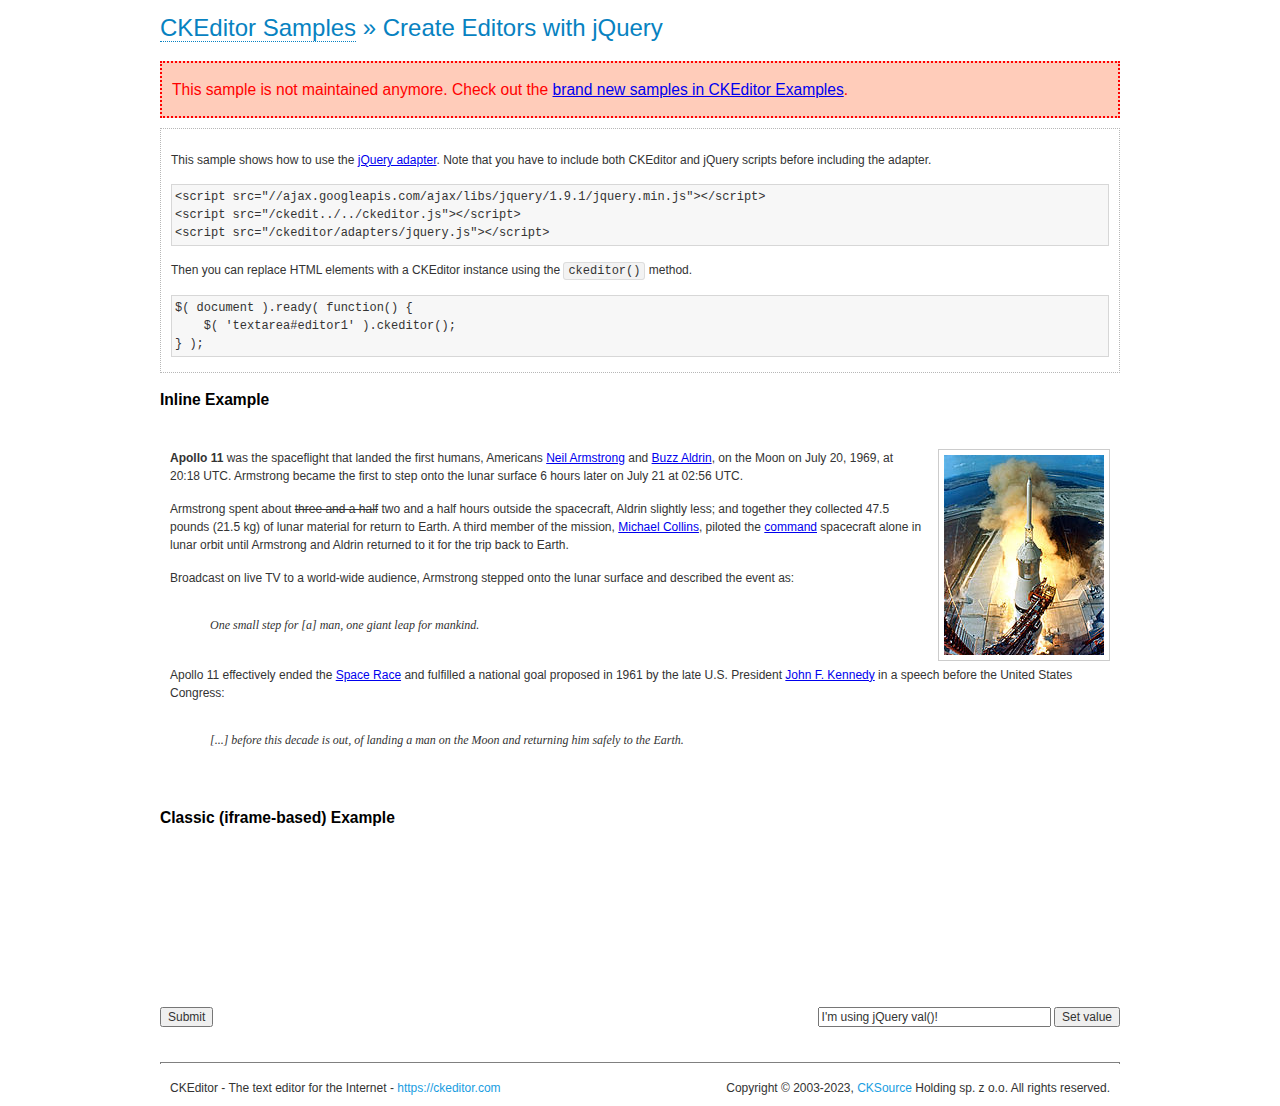
<file: samples/old/jquery.html>
<!DOCTYPE html>
<!--
Copyright (c) 2003-2023, CKSource Holding sp. z o.o. All rights reserved.
For licensing, see LICENSE.md or https://ckeditor.com/legal/ckeditor-oss-license
-->
<html lang="en">
<head>
	<meta charset="utf-8">
	<title>jQuery Adapter &mdash; CKEditor Sample</title>
	<script src="http://code.jquery.com/jquery-1.11.0.min.js"></script>
	<script src="../../ckeditor.js"></script>
	<script src="../../adapters/jquery.js"></script>
	<link href="sample.css" rel="stylesheet">
	<meta name="description" content="Try the latest sample of CKEditor 4 and learn more about customizing your WYSIWYG editor with endless possibilities.">
	<style>

		#editable
		{
			padding: 10px;
			float: left;
		}

	</style>
	<script>

		CKEDITOR.disableAutoInline = true;

		$( document ).ready( function() {
			$( '#editor1' ).ckeditor(); // Use CKEDITOR.replace() if element is <textarea>.
			$( '#editable' ).ckeditor(); // Use CKEDITOR.inline().
		} );

		function setValue() {
			$( '#editor1' ).val( $( 'input#val' ).val() );
		}

	</script>
</head>
<body>
	<h1 class="samples">
		<a href="index.html" id="a-test">CKEditor Samples</a> &raquo; Create Editors with jQuery
	</h1>
	<div class="warning deprecated">
		This sample is not maintained anymore. Check out the <a href="https://ckeditor.com/docs/ckeditor4/latest/examples/index.html">brand new samples in CKEditor Examples</a>.
	</div>
	<form action="sample_posteddata.php" method="post">
		<div class="description">
			<p>
				This sample shows how to use the <a href="https://ckeditor.com/docs/ckeditor4/latest/guide/dev_jquery.html">jQuery adapter</a>.
				Note that you have to include both CKEditor and jQuery scripts before including the adapter.
			</p>

<pre class="samples">
&lt;script src="//ajax.googleapis.com/ajax/libs/jquery/1.9.1/jquery.min.js"&gt;&lt;/script&gt;
&lt;script src="/ckedit../../ckeditor.js"&gt;&lt;/script&gt;
&lt;script src="/ckeditor/adapters/jquery.js"&gt;&lt;/script&gt;
</pre>

			<p>Then you can replace HTML elements with a CKEditor instance using the <code>ckeditor()</code> method.</p>

<pre class="samples">
$( document ).ready( function() {
	$( 'textarea#editor1' ).ckeditor();
} );
</pre>
		</div>

		<h2 class="samples">Inline Example</h2>

		<div id="editable" contenteditable="true">
			<p><img alt="Saturn V carrying Apollo 11" class="right" src="assets/sample.jpg"/><b>Apollo 11</b> was the spaceflight that landed the first humans, Americans <a href="http://en.wikipedia.org/wiki/Neil_Armstrong" title="Neil Armstrong">Neil Armstrong</a> and <a href="http://en.wikipedia.org/wiki/Buzz_Aldrin" title="Buzz Aldrin">Buzz Aldrin</a>, on the Moon on July 20, 1969, at 20:18 UTC. Armstrong became the first to step onto the lunar surface 6 hours later on July 21 at 02:56 UTC.</p>
			<p>Armstrong spent about <s>three and a half</s> two and a half hours outside the spacecraft, Aldrin slightly less; and together they collected 47.5 pounds (21.5&nbsp;kg) of lunar material for return to Earth. A third member of the mission, <a href="http://en.wikipedia.org/wiki/Michael_Collins_(astronaut)" title="Michael Collins (astronaut)">Michael Collins</a>, piloted the <a href="http://en.wikipedia.org/wiki/Apollo_Command/Service_Module" title="Apollo Command/Service Module">command</a> spacecraft alone in lunar orbit until Armstrong and Aldrin returned to it for the trip back to Earth.
			<p>Broadcast on live TV to a world-wide audience, Armstrong stepped onto the lunar surface and described the event as:</p>
			<blockquote><p>One small step for [a] man, one giant leap for mankind.</p></blockquote> <p>Apollo 11 effectively ended the <a href="http://en.wikipedia.org/wiki/Space_Race" title="Space Race">Space Race</a> and fulfilled a national goal proposed in 1961 by the late U.S. President <a href="http://en.wikipedia.org/wiki/John_F._Kennedy" title="John F. Kennedy">John F. Kennedy</a> in a speech before the United States Congress:</p> <blockquote><p>[...] before this decade is out, of landing a man on the Moon and returning him safely to the Earth.</p></blockquote>
		</div>

		<br style="clear: both">

		<h2 class="samples">Classic (iframe-based) Example</h2>

		<textarea cols="80" id="editor1" name="editor1" rows="10">
			&lt;h2&gt;Technical details &lt;a id=&quot;tech-details&quot; name=&quot;tech-details&quot;&gt;&lt;/a&gt;&lt;/h2&gt; &lt;table align=&quot;right&quot; border=&quot;1&quot; bordercolor=&quot;#ccc&quot; cellpadding=&quot;5&quot; cellspacing=&quot;0&quot; style=&quot;border-collapse:collapse;margin:10px 0 10px 15px;&quot;&gt; &lt;caption&gt;&lt;strong&gt;Mission crew&lt;/strong&gt;&lt;/caption&gt; &lt;thead&gt; &lt;tr&gt; &lt;th scope=&quot;col&quot;&gt;Position&lt;/th&gt; &lt;th scope=&quot;col&quot;&gt;Astronaut&lt;/th&gt; &lt;/tr&gt; &lt;/thead&gt; &lt;tbody&gt; &lt;tr&gt; &lt;td&gt;Commander&lt;/td&gt; &lt;td&gt;Neil A. Armstrong&lt;/td&gt; &lt;/tr&gt; &lt;tr&gt; &lt;td&gt;Command Module Pilot&lt;/td&gt; &lt;td&gt;Michael Collins&lt;/td&gt; &lt;/tr&gt; &lt;tr&gt; &lt;td&gt;Lunar Module Pilot&lt;/td&gt; &lt;td&gt;Edwin &amp;quot;Buzz&amp;quot; E. Aldrin, Jr.&lt;/td&gt; &lt;/tr&gt; &lt;/tbody&gt; &lt;/table&gt; &lt;p&gt;Launched by a &lt;strong&gt;Saturn V&lt;/strong&gt; rocket from &lt;a href=&quot;http://en.wikipedia.org/wiki/Kennedy_Space_Center&quot; title=&quot;Kennedy Space Center&quot;&gt;Kennedy Space Center&lt;/a&gt; in Merritt Island, Florida on July 16, Apollo 11 was the fifth manned mission of &lt;a href=&quot;http://en.wikipedia.org/wiki/NASA&quot; title=&quot;NASA&quot;&gt;NASA&lt;/a&gt;&amp;#39;s Apollo program. The Apollo spacecraft had three parts:&lt;/p&gt; &lt;ol&gt; &lt;li&gt;&lt;strong&gt;Command Module&lt;/strong&gt; with a cabin for the three astronauts which was the only part which landed back on Earth&lt;/li&gt; &lt;li&gt;&lt;strong&gt;Service Module&lt;/strong&gt; which supported the Command Module with propulsion, electrical power, oxygen and water&lt;/li&gt; &lt;li&gt;&lt;strong&gt;Lunar Module&lt;/strong&gt; for landing on the Moon.&lt;/li&gt; &lt;/ol&gt; &lt;p&gt;After being sent to the Moon by the Saturn V&amp;#39;s upper stage, the astronauts separated the spacecraft from it and travelled for three days until they entered into lunar orbit. Armstrong and Aldrin then moved into the Lunar Module and landed in the &lt;a href=&quot;http://en.wikipedia.org/wiki/Mare_Tranquillitatis&quot; title=&quot;Mare Tranquillitatis&quot;&gt;Sea of Tranquility&lt;/a&gt;. They stayed a total of about 21 and a half hours on the lunar surface. After lifting off in the upper part of the Lunar Module and rejoining Collins in the Command Module, they returned to Earth and landed in the &lt;a href=&quot;http://en.wikipedia.org/wiki/Pacific_Ocean&quot; title=&quot;Pacific Ocean&quot;&gt;Pacific Ocean&lt;/a&gt; on July 24.&lt;/p&gt; &lt;hr/&gt; &lt;p style=&quot;text-align: right;&quot;&gt;&lt;small&gt;Source: &lt;a href=&quot;http://en.wikipedia.org/wiki/Apollo_11&quot;&gt;Wikipedia.org&lt;/a&gt;&lt;/small&gt;&lt;/p&gt;
		</textarea>

		<p style="overflow: hidden">
			<input style="float: left" type="submit" value="Submit">
			<span style="float: right">
				<input type="text" id="val" value="I'm using jQuery val()!" size="30">
				<input onclick="setValue();" type="button" value="Set value">
			</span>
		</p>
	</form>
	<div id="footer">
		<hr>
		<p>
			CKEditor - The text editor for the Internet - <a class="samples" href="https://ckeditor.com/">https://ckeditor.com</a>
		</p>
		<p id="copy">
			Copyright &copy; 2003-2023, <a class="samples" href="https://cksource.com/">CKSource</a> Holding sp. z o.o. All rights reserved.
		</p>
	</div>
</body>
</html>
</file>
<file: samples/css/samples.css>
/**
 * @license Copyright (c) 2003-2023, CKSource Holding sp. z o.o. All rights reserved.
 * For licensing, see LICENSE.md or https://ckeditor.com/legal/ckeditor-oss-license
 */
@media (max-width: 900px) {
  .global-is-mobile-hidden {
    display: none !important;
  }
}
article,
aside,
details,
figcaption,
figure,
footer,
header,
hgroup,
main,
menu,
nav,
section {
  display: block;
}
body,
html {
  margin: 0;
  padding: 0;
  font: 16px / 1.8 Arial, 'Helvetica Neue', Helvetica, sans-serif;
  font-weight: 300;
  color: #575757;
}
.grid-width-10 {
  width: 10%;
}
.grid-width-20 {
  width: 20%;
}
.grid-width-30 {
  width: 30%;
}
.grid-width-40 {
  width: 40%;
}
.grid-width-50 {
  width: 50%;
}
.grid-width-60 {
  width: 60%;
}
.grid-width-70 {
  width: 70%;
}
.grid-width-80 {
  width: 80%;
}
.grid-width-90 {
  width: 90%;
}
.grid-width-100 {
  width: 100%;
}
@media (max-width: 900px) {
  .grid-width-10,
  .grid-width-20,
  .grid-width-30,
  .grid-width-40,
  .grid-width-50,
  .grid-width-60,
  .grid-width-70,
  .grid-width-80,
  .grid-width-90,
  .grid-width-100 {
    width: 100%;
  }
}
*[class*="grid-width"] {
  -webkit-box-sizing: border-box;
  -moz-box-sizing: border-box;
  box-sizing: border-box;
  padding-left: 4%;
  padding-right: 4%;
  float: left;
}
*[class*="grid-width"]:after,
.grid-container:after,
*[class*="grid-width"]:before,
.grid-container:before {
  content: '';
  display: block;
  overflow: hidden;
  visibility: hidden;
  font-size: 0;
  line-height: 0;
  width: 0;
  height: 0;
}
*[class*="grid-width"]:after,
.grid-container:after {
  clear: both;
}
.grid-container {
  -webkit-box-sizing: border-box;
  -moz-box-sizing: border-box;
  box-sizing: border-box;
  margin-left: auto;
  margin-right: auto;
}
.grid-container-nested *[class*="grid-width"]:first-child {
  padding-left: 0;
}
.grid-container-nested *[class*="grid-width"]:last-child {
  padding-right: 0;
}
@media (max-width: 900px) {
  .grid-container-nested *[class*="grid-width"]:first-child {
    padding-left: 4%;
  }
  .grid-container-nested *[class*="grid-width"]:last-child {
    padding-right: 4%;
  }
}
.header-a {
  min-height: 140px;
  overflow: hidden;
}
.header-a .header-a-logo {
  margin: 40px 0 0;
}
@media (max-width: 900px) {
  .header-a .header-a-logo {
    text-align: center;
  }
}
.header-a .header-a-logo img {
  border: transparent;
}
.navigation-a {
  height: 30px;
  background: #3D3D3D;
  position: absolute;
  left: 0;
  right: 0;
  top: 0;
  padding: 0;
  overflow: hidden;
}
@media (max-width: 900px) {
  .navigation-a {
    text-align: center;
  }
}
.navigation-a ul {
  list-style: none;
  margin: 0;
  overflow: hidden;
}
.navigation-a ul li,
.navigation-a ul li a {
  display: inline-block;
}
@media (max-width: 900px) {
  .navigation-a ul {
    width: auto;
    text-overflow: ellipsis;
    white-space: nowrap;
    display: inline-block;
    float: none;
  }
  .navigation-a ul:before,
  .navigation-a ul:after {
    display: none;
  }
}
.navigation-a ul.navigation-a-left {
  text-align: left;
}
@media (max-width: 900px) {
  .navigation-a ul.navigation-a-left {
    padding-right: 0;
  }
}
.navigation-a ul.navigation-a-right {
  text-align: right;
}
@media (max-width: 900px) {
  .navigation-a ul.navigation-a-right {
    padding-left: 23px;
  }
}
.navigation-a ul li + li {
  margin-left: 23px;
}
.navigation-a ul li a {
  font-size: 10px;
  font-size: 0.625rem;
  line-height: 18px;
  line-height: 1.13rem;
  line-height: 30px;
  float: left;
  color: #ddd;
  font-weight: bold;
  text-decoration: none;
  text-transform: uppercase;
}
.navigation-a ul li a:hover {
  cursor: pointer;
  color: #fff;
}
.icon-navigation-a-github:before,
.icon-navigation-a-github:after {
  background-image: url("[data-uri]");
}
.navigation-b {
  text-align: right;
  margin: 52px 0 0;
  overflow: visible;
}
@media (max-width: 900px) {
  .navigation-b {
    text-align: center;
    margin-top: 20px;
    padding: 0;
  }
}
.navigation-b ul {
  padding: 0;
  list-style: none;
  margin: 0;
  overflow: visible;
}
.navigation-b ul li,
.navigation-b ul li a {
  display: inline-block;
}
@media (max-width: 900px) {
  .navigation-b ul {
    display: table;
    width: 100%;
    padding-bottom: 1.5em;
  }
}
@media (max-width: 900px) {
  .navigation-b ul li {
    display: table-row;
  }
}
.navigation-b ul li + li {
  margin-left: 20px;
}
@media (max-width: 900px) {
  .navigation-b ul li + li {
    margin-left: 0;
  }
}
.navigation-b ul li a {
  -webkit-box-sizing: border-box;
  -moz-box-sizing: border-box;
  box-sizing: border-box;
  text-transform: uppercase;
  text-decoration: none;
  outline: none;
}
@media (max-width: 900px) {
  .navigation-b ul li a {
    width: 100%;
    -webkit-border-radius: 0;
    -webkit-background-clip: padding-box;
    -moz-border-radius: 0;
    -moz-background-clip: padding;
    border-radius: 0;
    background-clip: padding-box;
  }
}
.footer-a {
  font-size: 13px;
  font-size: 0.8125rem;
  line-height: 23.4px;
  line-height: 1.46rem;
  padding-top: 2.25em;
  padding-bottom: 2.25em;
  overflow: hidden;
  color: #8a8a8a;
}
.footer-a a {
  color: #0287D0;
  text-decoration: none;
  border-bottom: 1px dotted #0287D0;
}
.footer-a a:hover {
  color: #0277b7;
}
.footer-a p {
  margin: 0;
  display: inline-block;
  text-align: center;
}
.content {
  font-size: 14px;
  font-size: 0.875rem;
  line-height: 25.2px;
  line-height: 1.57rem;
  overflow: hidden;
  padding-top: 1.5em;
  padding-bottom: 1.5em;
}
.content p {
  margin: 0.75em 0;
}
.content ul,
.content ol,
.content pre,
.content blockquote,
.content textarea:not([class^="cke"]),
.content .cke {
  margin: 1.875em 0;
}
.content code,
.content kbd {
  -webkit-border-radius: 3px;
  -webkit-background-clip: padding-box;
  -moz-border-radius: 3px;
  -moz-background-clip: padding;
  border-radius: 3px;
  background-clip: padding-box;
  padding: 3px 4px;
}
.content pre,
.content code,
.content kbd,
.content blockquote {
  background: #f5f5f5;
}
.content blockquote,
.content pre {
  background: none;
  border-left: 4px solid #0287D0;
  padding: 1.5em 2.25em;
}
.content p a,
.content ul a,
.content ol a,
.content blockquote a,
.content h1 a,
.content h2 a,
.content h3 a,
.content h4 a,
.content h5 a {
  color: #0287D0;
  text-decoration: none;
  border-bottom: 1px dotted #0287D0;
}
.content p a:hover,
.content ul a:hover,
.content ol a:hover,
.content blockquote a:hover,
.content h1 a:hover,
.content h2 a:hover,
.content h3 a:hover,
.content h4 a:hover,
.content h5 a:hover {
  color: #0277b7;
}
.content h1,
.content h2,
.content h3,
.content h4,
.content h5 {
  color: #000;
  font-weight: 100;
}
.content h1 code,
.content h2 code,
.content h3 code,
.content h4 code,
.content h5 code,
.content h1 kbd,
.content h2 kbd,
.content h3 kbd,
.content h4 kbd,
.content h5 kbd {
  font-size: inherit;
}
.content h1 a.content-heading-anchor,
.content h2 a.content-heading-anchor,
.content h3 a.content-heading-anchor,
.content h4 a.content-heading-anchor,
.content h5 a.content-heading-anchor {
  font-weight: 100;
  vertical-align: middle;
  opacity: 0;
  border: 0;
}
.content h1:hover a.content-heading-anchor,
.content h2:hover a.content-heading-anchor,
.content h3:hover a.content-heading-anchor,
.content h4:hover a.content-heading-anchor,
.content h5:hover a.content-heading-anchor {
  opacity: 1;
}
.content h1:target a,
.content h2:target a,
.content h3:target a,
.content h4:target a,
.content h5:target a {
  -webkit-animation: targetLinkOpacity 0.5s linear alternate;
  -moz-animation: targetLinkOpacity 0.5s linear alternate;
  -o-animation: targetLinkOpacity 0.5s linear alternate;
  animation: targetLinkOpacity 0.5s linear alternate;
  opacity: 1;
}
.content input,
.content select,
.content textarea:not([class^="cke"]) {
  -webkit-border-radius: 3px;
  -webkit-background-clip: padding-box;
  -moz-border-radius: 3px;
  -moz-background-clip: padding;
  border-radius: 3px;
  background-clip: padding-box;
  -webkit-box-shadow: inset 0 1px 1px rgba(0, 0, 0, 0.08);
  -moz-box-shadow: inset 0 1px 1px rgba(0, 0, 0, 0.08);
  box-shadow: inset 0 1px 1px rgba(0, 0, 0, 0.08);
  font: inherit;
  color: inherit;
  border: 1px solid #D9D9D9;
  padding: .2em .5em;
}
.content input:focus,
.content select:focus,
.content textarea:not([class^="cke"]):focus {
  border-color: #66afe9;
  outline: 0;
  -webkit-box-shadow: inset 0 1px 1px rgba(0, 0, 0, 0.08), 0 0 8px #93c6ef;
  -moz-box-shadow: inset 0 1px 1px rgba(0, 0, 0, 0.08), 0 0 8px #93c6ef;
  box-shadow: inset 0 1px 1px rgba(0, 0, 0, 0.08), 0 0 8px #93c6ef;
}
.content abbr {
  border-bottom: 1px dotted #666;
  cursor: pointer;
}
.content blockquote {
  font-style: italic;
  font-family: Georgia, Times, "Times New Roman", serif;
  font-size: 16px;
  font-size: 1rem;
  line-height: 28.8px;
  line-height: 1.8rem;
}
.content em {
  font-style: italic;
}
.content h1 {
  font-size: 36px;
  font-size: 2.25rem;
  line-height: 64.8px;
  line-height: 4.05rem;
  margin: 1.125em 0 0;
}
.content h2 {
  font-size: 27.2px;
  font-size: 1.7rem;
  line-height: 48.96px;
  line-height: 3.06rem;
  margin: 0.9em 0 0;
}
.content h3 {
  font-size: 24px;
  font-size: 1.5rem;
  line-height: 43.2px;
  line-height: 2.7rem;
  font-weight: 500;
  margin: 0.75em 0 0;
}
.content h4 {
  font-size: 19.2px;
  font-size: 1.2rem;
  line-height: 34.56px;
  line-height: 2.16rem;
  font-weight: 500;
  margin: 0.75em 0 0;
}
.content h5 {
  font-size: 17.6px;
  font-size: 1.1rem;
  line-height: 31.68px;
  line-height: 1.98rem;
  font-weight: 500;
  margin: 0.75em 0 0;
}
.content hr {
  border: 0;
  border-top: 4px solid #D9D9D9;
  margin: 1.5em 0;
}
.content input[type="text"] {
  height: 1.8em;
  line-height: 1.8em;
}
.content input[type="button"] {
  -webkit-appearance: button;
  -moz-appearance: button;
  appearance: button;
}
.content kbd {
  font-size: 12px;
  font-size: 0.75rem;
  line-height: 21.6px;
  line-height: 1.35rem;
  font-family: Arial, 'Helvetica Neue', Helvetica, sans-serif;
  padding: 2px 6px;
  -webkit-box-shadow: 0 0 4px #fff inset, 0 2px 0 #D9D9D9;
  -moz-box-shadow: 0 0 4px #fff inset, 0 2px 0 #D9D9D9;
  box-shadow: 0 0 4px #fff inset, 0 2px 0 #D9D9D9;
}
.content p img {
  vertical-align: middle;
}
.content p pre {
  padding: 1.5em;
}
.content pre {
  padding: 0;
  border: 0;
  tab-size: 4;
  -o-tab-size: 4;
  -moz-tab-size: 4;
}
.content pre,
.content code {
  font-size: 11.89px;
  font-size: 0.743rem;
  line-height: 21.4px;
  line-height: 1.34rem;
  font-family: Consolas, Menlo, Monaco, Lucida Console, Liberation Mono, DejaVu Sans Mono, Bitstream Vera Sans Mono, Courier New, monospace, serif;
}
.content pre a,
.content code a {
  border: 0;
}
.content pre code {
  padding: 0.75em;
  display: block;
}
.content strong {
  color: #000;
}
.content ul ul,
.content ol ul,
.content ul ol,
.content ol ol {
  margin: 0.75em 0;
}
.content ul li,
.content ol li {
  font-size: 14px;
  font-size: 0.875rem;
  line-height: 30.24px;
  line-height: 1.89rem;
}
.content textarea:not([class^="cke"]) {
  width: 100%;
}
.content div.todo {
  border: 2px dotted #444;
  padding: 10px;
  margin: 60px 0 10px 0;
  /* Remove me some day */
}
.content div.todo:before {
  content: "TODO";
  font-weight: bold;
}
body a.button-a,
body button.button-a,
body input.button-a {
  -webkit-border-radius: 3px;
  -webkit-background-clip: padding-box;
  -moz-border-radius: 3px;
  -moz-background-clip: padding;
  border-radius: 3px;
  background-clip: padding-box;
  font-size: 14px;
  font-size: 0.875rem;
  line-height: 25.2px;
  line-height: 1.57rem;
  height: 36px;
  line-height: 36px;
  padding: 0 1.1em;
  font-weight: 700;
  color: #3e3e3e;
  white-space: nowrap;
  text-decoration: none;
  display: inline-block;
  cursor: pointer;
  border: 0;
  vertical-align: middle;
  margin: 1px 0;
  background: transparent;
}
body a.button-a.icon-pos-left,
body button.button-a.icon-pos-left,
body input.button-a.icon-pos-left {
  padding-left: .8em;
}
body a.button-a.icon-pos-right,
body button.button-a.icon-pos-right,
body input.button-a.icon-pos-right {
  padding-right: .8em;
}
body a.button-a.button-a-no-text,
body button.button-a.button-a-no-text,
body input.button-a.button-a-no-text {
  -webkit-border-radius: 100px;
  -webkit-background-clip: padding-box;
  -moz-border-radius: 100px;
  -moz-background-clip: padding;
  border-radius: 100px;
  background-clip: padding-box;
  width: 36px;
  padding: 0;
  text-indent: -999px;
  overflow: hidden;
  position: relative;
  text-align: center;
}
body a.button-a.button-a-no-text:before,
body button.button-a.button-a-no-text:before,
body input.button-a.button-a-no-text:before {
  position: absolute;
  left: 50%;
  top: 50%;
  margin: -9px 0 0 -9px;
}
@media (max-width: 900px) {
  body a.button-a.button-a-mobile-collapsed,
  body button.button-a.button-a-mobile-collapsed,
  body input.button-a.button-a-mobile-collapsed {
    -webkit-border-radius: 100px;
    -webkit-background-clip: padding-box;
    -moz-border-radius: 100px;
    -moz-background-clip: padding;
    border-radius: 100px;
    background-clip: padding-box;
    width: 36px;
    padding: 0;
    text-indent: -999px;
    overflow: hidden;
    position: relative;
    text-align: center;
  }
  body a.button-a.button-a-mobile-collapsed:before,
  body button.button-a.button-a-mobile-collapsed:before,
  body input.button-a.button-a-mobile-collapsed:before {
    position: absolute;
    left: 50%;
    top: 50%;
    margin: -9px 0 0 -9px;
  }
  body a.button-a.button-a-mobile-collapsed:before,
  body button.button-a.button-a-mobile-collapsed:before,
  body input.button-a.button-a-mobile-collapsed:before {
    position: absolute;
    left: 50%;
    top: 50%;
    margin: -9px 0 0 -9px;
  }
}
body a.button-a:active,
body button.button-a:active,
body input.button-a:active,
body a.button-a:hover,
body button.button-a:hover,
body input.button-a:hover {
  color: #fff;
  background: #0277b7;
}
body a.button-a:focus,
body button.button-a:focus,
body input.button-a:focus {
  border-color: #66afe9;
  outline: 0;
  -webkit-box-shadow: inset 0 1px 1px rgba(0, 0, 0, 0.075), 0 0 8px #93c6ef;
  -moz-box-shadow: inset 0 1px 1px rgba(0, 0, 0, 0.075), 0 0 8px #93c6ef;
  box-shadow: inset 0 1px 1px rgba(0, 0, 0, 0.075), 0 0 8px #93c6ef;
}
body a.button-a-soft,
body button.button-a-soft,
body input.button-a-soft {
  background: #e7e7e7;
}
body a.button-a-soft:active,
body button.button-a-soft:active,
body input.button-a-soft:active,
body a.button-a-soft:hover,
body button.button-a-soft:hover,
body input.button-a-soft:hover {
  color: #3e3e3e;
  background: #cecece;
}
body a.button-a-background,
body button.button-a-background,
body input.button-a-background,
body a.navigation-b ul li a:hover,
body button.navigation-b ul li a:hover,
body input.navigation-b ul li a:hover {
  color: #fff;
  background: #0287D0;
}
body a.button-a-background:active,
body button.button-a-background:active,
body input.button-a-background:active,
body a.button-a-background:hover,
body button.button-a-background:hover,
body input.button-a-background:hover,
body a.navigation-b ul li a:hover:active,
body button.navigation-b ul li a:hover:active,
body input.navigation-b ul li a:hover:active,
body a.navigation-b ul li a:hover:hover,
body button.navigation-b ul li a:hover:hover,
body input.navigation-b ul li a:hover:hover {
  color: #fff;
  background: #0277b7;
}
.balloon-a {
  font-size: 12px;
  font-size: 0.75rem;
  line-height: 21.6px;
  line-height: 1.35rem;
  -webkit-border-radius: 3px;
  -webkit-background-clip: padding-box;
  -moz-border-radius: 3px;
  -moz-background-clip: padding;
  border-radius: 3px;
  background-clip: padding-box;
  border-bottom: 3px solid #d4d4d4;
  background: #ebebeb;
  display: inline-block;
  white-space: nowrap;
  padding: .4em 1.2em .2em;
  font-weight: 700;
  position: relative;
  z-index: 1000;
  text-transform: none;
  color: #575757;
}
.balloon-a:hover {
  color: #575757;
}
.balloon-a:before {
  content: '';
  width: 0;
  height: 0;
  border-style: solid;
  position: absolute;
}
.balloon-a-ne:before,
.balloon-a-nw:before {
  top: -13px;
  border-width: 0 9px 15.6px 9px;
  border-color: transparent transparent #ebebeb transparent;
}
.balloon-a-se:before,
.balloon-a-sw:before {
  bottom: -13px;
  border-width: 15.6px 9px 0 9px;
  border-color: #ebebeb transparent transparent transparent;
}
.balloon-a-nw:before,
.balloon-a-sw:before {
  left: 20px;
}
.balloon-a-ne:before,
.balloon-a-se:before {
  right: 20px;
}
.icon-pos-left:before,
.icon-pos-right:after {
  content: '';
  display: inline-block;
  width: 18px;
  height: 18px;
  vertical-align: middle;
  background-repeat: no-repeat;
}
.icon-pos-left:before {
  margin-right: 10px;
}
.icon-pos-right:after {
  margin-left: 10px;
}
.icon-download:before,
.icon-download:after {
  background-image: url("[data-uri]");
}
.icon-question-mark:before,
.icon-question-mark:after {
  background-image: url("[data-uri]");
}
.icon-close:before,
.icon-close:after {
  background-image: url("[data-uri]");
}
.ie8 .switch > * {
  vertical-align: middle;
}
.ie8 .switch input[type="radio"] {
  margin: 0 0.25em;
  display: inline-block;
}
.ie8 .switch label {
  margin-left: 0 !important;
  margin-right: 0 !important;
}
.ie8 .switch label[data-for="1"] {
  float: left;
}
.ie8 .switch label[data-for="2"] {
  float: right;
}
.ie8 .switch .switch-inner {
  display: none;
}
.switch {
  font-size: 14px;
  font-size: 0.875rem;
  line-height: 25.2px;
  line-height: 1.57rem;
  font-weight: bold;
  background-color: #0287D0;
  overflow: hidden;
  display: inline-block;
  padding: 0.75em 0.25em;
  color: #fff;
  -webkit-border-radius: 3px;
  -webkit-background-clip: padding-box;
  -moz-border-radius: 3px;
  -moz-background-clip: padding;
  border-radius: 3px;
  background-clip: padding-box;
  position: relative;
}
.switch input[type="radio"] {
  display: none;
}
.switch label {
  position: relative;
  z-index: 2;
  float: left;
  cursor: pointer;
  padding: 0 0.75em;
}
.switch label:hover {
  text-decoration: underline;
}
.switch .switch-inner {
  float: left;
  background-color: #FFF;
  height: 1.5em;
  width: 4.125em;
  padding: 2px;
  margin: 0 0.25em;
  -webkit-border-radius: 5.5px;
  -webkit-background-clip: padding-box;
  -moz-border-radius: 5.5px;
  -moz-background-clip: padding;
  border-radius: 5.5px;
  background-clip: padding-box;
}
.switch .switch-inner .handler {
  overflow: hidden;
  position: relative;
  display: block;
  height: 1.5em;
  width: 1.5em;
  background: #027dc1;
  -webkit-border-radius: 4.5px;
  -webkit-background-clip: padding-box;
  -moz-border-radius: 4.5px;
  -moz-background-clip: padding;
  border-radius: 4.5px;
  background-clip: padding-box;
}
.switch .switch-inner .handler:before {
  content: '';
  display: block;
  position: absolute;
  top: 0;
  right: 0;
  bottom: 3px;
  left: 0;
  background-color: #0291df;
  -webkit-border-bottom-left-radius: 4.5px;
  -moz-border-radius-bottomleft: 4.5px;
  border-bottom-left-radius: 4.5px;
  -webkit-border-bottom-right-radius: 4.5px;
  -webkit-background-clip: padding-box;
  -moz-border-radius-bottomright: 4.5px;
  -moz-background-clip: padding;
  border-bottom-right-radius: 4.5px;
  background-clip: padding-box;
}
.switch:hover .switch-inner .handler:before {
  background: #029ef3;
}
.switch input[data-num="2"]:checked ~ .switch-inner > .handler {
  margin-left: auto;
}
.switch input[data-num="2"]:checked ~ label[data-for="1"] {
  padding-right: 5.125em;
  margin-right: -4.375em;
}
.switch input[data-num="1"]:checked ~ label[data-for="2"] {
  padding-left: 5.125em;
  margin-left: -4.375em;
}
.toggler {
  -webkit-user-select: none;
  -moz-user-select: none;
  -ms-user-select: none;
  user-select: none;
}
.toggler label {
  cursor: pointer;
}
.toggler [data-collapse] {
  display: inherit;
}
.toggler [data-expand] {
  display: none;
}
.toggler.collapsed [data-collapse] {
  display: none;
}
.toggler.collapsed [data-expand] {
  display: inherit;
}
.toggler-container {
  overflow: hidden;
}
.toggler-container.collapsed {
  height: 0;
}
.icon-toggler-expanded:before,
.icon-toggler-collapsed:before,
.icon-toggler-expanded:after,
.icon-toggler-collapsed:after {
  background-image: url("[data-uri]");
}
.icon-toggler-expanded.icon-light:before,
.icon-toggler-collapsed.icon-light:before,
.icon-toggler-expanded.icon-light:after,
.icon-toggler-collapsed.icon-light:after {
  background-image: url("[data-uri]");
}
.icon-toggler-expanded:before,
.icon-toggler-expanded:after {
  background-position: top left;
}
.icon-toggler-collapsed:before,
.icon-toggler-collapsed:after {
  background-position: bottom left;
}
.modal {
  padding: 20px;
  border-radius: 3px;
  background-color: white;
  max-width: 700px;
  -webkit-box-sizing: border-box;
  -moz-box-sizing: border-box;
  box-sizing: border-box;
  width: 80% !important;
  top: 50% !important;
  -webkit-transform: translate(-50%, -50%) !important;
  -moz-transform: translate(-50%, -50%) !important;
  -ms-transform: translate(-50%, -50%) !important;
  -o-transform: translate(-50%, -50%) !important;
  transform: translate(-50%, -50%) !important;
}
.modal-close {
  -webkit-border-radius: 100px;
  -webkit-background-clip: padding-box;
  -moz-border-radius: 100px;
  -moz-background-clip: padding;
  border-radius: 100px;
  background-clip: padding-box;
  cursor: pointer;
  height: 18px;
  width: 18px;
  position: absolute;
  top: 10px;
  right: 10px;
  font-size: 17px;
  text-align: center;
  line-height: 19px;
  background: #cccccc;
}
main .grid-container,
header .grid-container,
.navigation-a > div,
footer > div {
  max-width: 968px;
}
.header-a {
  margin-top: 30px;
}
.footer-a {
  border-top: 1px solid #D9D9D9;
}
.adjoined-top {
  background-color: #0287D0;
  color: #fff;
}
.adjoined-top .content h1,
.adjoined-top .content h2,
.adjoined-top .content h3,
.adjoined-top .content h4,
.adjoined-top .content h5 {
  color: #fff;
}
.adjoined-top .content p {
  font-size: 18px;
  font-size: 1.125rem;
  line-height: 32.4px;
  line-height: 2.02rem;
  font-weight: 100;
}
.adjoined-top .content p a {
  text-decoration: none;
  border-bottom: 1px dotted #fff;
  color: inherit;
}
.adjoined-top .content p a:hover {
  color: #e6e6e6;
}
.adjoined-top .content button {
  color: #fff;
}
.adjoined-top .content strong {
  color: #fff;
}
.adjoined-top .content code {
  font-size: inherit;
  color: #0287D0;
}
.adjoined-bottom {
  position: relative;
}
.adjoined-bottom:before {
  z-index: -1;
  content: '';
  background: #0287D0;
  position: absolute;
  top: 0;
  left: 0;
  right: 0;
  height: 50%;
}
main .grid-container,
header .grid-container,
.navigation-a > div,
footer > div {
  max-width: 1052px;
}
main .grid-container.freed-width {
  max-width: none;
}
.switch {
  background: #027dc1;
  float: right;
  overflow: visible;
}
.switch .balloon-a {
  position: absolute;
  top: -40px;
  right: 50%;
  margin-right: -15px;
  background: #FFEFC1;
  border-bottom-color: #DCDCA4;
}
.switch .balloon-a:before {
  border-color: #FFEFC1 transparent transparent transparent;
}
#toolbar .editors-container {
  overflow: hidden;
  height: 0;
  transition: height 200ms;
}
#toolbar .editors-container.active {
  height: auto;
}
#main #editor {
  background: #FFF;
  padding: 2% 4%;
  border: dashed 5px #0287D0;
}
#main .adjoined-top:before {
  height: 335px;
}
#toolbar .adjoined-top:before {
  height: 219px;
}
#toolbar .adjoined-top .grid-container-nested {
  height: 147px;
}
.content .grid-switch-magic {
  margin: 3.5em 0 0;
}
#info-box {
  padding-bottom: 0;
}
#info-box > div {
  width: 100%;
  text-align: right;
}
#info-box > div .toggler {
  padding-right: 0;
}
#info-box > div .toggler:hover {
  background: transparent;
  color: #000;
}
#info-box > div .toggler:hover > label {
  text-decoration: underline;
}
#info-box > div h2 {
  float: left;
  margin-top: 0;
}
#info-box > div#instructions-container {
  text-align: left;
}
#toolbarModifierWrapper {
  overflow: hidden;
  height: 0;
  opacity: 0;
  transition: height 200ms;
}
#toolbarModifierWrapper.active {
  height: auto;
  opacity: 1;
}
header {
  overflow: visible;
}
header div.grid-container {
  overflow: visible;
}
header .navigation-b {
  overflow: visible;
}
header .navigation-b ul {
  overflow: visible;
}
header .navigation-b a {
  position: relative;
}
header .balloon-a {
  position: absolute;
  top: 48px;
  left: 50%;
  margin-left: -35px;
}
@media (max-width: 1140px) {
  header .balloon-a {
    left: auto;
    margin-left: auto;
    right: 50%;
    margin-right: -35px;
  }
  header .balloon-a:before {
    left: auto;
    right: 22px;
  }
}
@media (max-width: 900px) {
  header .balloon-a {
    display: none;
  }
}
header .header-a-logo img {
  width: 160px;
  height: 60px;
}

#toolbar .cke_toolbar {
  pointer-events: none;
  -webkit-user-select: none;
  -moz-user-select: none;
  -ms-user-select: none;
  user-select: none;
  cursor: default;
}
.some-toolbar-active .cke_toolbar {
  zoom: 1;
  filter: alpha(opacity=50);
  -webkit-opacity: 0.5;
  -moz-opacity: 0.5;
  opacity: 0.5;
}
.cke_toolbar.active {
  position: relative;
  zoom: 1;
  filter: alpha(opacity=100);
  -webkit-opacity: 1;
  -moz-opacity: 1;
  opacity: 1;
}
.cke_toolbar.active:after {
  content: '';
  display: block;
  position: absolute;
  top: 0;
  right: 6px;
  bottom: 5px;
  left: 0;
  -webkit-border-radius: 5px;
  -webkit-background-clip: padding-box;
  -moz-border-radius: 5px;
  -moz-background-clip: padding;
  border-radius: 5px;
  background-clip: padding-box;
  -webkit-box-shadow: 0px 0px 15px 3px #fff4b0;
  -moz-box-shadow: 0px 0px 15px 3px #fff4b0;
  box-shadow: 0px 0px 15px 3px #fff4b0;
}
.cke_toolbar.active .cke_toolgroup {
  -webkit-box-shadow: none;
  -moz-box-shadow: none;
  box-shadow: none;
  border-color: #e3c300;
}
.cke_toolbar.active .cke_combo,
.cke_toolbar.active .cke_toolgroup {
  position: relative;
  z-index: 2;
}
.cke_toolbar.active .cke_combo_button {
  -webkit-box-shadow: none;
  -moz-box-shadow: none;
  box-shadow: none;
}
.unselectable {
  -webkit-user-select: none;
  -moz-user-select: none;
  -ms-user-select: none;
  user-select: none;
}
.toolbar {
  padding: 5px 0;
  margin-bottom: 2.4em;
  overflow: hidden;
  background: #fff;
}
.toolbar button.button-a.cke_button {
  cursor: pointer;
  display: inline-block;
  padding: 4px 6px;
  outline: 0;
  border: 1px solid #a6a6a6;
}
.toolbar button.button-a.hidden {
  display: none;
}
.toolbar button.button-a.left {
  float: left;
  margin-right: 8px;
}
.toolbar button.button-a.right {
  float: right;
  margin-left: 8px;
}
.toolbar button.button-a .highlight {
  color: #ffefc1;
}
.configContainer.hidden,
.toolbarModifier.hidden,
.toolbarModifier-hints.hidden {
  display: none;
}
.toolbarModifier :focus,
.toolbar button:focus,
.configContainer textarea.configCode:focus {
  outline: none;
}
div.toolbarModifier {
  padding: 0;
  overflow: hidden;
  width: 100%;
  position: relative;
  display: table;
  border-collapse: collapse;
}
div.toolbarModifier ::-moz-focus-inner {
  border: 0;
}
div.toolbarModifier .empty {
  display: none;
}
div.toolbarModifier.empty-visible .empty {
  display: table-row;
  zoom: 1;
  filter: alpha(opacity=60);
  -webkit-opacity: 0.6;
  -moz-opacity: 0.6;
  opacity: 0.6;
}
div.toolbarModifier .empty > p {
  line-height: 31px;
}
div.toolbarModifier > ul {
  padding: 0;
  margin: 0;
  border-top: 1px solid #ccc;
  width: 100%;
}
div.toolbarModifier > ul[data-type="table-header"] {
  display: table-header-group;
}
div.toolbarModifier > ul[data-type="table-body"] {
  display: table-row-group;
}
div.toolbarModifier > ul p {
  padding: 0;
  margin: 0;
}
div.toolbarModifier > ul > li {
  display: table-row;
}
div.toolbarModifier > ul > li[data-type="header"] {
  font-weight: bold;
  user-select: none;
  cursor: default;
}
div.toolbarModifier > ul > li[data-type="group"],
div.toolbarModifier > ul > li[data-type="separator"] {
  border-bottom: 1px solid #ccc;
}
div.toolbarModifier > ul > li[data-type="subgroup"] {
  border-top: 1px solid #eee;
}
div.toolbarModifier > ul > li[data-type="subgroup"]:first-child {
  border-top: none;
}
div.toolbarModifier > ul > li[data-type="group"].active,
div.toolbarModifier > ul > li[data-type="group"]:hover,
div.toolbarModifier > ul > li[data-type="separator"].active,
div.toolbarModifier > ul > li[data-type="separator"]:hover {
  overflow: hidden;
  z-index: 2;
}
div.toolbarModifier > ul > li[data-type="group"].active,
div.toolbarModifier > ul > li[data-type="separator"].active,
div.toolbarModifier > ul > li[data-type="group"].active:hover,
div.toolbarModifier > ul > li[data-type="separator"].active:hover {
  background: #f0fafb;
}
div.toolbarModifier > ul > li[data-type="group"]:hover,
div.toolbarModifier > ul > li[data-type="separator"]:hover {
  background: #fffbe3;
}
div.toolbarModifier > ul > li[data-type="separator"] {
  background: #f5f5f5;
}
div.toolbarModifier > ul > li[data-type="separator"]:after {
  content: '';
  width: 100%;
}
div.toolbarModifier > ul > li[data-type="separator"] > p {
  padding: 2px 5px;
}
div.toolbarModifier > ul > li > p,
div.toolbarModifier > ul > li > ul {
  display: table-cell;
  vertical-align: middle;
}
div.toolbarModifier > ul > li p {
  padding-left: 5px;
  min-width: 200px;
}
div.toolbarModifier > ul > li p span {
  white-space: nowrap;
  cursor: default;
}
div.toolbarModifier > ul > li p span button {
  font-size: 12.666px;
  margin-right: 5px;
  cursor: pointer;
  background: #fff;
  -webkit-border-radius: 5px;
  -webkit-background-clip: padding-box;
  -moz-border-radius: 5px;
  -moz-background-clip: padding;
  border-radius: 5px;
  background-clip: padding-box;
  border: 1px solid #bbb;
  padding: 0 7px;
  line-height: 12px;
  height: 20px;
}
div.toolbarModifier > ul > li p span button:not(.disabled):hover,
div.toolbarModifier > ul > li p span button:not(.disabled):focus {
  color: #fff;
  background-color: #454545;
  border-color: transparent;
}
div.toolbarModifier > ul > li p span button.move.disabled {
  cursor: default;
  zoom: 1;
  filter: alpha(opacity=20);
  -webkit-opacity: 0.2;
  -moz-opacity: 0.2;
  opacity: 0.2;
}
div.toolbarModifier > ul > li ul {
  border-collapse: collapse;
  padding: 0;
  width: 100%;
}
div.toolbarModifier > ul > li ul li {
  display: table-row;
  list-style-type: none;
  line-height: 1;
}
div.toolbarModifier > ul > li ul li[data-type="subgroup"] {
  border-top: 1px solid #ddd;
}
div.toolbarModifier > ul > li ul li[data-type="subgroup"]:first-child {
  border-top: 0;
}
div.toolbarModifier > ul > li ul li[data-type="subgroup"] [data-type="button"] {
  -webkit-border-radius: 3px;
  -webkit-background-clip: padding-box;
  -moz-border-radius: 3px;
  -moz-background-clip: padding;
  border-radius: 3px;
  background-clip: padding-box;
  padding: 0 2px;
}
div.toolbarModifier > ul > li ul li[data-type="subgroup"] [data-type="button"]:focus {
  background: rgba(0, 0, 0, 0.04);
}
div.toolbarModifier > ul > li ul li[data-type="subgroup"] [data-type="button"] input {
  vertical-align: middle;
}
div.toolbarModifier > ul > li ul li > p,
div.toolbarModifier > ul > li ul li > ul {
  display: table-cell;
  vertical-align: middle;
}
div.toolbarModifier > ul > li ul li ul {
  padding: 0;
}
div.toolbarModifier > ul > li ul li ul li {
  padding: 0;
  display: inline-block;
  cursor: pointer;
  margin: 2px 5px 2px 0;
}
div.toolbarModifier > ul > li ul li ul li .cke_combo_text {
  cursor: pointer;
  white-space: nowrap;
}
div.toolbarModifier > ul > li ul li ul li .cke_toolgroup,
div.toolbarModifier > ul > li ul li ul li .cke_combo_button {
  cursor: pointer;
  margin: 0;
  vertical-align: middle;
  border: 1px solid #ddd;
  font-size: 11.41px;
  font-size: 0.713rem;
  line-height: 20.54px;
  line-height: 1.28rem;
}
div.toolbarModifier > .codemirror-wrapper {
  overflow-y: auto;
}
div.toolbarModifier-hints {
  float: right;
  width: 350px;
  min-width: 150px;
  overflow-y: auto;
  margin-left: 1.5em;
}
div.toolbarModifier-hints h3 {
  font-size: 18.08px;
  font-size: 1.13rem;
  line-height: 32.54px;
  line-height: 2.03rem;
  padding: 0.36em 1.5em;
  background: #f5f5f5;
  border-bottom: 1px solid #ddd;
  margin-top: 0;
  margin-bottom: 1.2em;
}
div.toolbarModifier-hints dl {
  margin-bottom: 1.2em;
  overflow: hidden;
}
div.toolbarModifier-hints dl .list-header {
  font-weight: bold;
  border: 0;
  padding-bottom: 0.6em;
}
div.toolbarModifier-hints dl > p {
  text-align: center;
}
div.toolbarModifier-hints dl dt {
  float: left;
  width: 9em;
  clear: both;
  text-align: right;
  border-top: 1px solid #ddd;
  padding-left: 1.5em;
  padding-right: .1em;
  -webkit-box-sizing: border-box;
  -moz-box-sizing: border-box;
  box-sizing: border-box;
}
div.toolbarModifier-hints dl dt code {
  background: none;
  border: none;
  vertical-align: middle;
}
div.toolbarModifier-hints dl dd {
  margin-left: 10em;
  clear: right;
  padding-right: 1.5em;
}
div.toolbarModifier-hints dl dd code {
  line-height: 2.2em;
}
div.toolbarModifier-hints dl dd:after {
  content: '\00a0';
  display: block;
  clear: left;
  float: right;
  height: 0;
  width: 0;
}
.toolbarModifier-hints,
.configContainer textarea.configCode,
.CodeMirror {
  -webkit-border-radius: 3px;
  -webkit-background-clip: padding-box;
  -moz-border-radius: 3px;
  -moz-background-clip: padding;
  border-radius: 3px;
  background-clip: padding-box;
  border: 1px solid #ccc;
  font-size: 13.01px;
  font-size: 0.813rem;
  line-height: 23.42px;
  line-height: 1.46rem;
}
.configContainer textarea.configCode,
.CodeMirror pre,
.CodeMirror-linenumber {
  font-size: 13.01px;
  font-size: 0.813rem;
  line-height: 23.42px;
  line-height: 1.46rem;
  font-family: Consolas, Menlo, Monaco, Lucida Console, Liberation Mono, DejaVu Sans Mono, Bitstream Vera Sans Mono, Courier New, monospace, serif;
}
.CodeMirror pre {
  border: none;
  padding: 0;
  margin: 0;
}
.configContainer textarea.configCode {
  -webkit-box-sizing: border-box;
  -moz-box-sizing: border-box;
  box-sizing: border-box;
  color: #575757;
  padding: 10px;
  width: 100%;
  min-height: 500px;
  margin: 0;
  resize: none;
  outline: none;
  -moz-tab-size: 4;
  tab-size: 4;
  white-space: pre;
  word-wrap: normal;
  overflow: auto;
}
.CodeMirror-hints.toolbar-modifier {
  padding: 0;
  color: #575757;
  font-size: 14px;
  font-size: 0.875rem;
  line-height: 25.2px;
  line-height: 1.57rem;
  font-family: Consolas, Menlo, Monaco, Lucida Console, Liberation Mono, DejaVu Sans Mono, Bitstream Vera Sans Mono, Courier New, monospace, serif;
}
.CodeMirror-hints.toolbar-modifier .CodeMirror-hint-active {
  color: #575757;
  background: #f0fafb;
}
.CodeMirror-hints.toolbar-modifier > li:hover {
  background: #fffbe3;
}
/* Text modifier */
#toolbarModifierWrapper {
  margin-bottom: 1.2em;
}
#toolbarModifierWrapper .invalid .CodeMirror {
  background: #fff8f8;
  border-color: red;
}
#toolbarModifierWrapper .CodeMirror {
  height: auto;
  padding: 0 0.6em;
}
.staticContainer {
  position: fixed;
  top: 0;
  width: 100%;
  z-index: 10;
}
.staticContainer > .grid-container {
  max-width: 1052px;
}
.staticContainer > .grid-container .inner {
  background: #fff;
}
.staticContainer > .grid-container .inner .toolbar {
  margin-bottom: 0;
}
#help {
  position: relative;
  top: -15px;
  left: -5px;
}
#help-content {
  display: none;
}
/*# sourceMappingURL=[data-uri] */
</file>
<file: samples/toolbarconfigurator/lib/codemirror/neo.css>
/* neo theme for codemirror */

/* Color scheme */

.cm-s-neo.CodeMirror {
  background-color:#ffffff;
  color:#2e383c;
  line-height:1.4375;
}
.cm-s-neo .cm-comment {color:#75787b}
.cm-s-neo .cm-keyword, .cm-s-neo .cm-property {color:#1d75b3}
.cm-s-neo .cm-atom,.cm-s-neo .cm-number {color:#75438a}
.cm-s-neo .cm-node,.cm-s-neo .cm-tag {color:#9c3328}
.cm-s-neo .cm-string {color:#b35e14}
.cm-s-neo .cm-variable,.cm-s-neo .cm-qualifier {color:#047d65}


/* Editor styling */

.cm-s-neo pre {
  padding:0;
}

.cm-s-neo .CodeMirror-gutters {
  border:none;
  border-right:10px solid transparent;
  background-color:transparent;
}

.cm-s-neo .CodeMirror-linenumber {
  padding:0;
  color:#e0e2e5;
}

.cm-s-neo .CodeMirror-guttermarker { color: #1d75b3; }
.cm-s-neo .CodeMirror-guttermarker-subtle { color: #e0e2e5; }
</file>
<file: samples/old/sample.css>
/*
Copyright (c) 2003-2023, CKSource Holding sp. z o.o. All rights reserved.
For licensing, see LICENSE.md or https://ckeditor.com/legal/ckeditor-oss-license
*/

html, body, h1, h2, h3, h4, h5, h6, div, span, blockquote, p, address, form, fieldset, img, ul, ol, dl, dt, dd, li, hr, table, td, th, strong, em, sup, sub, dfn, ins, del, q, cite, var, samp, code, kbd, tt, pre
{
	line-height: 1.5;
}

body
{
	padding: 10px 30px;
}

input, textarea, select, option, optgroup, button, td, th
{
	font-size: 100%;
}

pre
{
	-moz-tab-size: 4;
	tab-size: 4;
}

pre, code, kbd, samp, tt
{
	font-family: monospace,monospace;
	font-size: 1em;
}

body {
	width: 960px;
	margin: 0 auto;
}

code
{
	background: #f3f3f3;
	border: 1px solid #ddd;
	padding: 1px 4px;
	border-radius: 3px;
}

abbr
{
	border-bottom: 1px dotted #555;
	cursor: pointer;
}

.new, .beta
{
	text-transform: uppercase;
	font-size: 10px;
	font-weight: bold;
	padding: 1px 4px;
	margin: 0 0 0 5px;
	color: #fff;
	float: right;
	border-radius: 3px;
}

.new
{
	background: #FF7E00;
	border: 1px solid #DA8028;
	text-shadow: 0 1px 0 #C97626;

	box-shadow: 0 2px 3px 0 #FFA54E inset;
}

.beta
{
	background: #18C0DF;
	border: 1px solid #19AAD8;
	text-shadow: 0 1px 0 #048CAD;
	font-style: italic;

	box-shadow: 0 2px 3px 0 #50D4FD inset;
}

h1.samples
{
	color: #0782C1;
	font-size: 200%;
	font-weight: normal;
	margin: 0;
	padding: 0;
}

h1.samples a
{
	color: #0782C1;
	text-decoration: none;
	border-bottom: 1px dotted #0782C1;
}

.samples a:hover
{
	border-bottom: 1px dotted #0782C1;
}

h2.samples
{
	color: #000000;
	font-size: 130%;
	margin: 15px 0 0 0;
	padding: 0;
}

p, blockquote, address, form, pre, dl, h1.samples, h2.samples
{
	margin-bottom: 15px;
}

ul.samples
{
	margin-bottom: 15px;
}

.clear
{
	clear: both;
}

fieldset
{
	margin: 0;
	padding: 10px;
}

body, input, textarea
{
	color: #333333;
	font-family: Arial, Helvetica, sans-serif;
}

body
{
	font-size: 75%;
}

a.samples
{
	color: #189DE1;
	text-decoration: none;
}

form
{
	margin: 0;
	padding: 0;
}

pre.samples
{
	background-color: #F7F7F7;
	border: 1px solid #D7D7D7;
	overflow: auto;
	padding: 0.25em;
	white-space: pre-wrap; /* CSS 2.1 */
	word-wrap: break-word; /* IE7 */
}

#footer
{
	clear: both;
	padding-top: 10px;
}

#footer hr
{
	margin: 10px 0 15px 0;
	height: 1px;
	border: solid 1px gray;
	border-bottom: none;
}

#footer p
{
	margin: 0 10px 10px 10px;
	float: left;
}

#footer #copy
{
	float: right;
}

#outputSample
{
	width: 100%;
	table-layout: fixed;
}

#outputSample thead th
{
	color: #dddddd;
	background-color: #999999;
	padding: 4px;
	white-space: nowrap;
}

#outputSample tbody th
{
	vertical-align: top;
	text-align: left;
}

#outputSample pre
{
	margin: 0;
	padding: 0;
}

.description
{
	border: 1px dotted #B7B7B7;
	margin-bottom: 10px;
	padding: 10px 10px 0;
	overflow: hidden;
}

label
{
	display: block;
	margin-bottom: 6px;
}

/**
 *	CKEditor editables are automatically set with the "cke_editable" class
 *	plus cke_editable_(inline|themed) depending on the editor type.
 */

/* Style a bit the inline editables. */
.cke_editable.cke_editable_inline
{
	cursor: pointer;
}

/* Once an editable element gets focused, the "cke_focus" class is
   added to it, so we can style it differently. */
.cke_editable.cke_editable_inline.cke_focus
{
	box-shadow: inset 0px 0px 20px 3px #ddd, inset 0 0 1px #000;
	outline: none;
	background: #eee;
	cursor: text;
}

/* Avoid pre-formatted overflows inline editable. */
.cke_editable_inline pre
{
	white-space: pre-wrap;
	word-wrap: break-word;
}

/**
 *	Samples index styles.
 */

.twoColumns,
.twoColumnsLeft,
.twoColumnsRight
{
	overflow: hidden;
}

.twoColumnsLeft,
.twoColumnsRight
{
	width: 45%;
}

.twoColumnsLeft
{
	float: left;
}

.twoColumnsRight
{
	float: right;
}

dl.samples
{
	padding: 0 0 0 40px;
}
dl.samples > dt
{
	display: list-item;
	list-style-type: disc;
	list-style-position: outside;
	margin: 0 0 3px;
}
dl.samples > dd
{
	margin: 0 0 3px;
}
.warning
{
	color: #ff0000;
	background-color: #FFCCBA;
	border: 2px dotted #ff0000;
	padding: 15px 10px;
	margin: 10px 0;
}

.warning.deprecated {
	font-size: 1.3em;
}

/* Used on inline samples */

blockquote
{
	font-style: italic;
	font-family: Georgia, Times, "Times New Roman", serif;
	padding: 2px 0;
	border-style: solid;
	border-color: #ccc;
	border-width: 0;
}

.cke_contents_ltr blockquote
{
	padding-left: 20px;
	padding-right: 8px;
	border-left-width: 5px;
}

.cke_contents_rtl blockquote
{
	padding-left: 8px;
	padding-right: 20px;
	border-right-width: 5px;
}

img.right {
	border: 1px solid #ccc;
	float: right;
	margin-left: 15px;
	padding: 5px;
}

img.left {
	border: 1px solid #ccc;
	float: left;
	margin-right: 15px;
	padding: 5px;
}

.marker
{
	background-color: Yellow;
}
</file>
<file: samples/toolbarconfigurator/lib/codemirror/codemirror.css>
/* BASICS */

.CodeMirror {
  /* Set height, width, borders, and global font properties here */
  font-family: monospace;
  height: 300px;
  color: black;
}

/* PADDING */

.CodeMirror-lines {
  padding: 4px 0; /* Vertical padding around content */
}
.CodeMirror pre {
  padding: 0 4px; /* Horizontal padding of content */
}

.CodeMirror-scrollbar-filler, .CodeMirror-gutter-filler {
  background-color: white; /* The little square between H and V scrollbars */
}

/* GUTTER */

.CodeMirror-gutters {
  border-right: 1px solid #ddd;
  background-color: #f7f7f7;
  white-space: nowrap;
}
.CodeMirror-linenumbers {}
.CodeMirror-linenumber {
  padding: 0 3px 0 5px;
  min-width: 20px;
  text-align: right;
  color: #999;
  white-space: nowrap;
}

.CodeMirror-guttermarker { color: black; }
.CodeMirror-guttermarker-subtle { color: #999; }

/* CURSOR */

.CodeMirror div.CodeMirror-cursor {
  border-left: 1px solid black;
}
/* Shown when moving in bi-directional text */
.CodeMirror div.CodeMirror-secondarycursor {
  border-left: 1px solid silver;
}
.CodeMirror.cm-fat-cursor div.CodeMirror-cursor {
  width: auto;
  border: 0;
  background: #7e7;
}
.CodeMirror.cm-fat-cursor div.CodeMirror-cursors {
  z-index: 1;
}

.cm-animate-fat-cursor {
  width: auto;
  border: 0;
  -webkit-animation: blink 1.06s steps(1) infinite;
  -moz-animation: blink 1.06s steps(1) infinite;
  animation: blink 1.06s steps(1) infinite;
}
@-moz-keyframes blink {
  0% { background: #7e7; }
  50% { background: none; }
  100% { background: #7e7; }
}
@-webkit-keyframes blink {
  0% { background: #7e7; }
  50% { background: none; }
  100% { background: #7e7; }
}
@keyframes blink {
  0% { background: #7e7; }
  50% { background: none; }
  100% { background: #7e7; }
}

/* Can style cursor different in overwrite (non-insert) mode */
div.CodeMirror-overwrite div.CodeMirror-cursor {}

.cm-tab { display: inline-block; text-decoration: inherit; }

.CodeMirror-ruler {
  border-left: 1px solid #ccc;
  position: absolute;
}

/* DEFAULT THEME */

.cm-s-default .cm-keyword {color: #708;}
.cm-s-default .cm-atom {color: #219;}
.cm-s-default .cm-number {color: #164;}
.cm-s-default .cm-def {color: #00f;}
.cm-s-default .cm-variable,
.cm-s-default .cm-punctuation,
.cm-s-default .cm-property,
.cm-s-default .cm-operator {}
.cm-s-default .cm-variable-2 {color: #05a;}
.cm-s-default .cm-variable-3 {color: #085;}
.cm-s-default .cm-comment {color: #a50;}
.cm-s-default .cm-string {color: #a11;}
.cm-s-default .cm-string-2 {color: #f50;}
.cm-s-default .cm-meta {color: #555;}
.cm-s-default .cm-qualifier {color: #555;}
.cm-s-default .cm-builtin {color: #30a;}
.cm-s-default .cm-bracket {color: #997;}
.cm-s-default .cm-tag {color: #170;}
.cm-s-default .cm-attribute {color: #00c;}
.cm-s-default .cm-header {color: blue;}
.cm-s-default .cm-quote {color: #090;}
.cm-s-default .cm-hr {color: #999;}
.cm-s-default .cm-link {color: #00c;}

.cm-negative {color: #d44;}
.cm-positive {color: #292;}
.cm-header, .cm-strong {font-weight: bold;}
.cm-em {font-style: italic;}
.cm-link {text-decoration: underline;}
.cm-strikethrough {text-decoration: line-through;}

.cm-s-default .cm-error {color: #f00;}
.cm-invalidchar {color: #f00;}

.CodeMirror-composing { border-bottom: 2px solid; }

/* Default styles for common addons */

div.CodeMirror span.CodeMirror-matchingbracket {color: #0f0;}
div.CodeMirror span.CodeMirror-nonmatchingbracket {color: #f22;}
.CodeMirror-matchingtag { background: rgba(255, 150, 0, .3); }
.CodeMirror-activeline-background {background: #e8f2ff;}

/* STOP */

/* The rest of this file contains styles related to the mechanics of
   the editor. You probably shouldn't touch them. */

.CodeMirror {
  position: relative;
  overflow: hidden;
  background: white;
}

.CodeMirror-scroll {
  overflow: scroll !important; /* Things will break if this is overridden */
  /* 30px is the magic margin used to hide the element's real scrollbars */
  /* See overflow: hidden in .CodeMirror */
  margin-bottom: -30px; margin-right: -30px;
  padding-bottom: 30px;
  height: 100%;
  outline: none; /* Prevent dragging from highlighting the element */
  position: relative;
}
.CodeMirror-sizer {
  position: relative;
  border-right: 30px solid transparent;
}

/* The fake, visible scrollbars. Used to force redraw during scrolling
   before actuall scrolling happens, thus preventing shaking and
   flickering artifacts. */
.CodeMirror-vscrollbar, .CodeMirror-hscrollbar, .CodeMirror-scrollbar-filler, .CodeMirror-gutter-filler {
  position: absolute;
  z-index: 6;
  display: none;
}
.CodeMirror-vscrollbar {
  right: 0; top: 0;
  overflow-x: hidden;
  overflow-y: scroll;
}
.CodeMirror-hscrollbar {
  bottom: 0; left: 0;
  overflow-y: hidden;
  overflow-x: scroll;
}
.CodeMirror-scrollbar-filler {
  right: 0; bottom: 0;
}
.CodeMirror-gutter-filler {
  left: 0; bottom: 0;
}

.CodeMirror-gutters {
  position: absolute; left: 0; top: 0;
  z-index: 3;
}
.CodeMirror-gutter {
  white-space: normal;
  height: 100%;
  display: inline-block;
  margin-bottom: -30px;
  /* Hack to make IE7 behave */
  *zoom:1;
  *display:inline;
}
.CodeMirror-gutter-wrapper {
  position: absolute;
  z-index: 4;
  height: 100%;
}
.CodeMirror-gutter-elt {
  position: absolute;
  cursor: default;
  z-index: 4;
}
.CodeMirror-gutter-wrapper {
  -webkit-user-select: none;
  -moz-user-select: none;
  user-select: none;
}

.CodeMirror-lines {
  cursor: text;
  min-height: 1px; /* prevents collapsing before first draw */
}
.CodeMirror pre {
  /* Reset some styles that the rest of the page might have set */
  -moz-border-radius: 0; -webkit-border-radius: 0; border-radius: 0;
  border-width: 0;
  background: transparent;
  font-family: inherit;
  font-size: inherit;
  margin: 0;
  white-space: pre;
  word-wrap: normal;
  line-height: inherit;
  color: inherit;
  z-index: 2;
  position: relative;
  overflow: visible;
  -webkit-tap-highlight-color: transparent;
}
.CodeMirror-wrap pre {
  word-wrap: break-word;
  white-space: pre-wrap;
  word-break: normal;
}

.CodeMirror-linebackground {
  position: absolute;
  left: 0; right: 0; top: 0; bottom: 0;
  z-index: 0;
}

.CodeMirror-linewidget {
  position: relative;
  z-index: 2;
  overflow: auto;
}

.CodeMirror-widget {}

.CodeMirror-code {
  outline: none;
}

/* Force content-box sizing for the elements where we expect it */
.CodeMirror-scroll,
.CodeMirror-sizer,
.CodeMirror-gutter,
.CodeMirror-gutters,
.CodeMirror-linenumber {
  -moz-box-sizing: content-box;
  box-sizing: content-box;
}

.CodeMirror-measure {
  position: absolute;
  width: 100%;
  height: 0;
  overflow: hidden;
  visibility: hidden;
}
.CodeMirror-measure pre { position: static; }

.CodeMirror div.CodeMirror-cursor {
  position: absolute;
  border-right: none;
  width: 0;
}

div.CodeMirror-cursors {
  visibility: hidden;
  position: relative;
  z-index: 3;
}
.CodeMirror-focused div.CodeMirror-cursors {
  visibility: visible;
}

.CodeMirror-selected { background: #d9d9d9; }
.CodeMirror-focused .CodeMirror-selected { background: #d7d4f0; }
.CodeMirror-crosshair { cursor: crosshair; }
.CodeMirror ::selection { background: #d7d4f0; }
.CodeMirror ::-moz-selection { background: #d7d4f0; }

.cm-searching {
  background: #ffa;
  background: rgba(255, 255, 0, .4);
}

/* IE7 hack to prevent it from returning funny offsetTops on the spans */
.CodeMirror span { *vertical-align: text-bottom; }

/* Used to force a border model for a node */
.cm-force-border { padding-right: .1px; }

@media print {
  /* Hide the cursor when printing */
  .CodeMirror div.CodeMirror-cursors {
    visibility: hidden;
  }
}

/* See issue #2901 */
.cm-tab-wrap-hack:after { content: ''; }

/* Help users use markselection to safely style text background */
span.CodeMirror-selectedtext { background: none; }
</file>
<file: samples/toolbarconfigurator/lib/codemirror/show-hint.css>
.CodeMirror-hints {
  position: absolute;
  z-index: 10;
  overflow: hidden;
  list-style: none;

  margin: 0;
  padding: 2px;

  -webkit-box-shadow: 2px 3px 5px rgba(0,0,0,.2);
  -moz-box-shadow: 2px 3px 5px rgba(0,0,0,.2);
  box-shadow: 2px 3px 5px rgba(0,0,0,.2);
  border-radius: 3px;
  border: 1px solid silver;

  background: white;
  font-size: 90%;
  font-family: monospace;

  max-height: 20em;
  overflow-y: auto;
}

.CodeMirror-hint {
  margin: 0;
  padding: 0 4px;
  border-radius: 2px;
  max-width: 19em;
  overflow: hidden;
  white-space: pre;
  color: black;
  cursor: pointer;
}

li.CodeMirror-hint-active {
  background: #08f;
  color: white;
}
</file>
<file: samples/toolbarconfigurator/css/fontello.css>
@font-face {
  font-family: 'fontello';
  src: url('../font/fontello.eot?89024372');
  src: url('../font/fontello.eot?89024372#iefix') format('embedded-opentype'),
       url('../font/fontello.woff?89024372') format('woff'),
       url('../font/fontello.ttf?89024372') format('truetype'),
       url('../font/fontello.svg?89024372#fontello') format('svg');
  font-weight: normal;
  font-style: normal;
}
/* Chrome hack: SVG is rendered more smooth in Windozze. 100% magic, uncomment if you need it. */
/* Note, that will break hinting! In other OS-es font will be not as sharp as it could be */
/*
@media screen and (-webkit-min-device-pixel-ratio:0) {
  @font-face {
    font-family: 'fontello';
    src: url('../font/fontello.svg?89024372#fontello') format('svg');
  }
}
*/

 [class^="icon-"]:before, [class*=" icon-"]:before {
  font-family: "fontello";
  font-style: normal;
  font-weight: normal;
  speak: none;

  display: inline-block;
  text-decoration: inherit;
  width: 1em;
  margin-right: .2em;
  text-align: center;
  /* opacity: .8; */

  /* For safety - reset parent styles, that can break glyph codes*/
  font-variant: normal;
  text-transform: none;

  /* fix buttons height, for twitter bootstrap */
  line-height: 1em;

  /* Animation center compensation - margins should be symmetric */
  /* remove if not needed */
  margin-left: .2em;

  /* you can be more comfortable with increased icons size */
  /* font-size: 120%; */

  /* Uncomment for 3D effect */
  /* text-shadow: 1px 1px 1px rgba(127, 127, 127, 0.3); */
}

.icon-trash:before { content: '\e802'; } /* '' */
.icon-down-big:before { content: '\e800'; } /* '' */
.icon-up-big:before { content: '\e801'; } /* '' */
</file>
